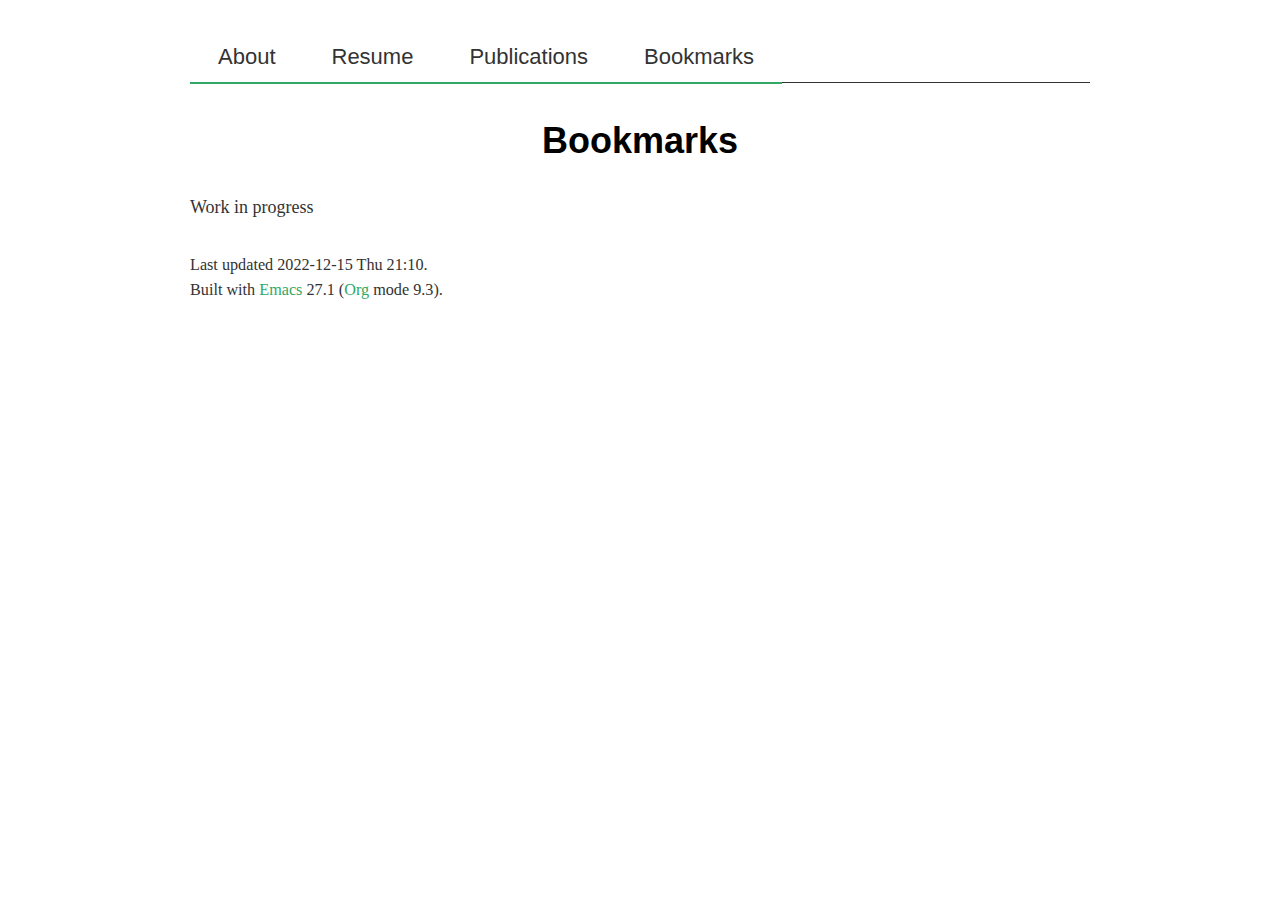
<file: bookmarks.html>
<?xml version="1.0" encoding="utf-8"?>
<!DOCTYPE html PUBLIC "-//W3C//DTD XHTML 1.0 Strict//EN"
"http://www.w3.org/TR/xhtml1/DTD/xhtml1-strict.dtd">
<html xmlns="http://www.w3.org/1999/xhtml" lang="en" xml:lang="en">
<head>
<meta http-equiv="Content-Type" content="text/html;charset=utf-8" />
<meta name="viewport" content="width=device-width, initial-scale=1" />
<title>Bookmarks</title>
<meta name="generator" content="Org mode" />
<link rel="stylesheet" href="css/org.css" />
</head>
<body>
<div id="preamble" class="status">
<ul class='nav'>
       <li><a href='index.html'>About</a></li>
       <li><a href='resume.html'>Resume</a></li>
       <li><a href='publications.html'>Publications</a></li>
       <li><a href='bookmarks.html'>Bookmarks</a></li>
 </ul>
</div>
<div id="content">
<h1 class="title">Bookmarks</h1>
<p>
Work in progress
</p>
</div>
<div id="postamble" class="status">
<div class='footer'>
                                      Last updated 2022-12-15 Thu 21:10. <br>
                                      Built with <a href="https://www.gnu.org/software/emacs/">Emacs</a> 27.1 (<a href="https://orgmode.org">Org</a> mode 9.3).
                                      </div>
</div>
</body>
</html>
</file>
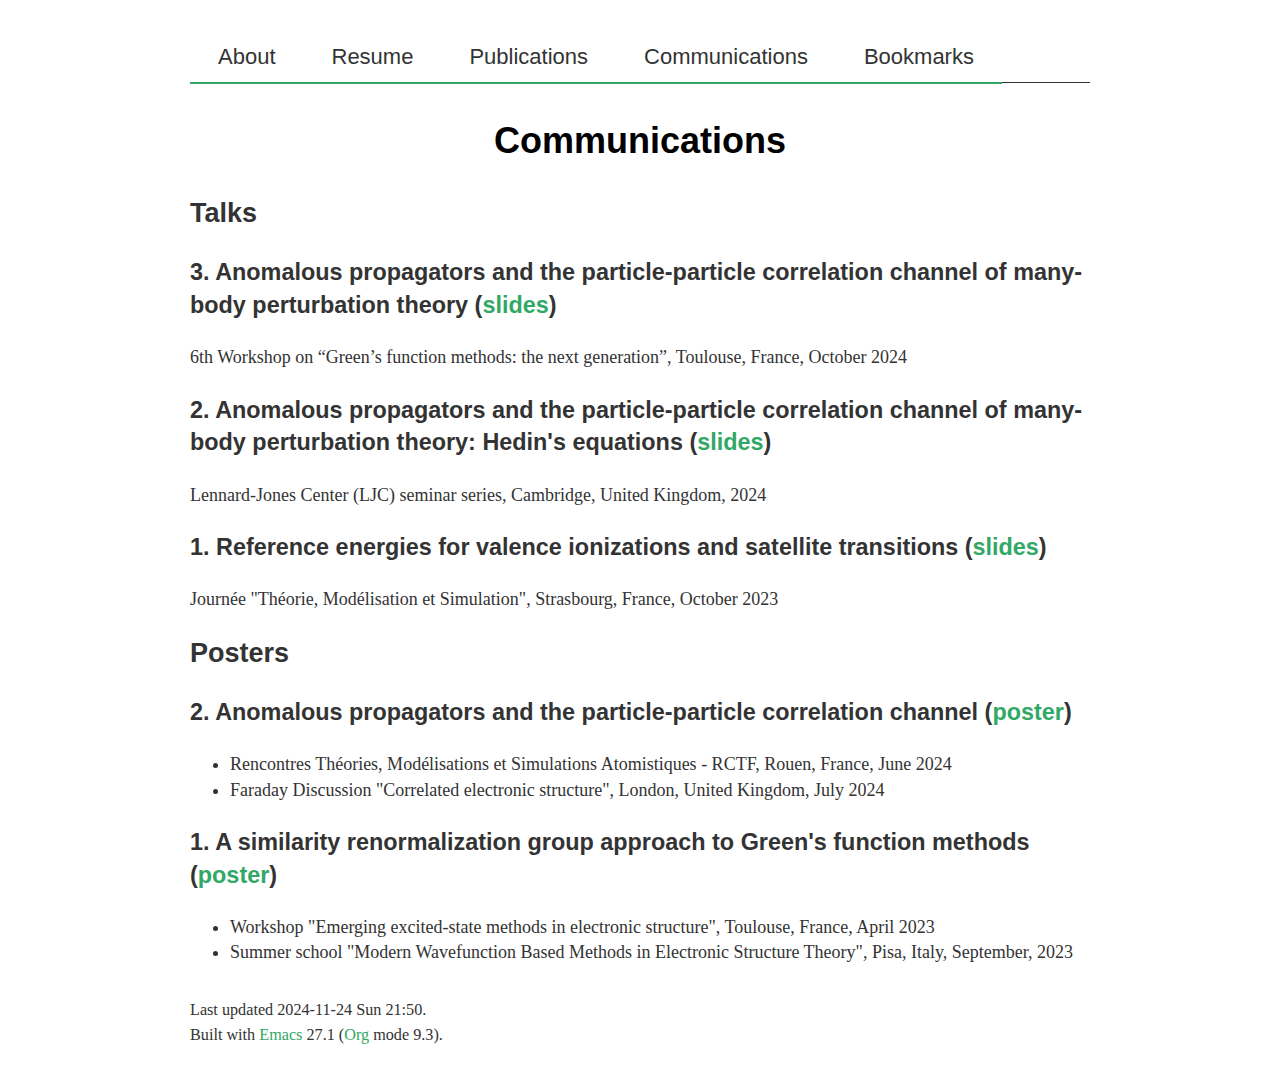
<file: communications.html>
<?xml version="1.0" encoding="utf-8"?>
<!DOCTYPE html PUBLIC "-//W3C//DTD XHTML 1.0 Strict//EN"
"http://www.w3.org/TR/xhtml1/DTD/xhtml1-strict.dtd">
<html xmlns="http://www.w3.org/1999/xhtml" lang="en" xml:lang="en">
<head>
<meta http-equiv="Content-Type" content="text/html;charset=utf-8" />
<meta name="viewport" content="width=device-width, initial-scale=1" />
<title>Communications</title>
<meta name="generator" content="Org mode" />
<link rel="stylesheet" href="css/org.css" />
</head>
<body>
<div id="preamble" class="status">
<ul class='nav'>
       <li><a href='index.html'>About</a></li>
       <li><a href='resume.html'>Resume</a></li>
       <li><a href='publications.html'>Publications</a></li>
       <li><a href='communications.html'>Communications</a></li>
       <li><a href='bookmarks.html'>Bookmarks</a></li>
 </ul>
</div>
<div id="content">
<h1 class="title">Communications</h1>

<div id="outline-container-orge15f2b4" class="outline-2">
<h2 id="orge15f2b4">Talks</h2>
<div class="outline-text-2" id="text-orge15f2b4">
</div>
<div id="outline-container-org6f130bc" class="outline-3">
<h3 id="org6f130bc">3. Anomalous propagators and the particle-particle correlation channel of many-body perturbation theory (<a href="slides/03_GFworkshop_2024.pdf">slides</a>)</h3>
<div class="outline-text-3" id="text-org6f130bc">
<p>
6th Workshop on “Green’s function methods: the next generation”, Toulouse, France, October 2024
</p>
</div>
</div>

<div id="outline-container-org098a823" class="outline-3">
<h3 id="org098a823">2. Anomalous propagators and the particle-particle correlation channel of many-body perturbation theory: Hedin's equations (<a href="slides/02_Cambridge_2024.pdf">slides</a>)</h3>
<div class="outline-text-3" id="text-org098a823">
<p>
Lennard-Jones Center (LJC) seminar series, Cambridge, United Kingdom, 2024
</p>
</div>
</div>

<div id="outline-container-orgfb98788" class="outline-3">
<h3 id="orgfb98788">1. Reference energies for valence ionizations and satellite transitions (<a href="slides/01_JTMS_2023.pdf">slides</a>)</h3>
<div class="outline-text-3" id="text-orgfb98788">
<p>
Journée "Théorie, Modélisation et Simulation", Strasbourg, France, October 2023
</p>
</div>
</div>
</div>

<div id="outline-container-orgace8cde" class="outline-2">
<h2 id="orgace8cde">Posters</h2>
<div class="outline-text-2" id="text-orgace8cde">
</div>
<div id="outline-container-org3b59bf6" class="outline-3">
<h3 id="org3b59bf6">2. Anomalous propagators and the particle-particle correlation channel (<a href="poster/02_ppHedin.pdf">poster</a>)</h3>
<div class="outline-text-3" id="text-org3b59bf6">
<ul class="org-ul">
<li>Rencontres Théories, Modélisations et Simulations Atomistiques - RCTF, Rouen, France, June 2024</li>
<li>Faraday Discussion "Correlated electronic structure", London, United Kingdom, July 2024</li>
</ul>
</div>
</div>

<div id="outline-container-org5d5a24c" class="outline-3">
<h3 id="org5d5a24c">1. A similarity renormalization group approach to Green's function methods (<a href="poster/01_SRGGW.pdf">poster</a>)</h3>
<div class="outline-text-3" id="text-org5d5a24c">
<ul class="org-ul">
<li>Workshop "Emerging excited-state methods in electronic structure", Toulouse, France, April 2023</li>
<li>Summer school "Modern Wavefunction Based Methods in Electronic Structure Theory", Pisa, Italy, September, 2023</li>
</ul>
</div>
</div>
</div>
</div>
<div id="postamble" class="status">
<div class='footer'>
                                      Last updated 2024-11-24 Sun 21:50. <br>
                                      Built with <a href="https://www.gnu.org/software/emacs/">Emacs</a> 27.1 (<a href="https://orgmode.org">Org</a> mode 9.3).
                                      </div>
</div>
</body>
</html>
</file>
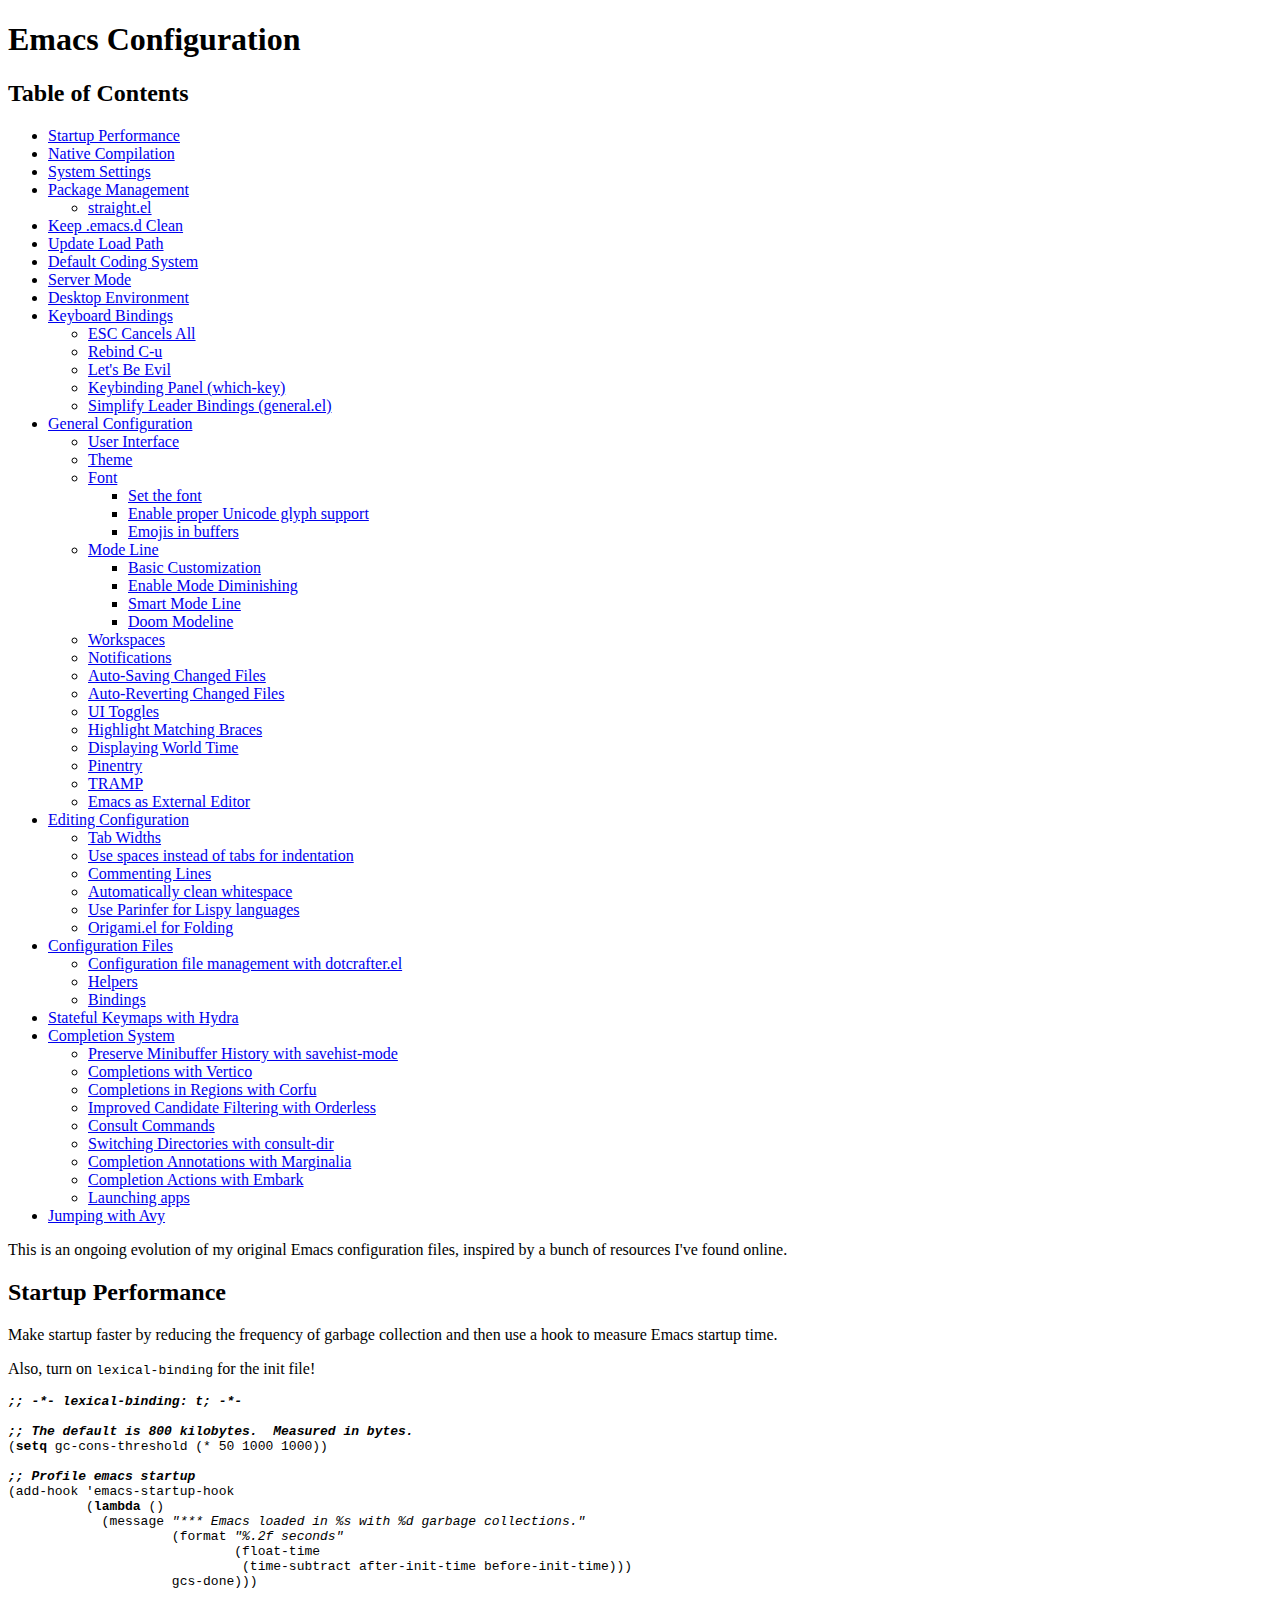
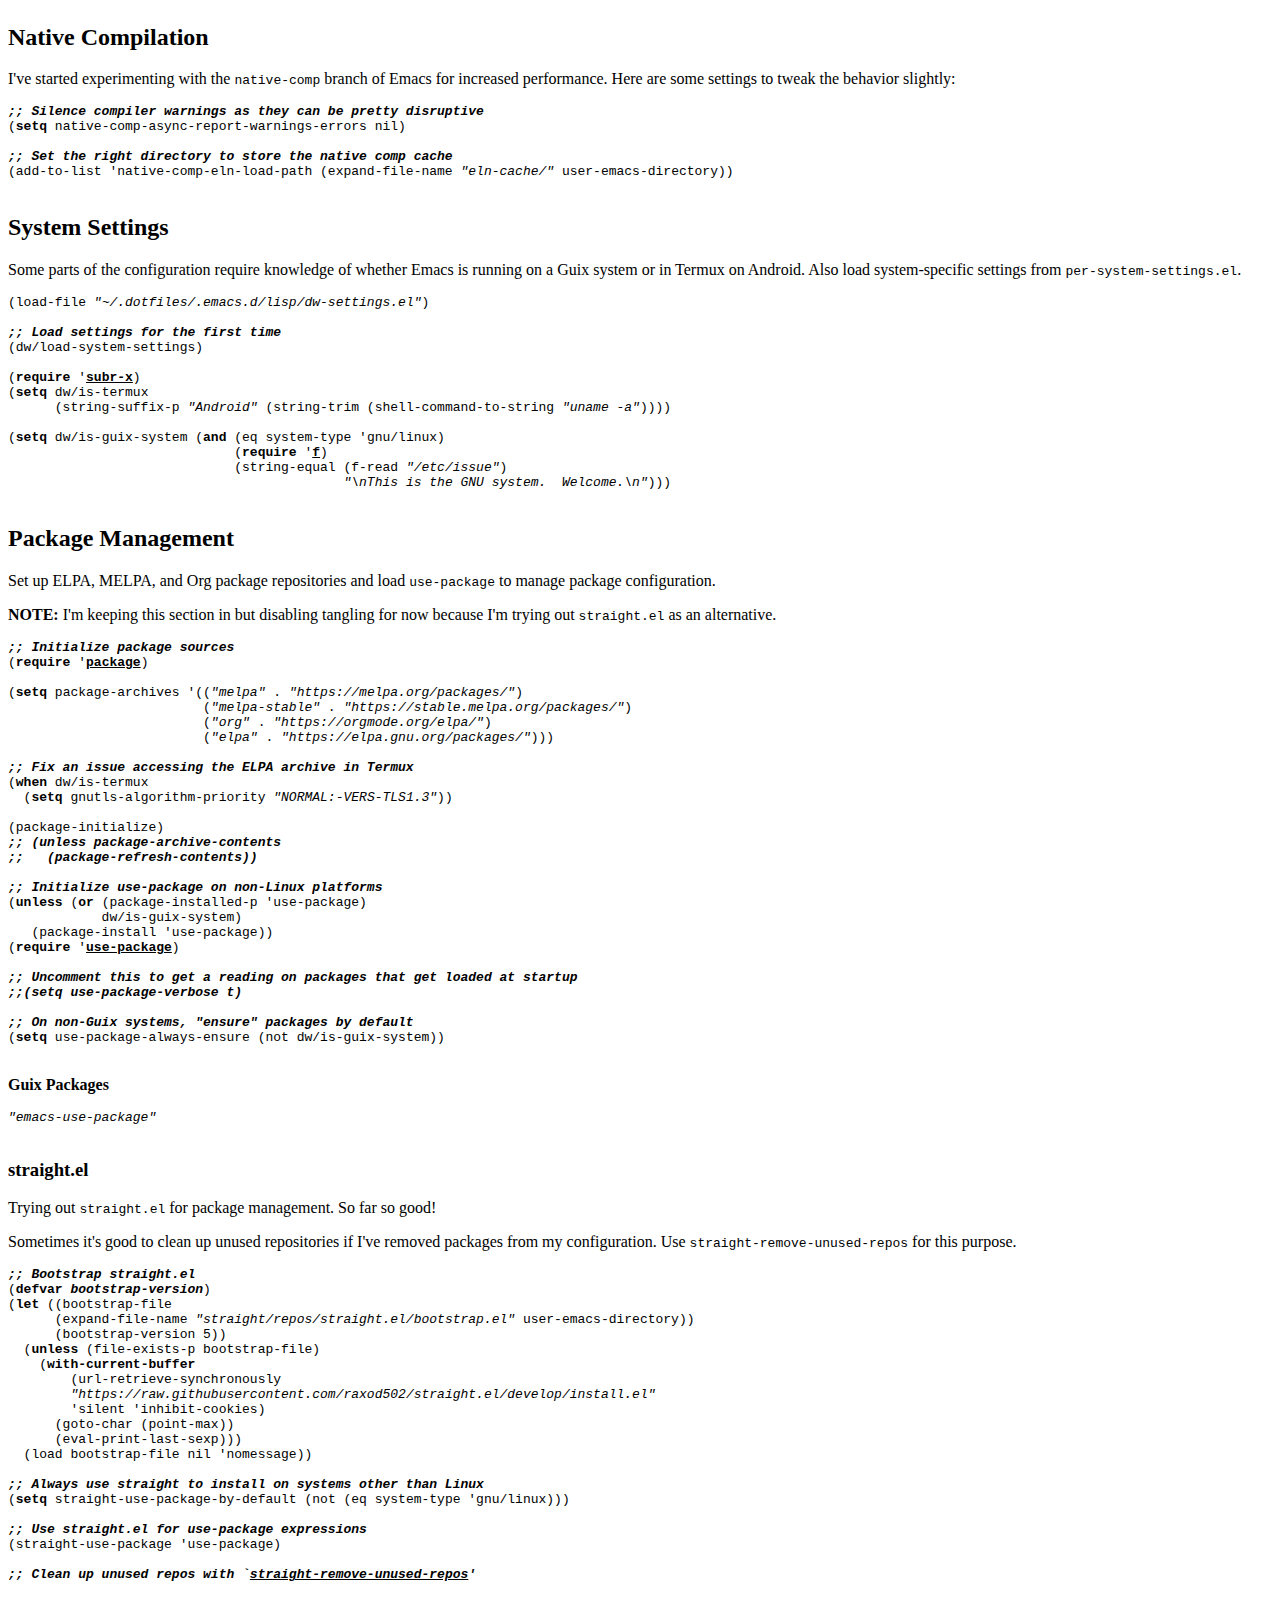
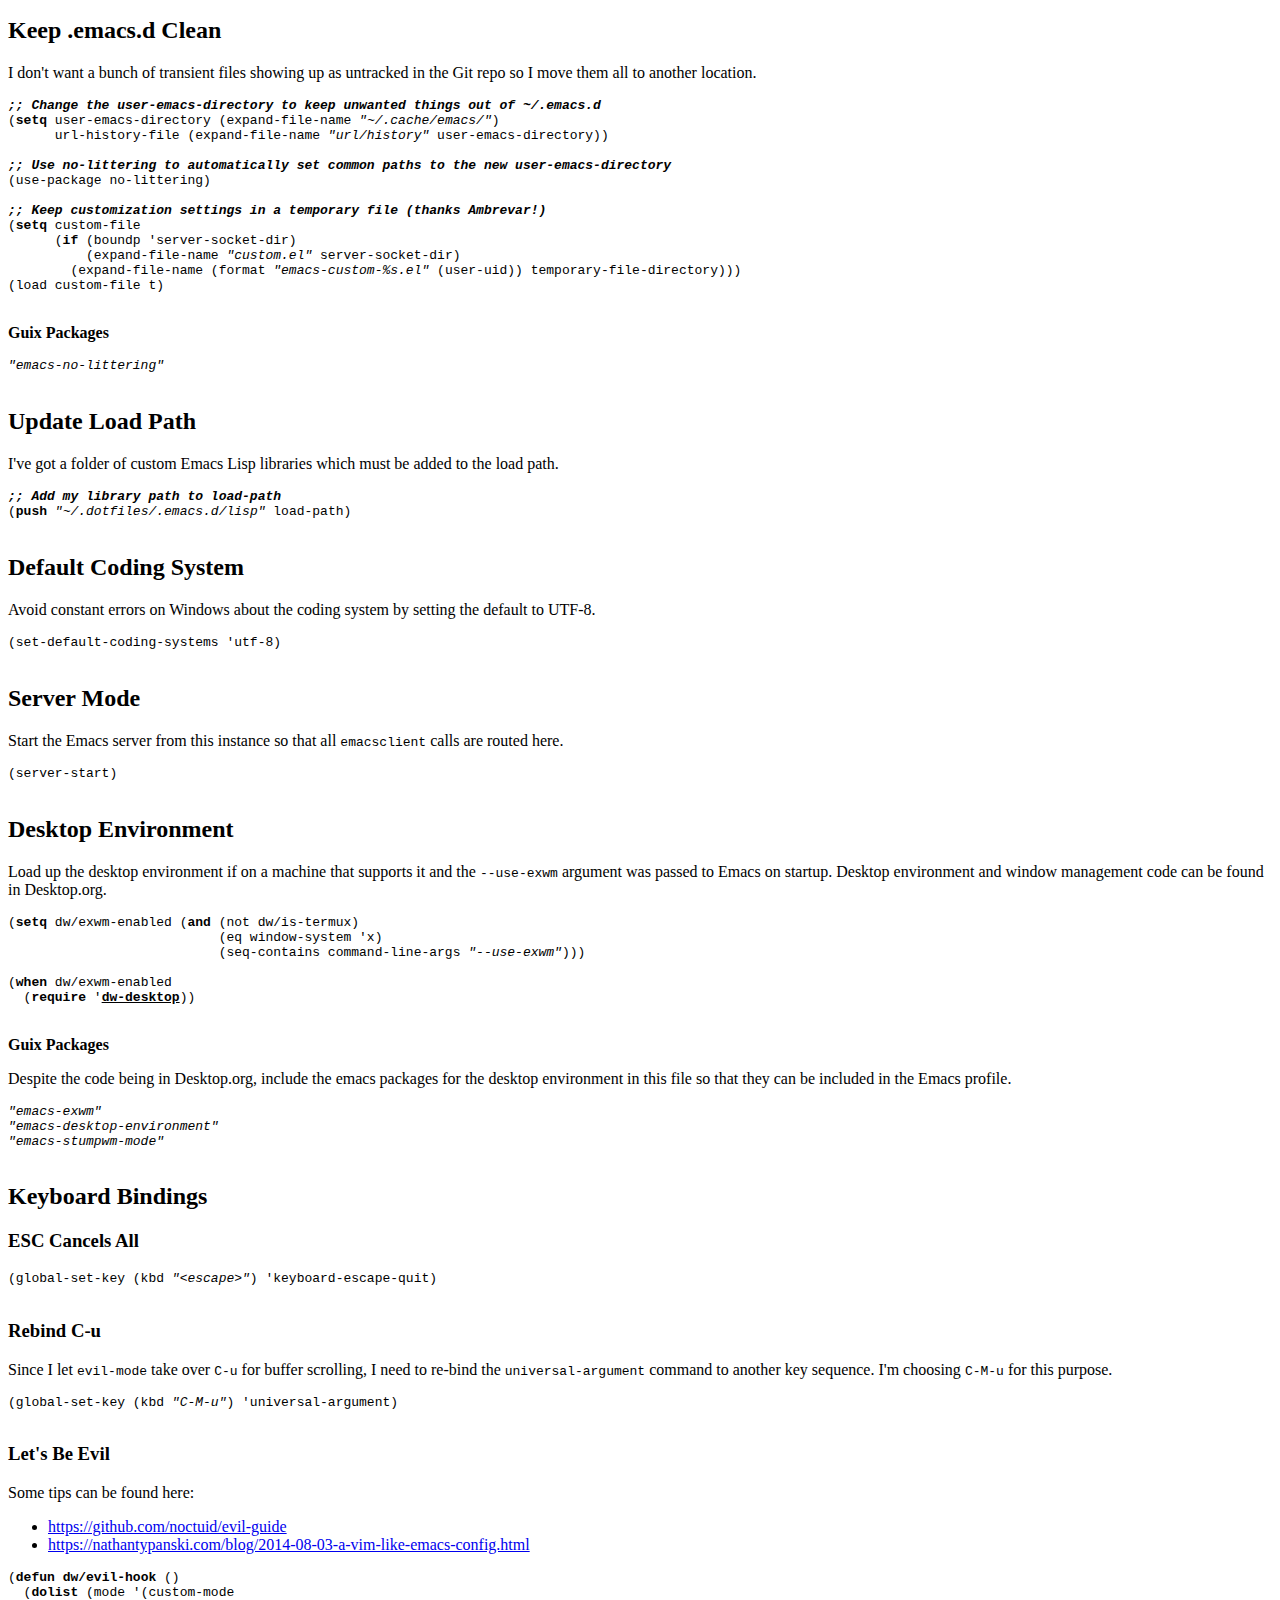
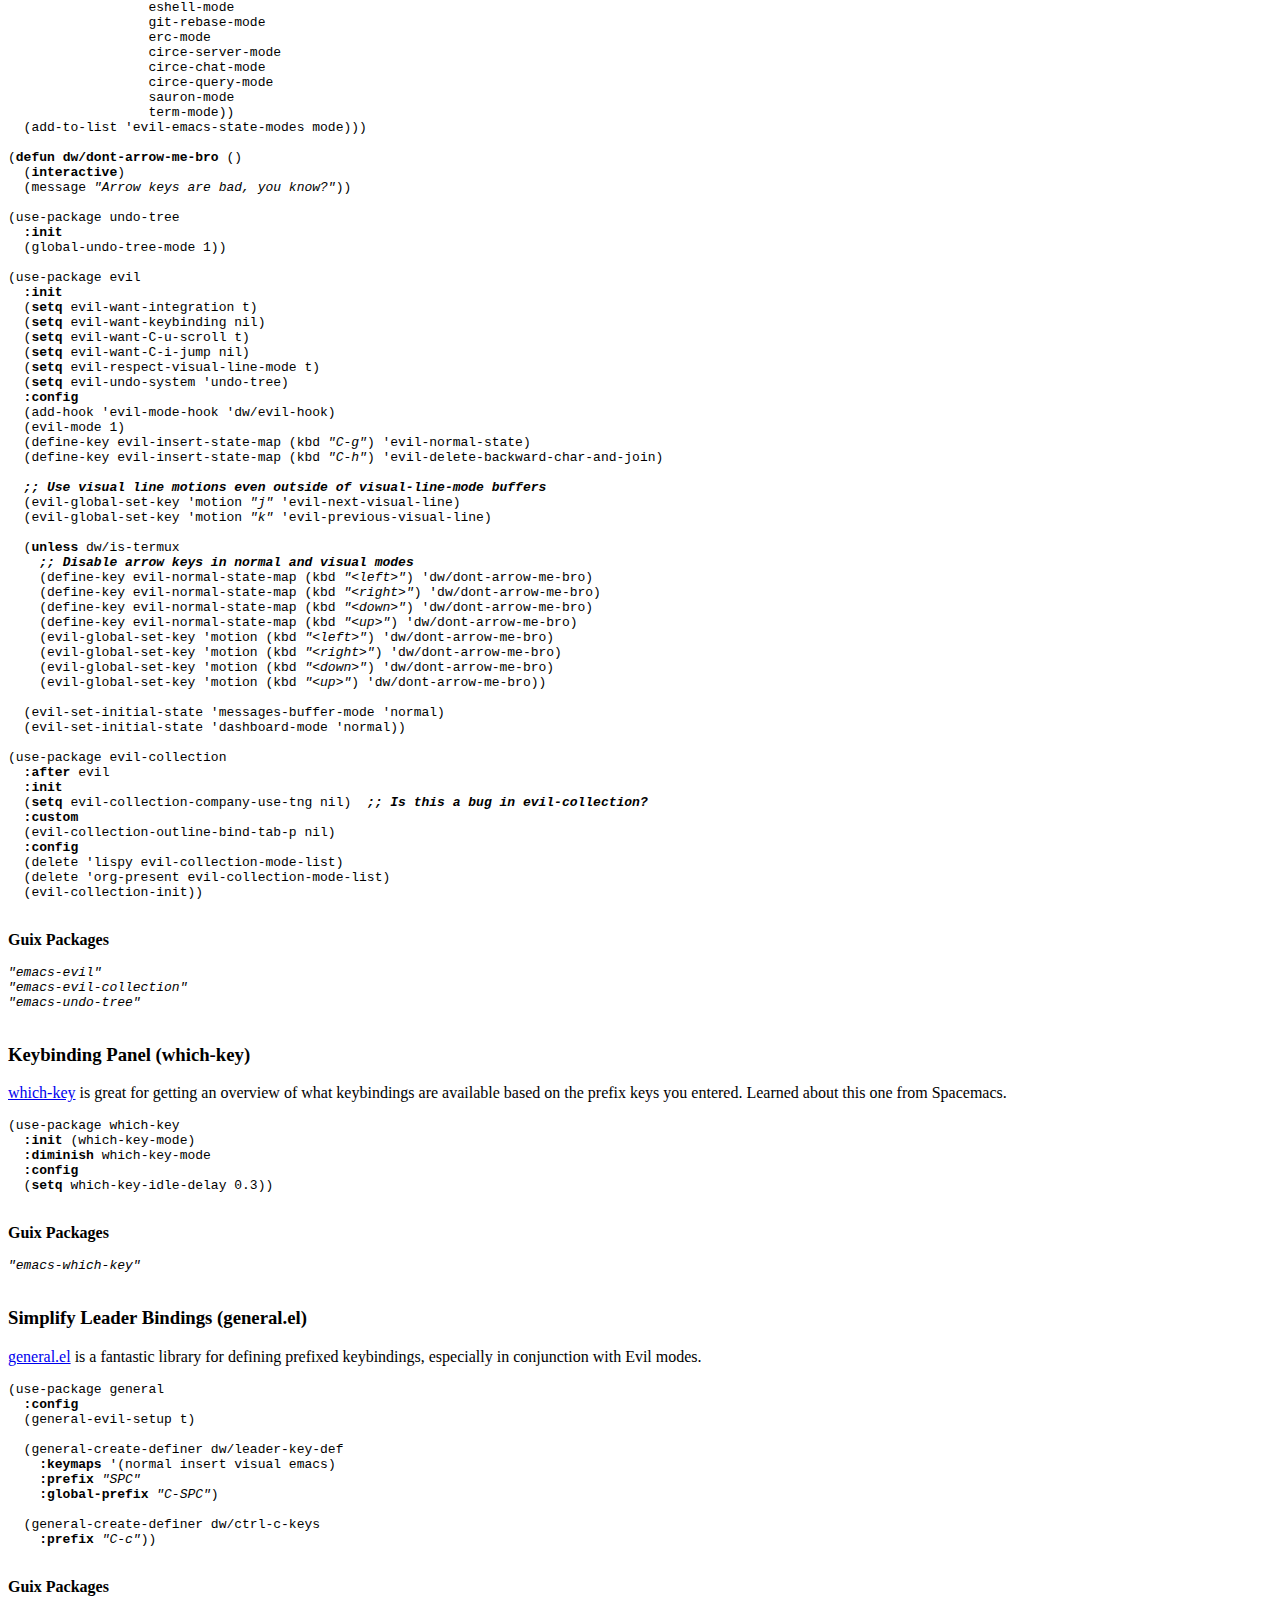
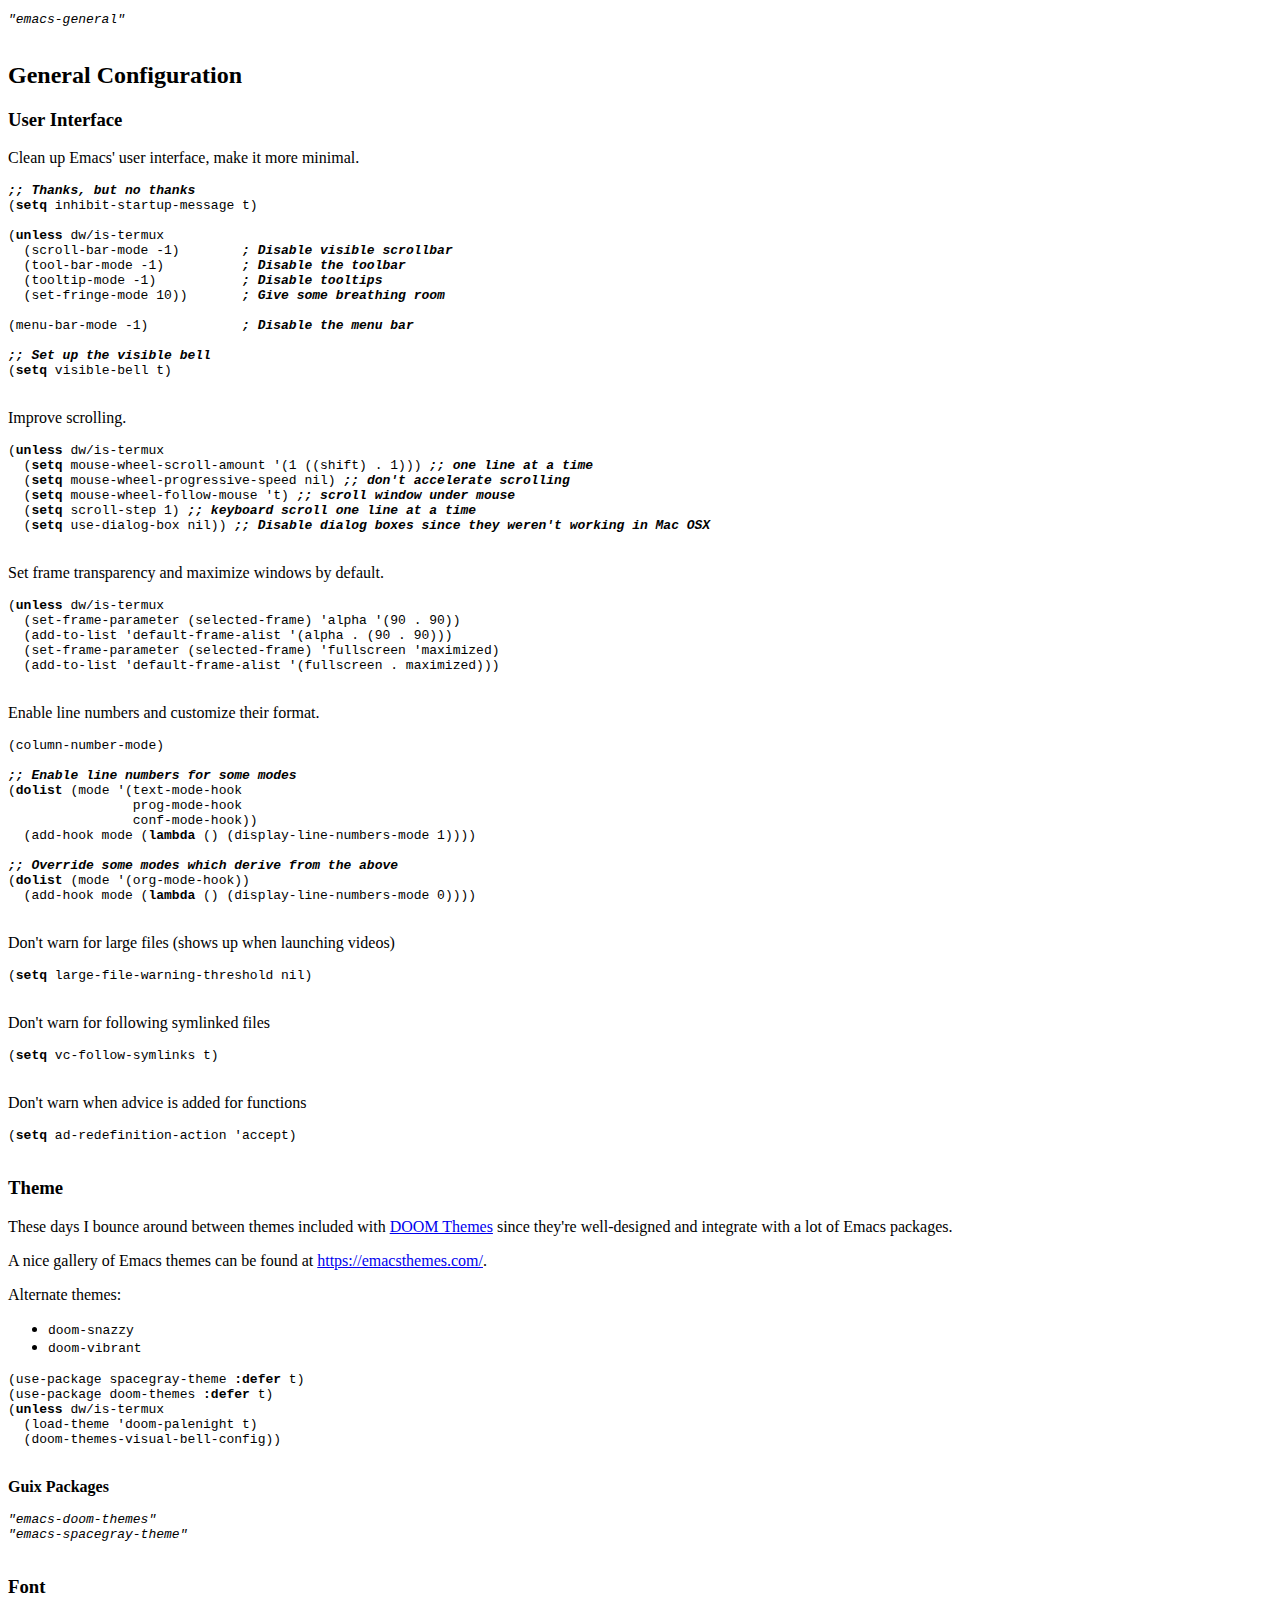
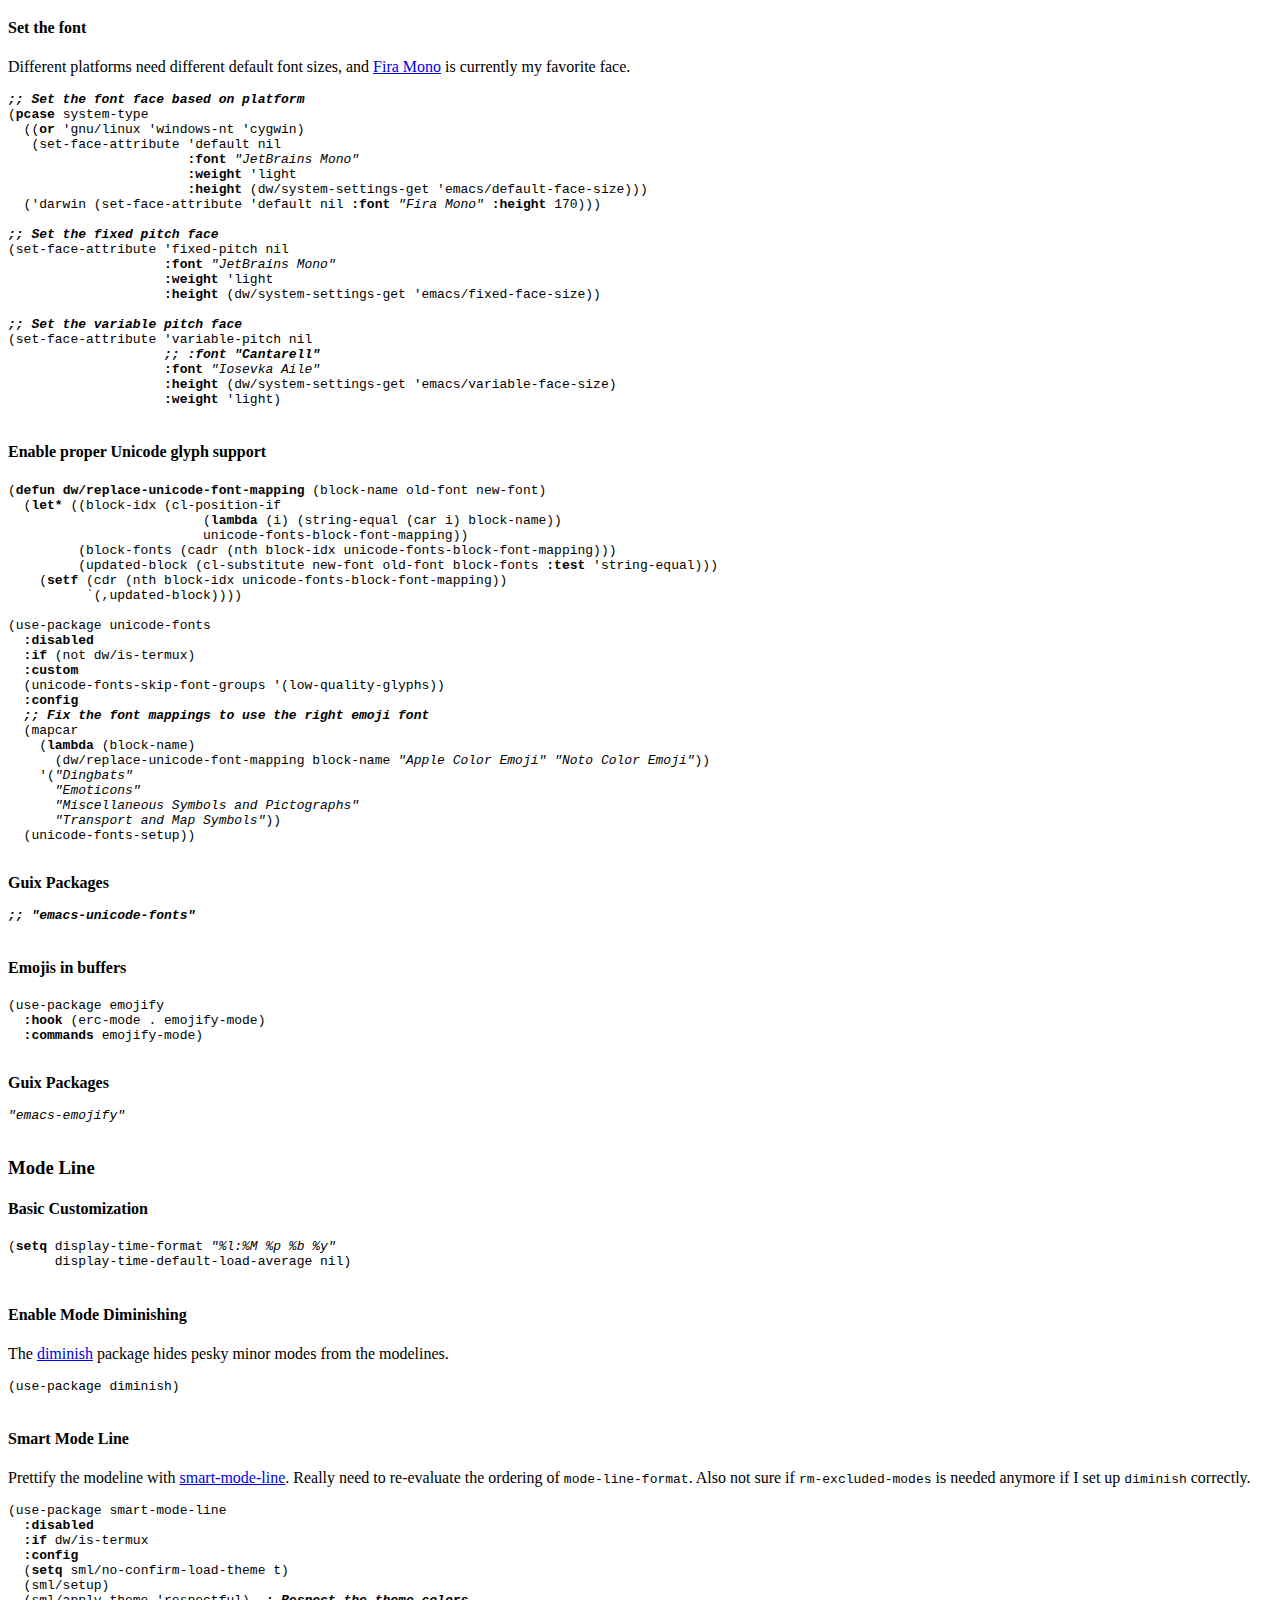
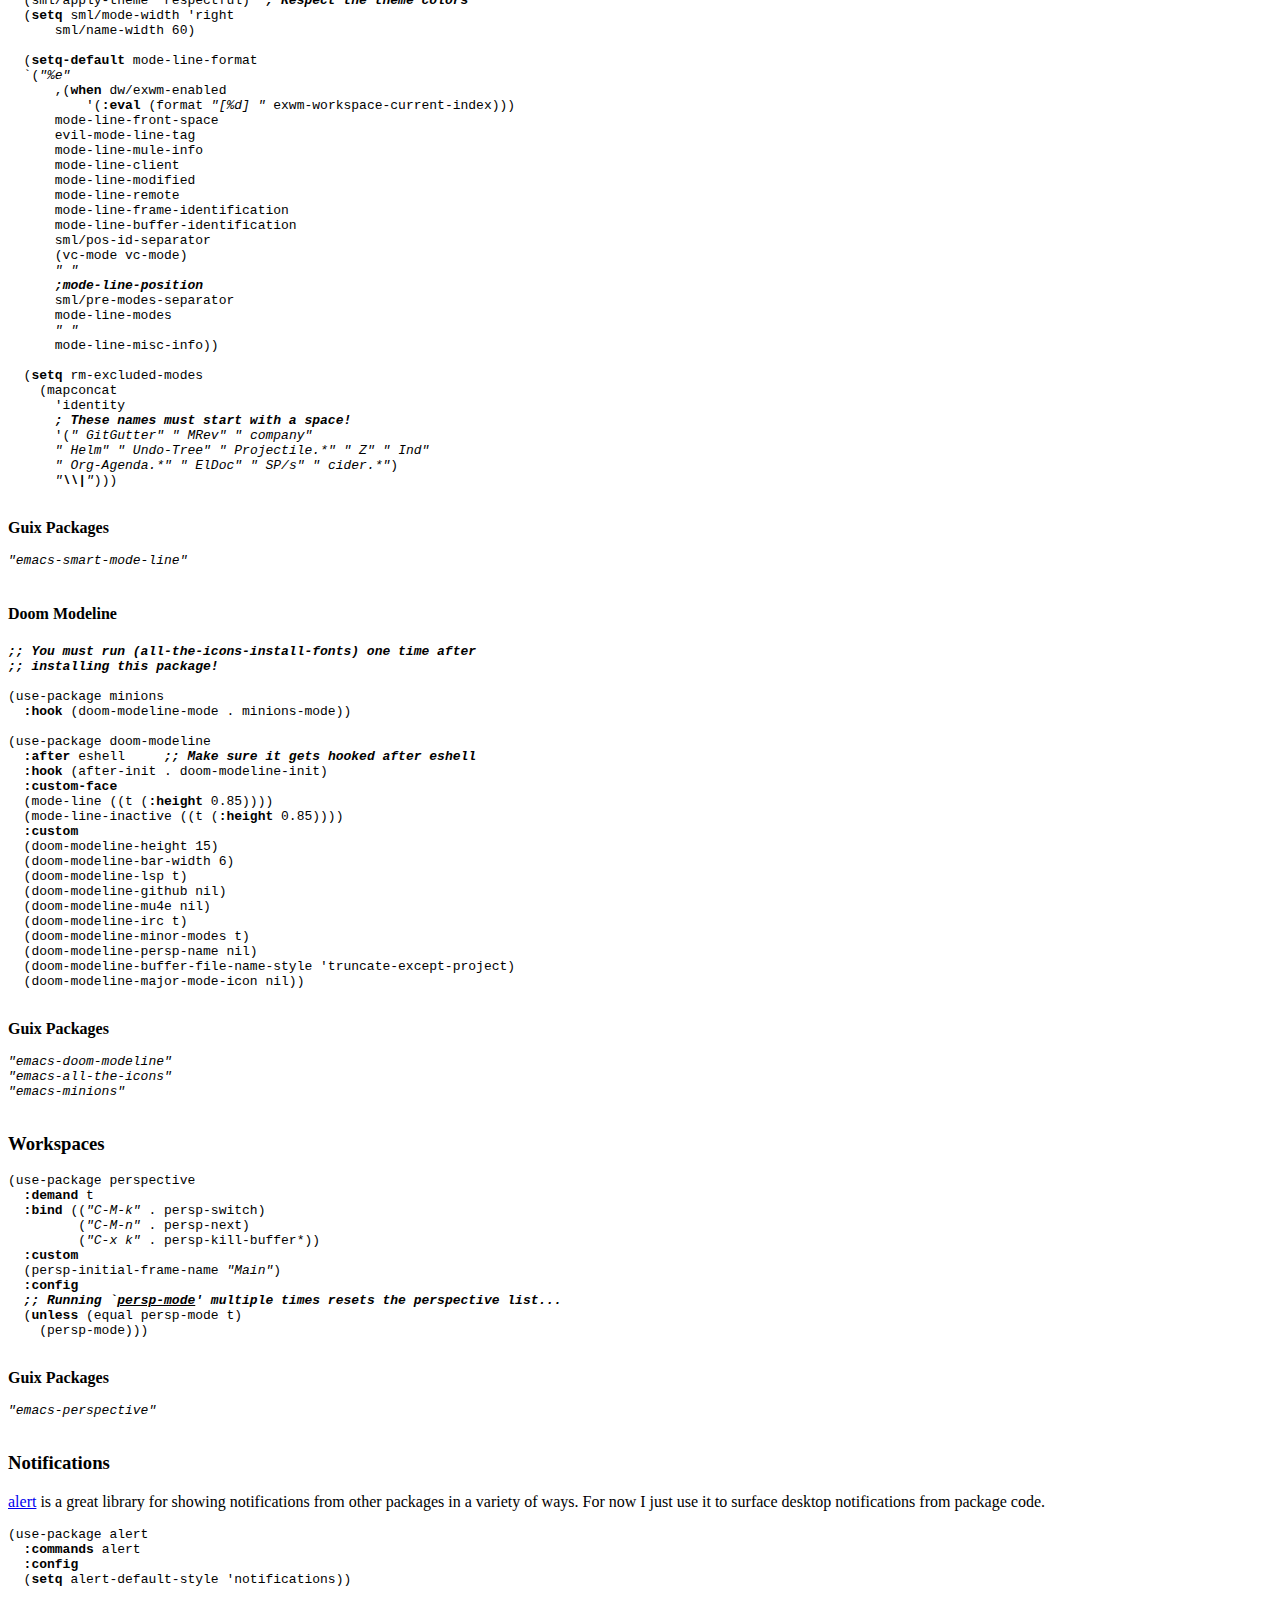
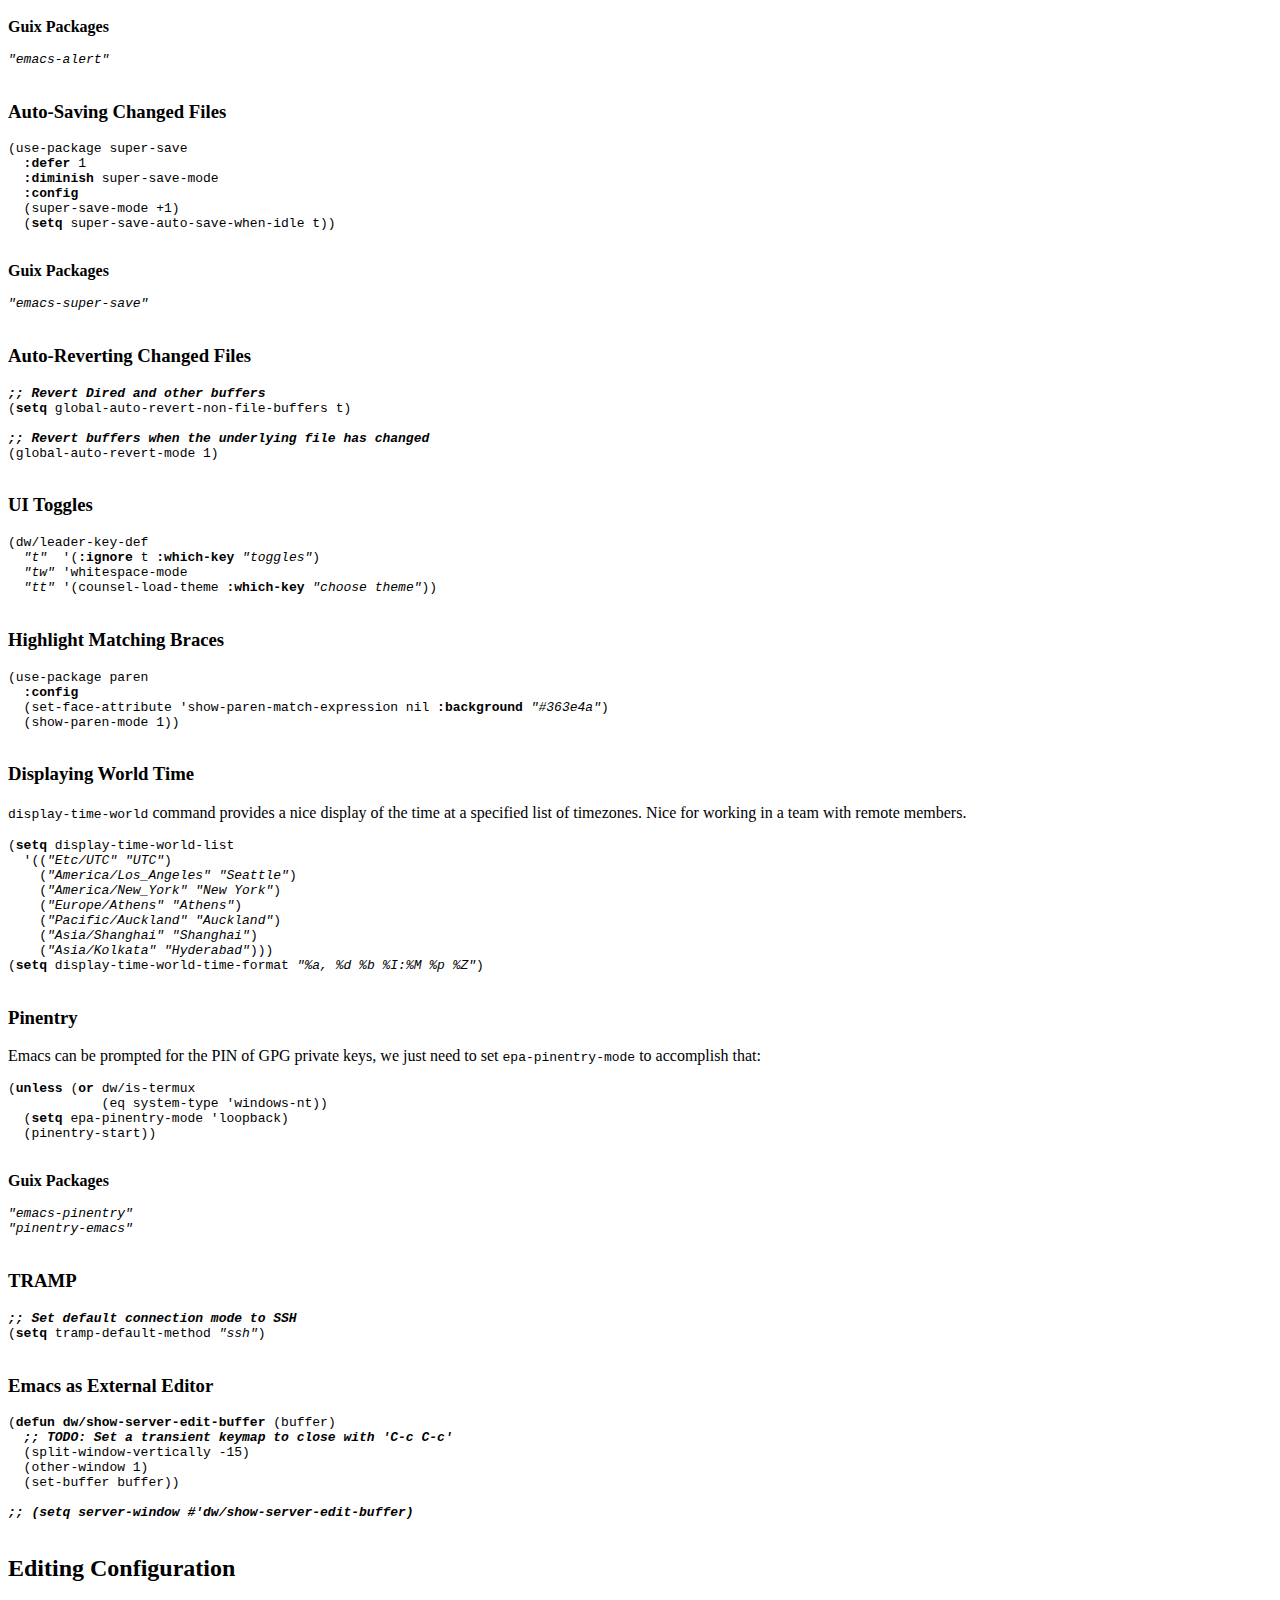
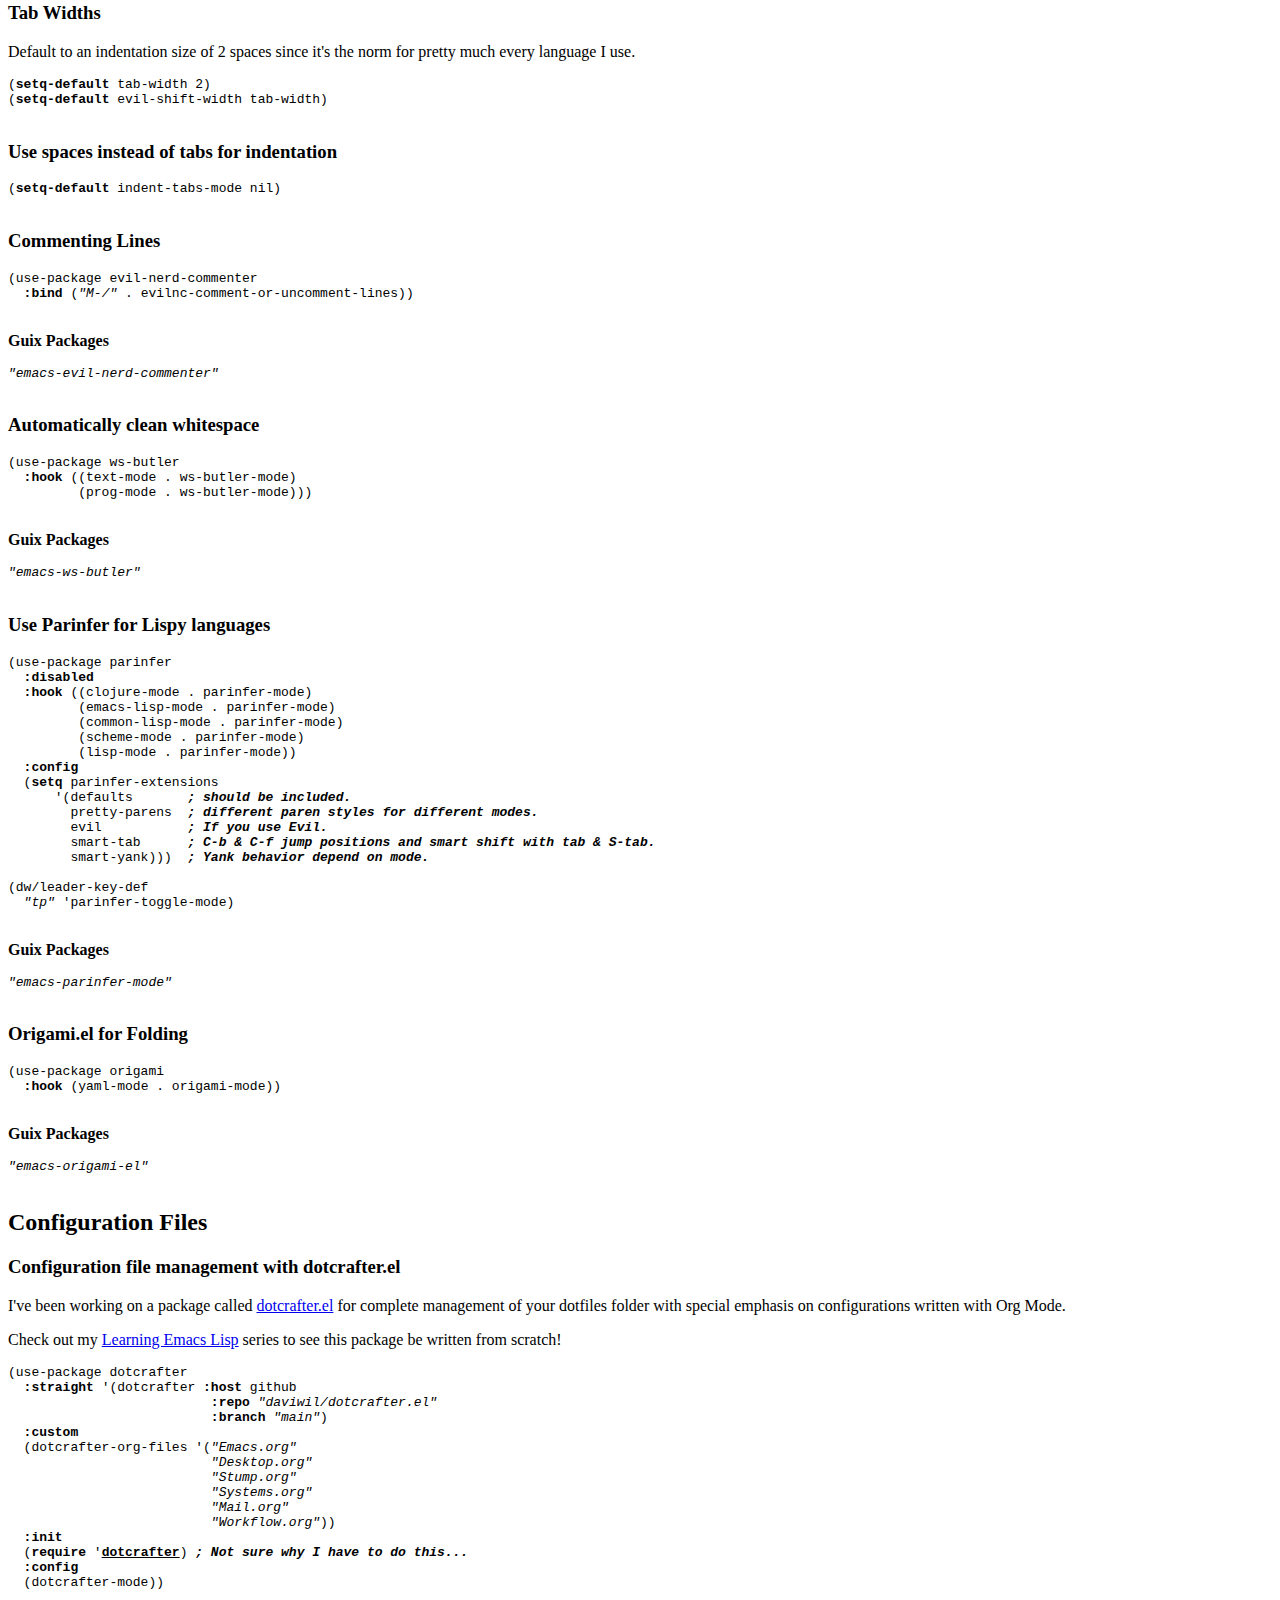
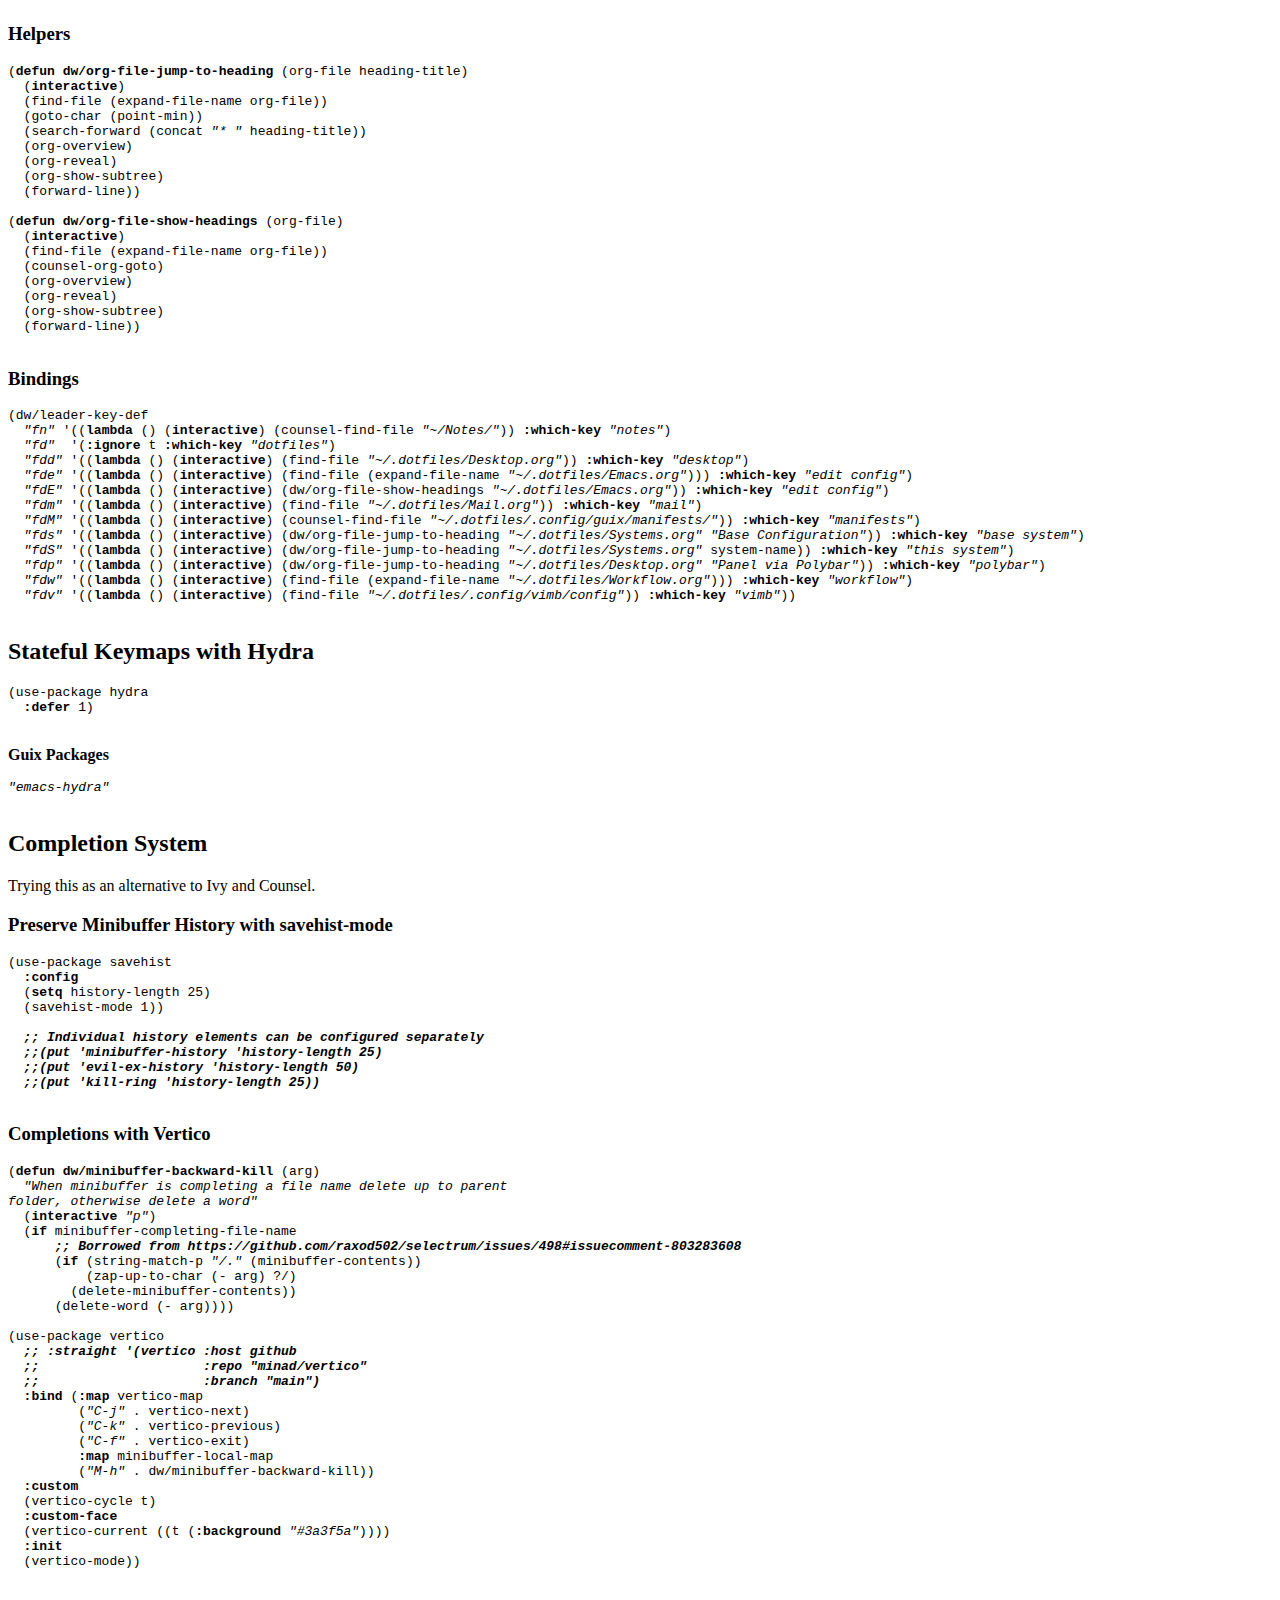
<file: Emacs.html>
<?xml version="1.0" encoding="utf-8"?>
<!DOCTYPE html PUBLIC "-//W3C//DTD XHTML 1.0 Strict//EN"
"http://www.w3.org/TR/xhtml1/DTD/xhtml1-strict.dtd">
<html xmlns="http://www.w3.org/1999/xhtml" lang="en" xml:lang="en">
<head>
<meta http-equiv="Content-Type" content="text/html;charset=utf-8" />
<meta name="viewport" content="width=device-width, initial-scale=1" />
<title>Emacs Configuration</title>
<meta name="generator" content="Org mode" />
<link rel="stylesheet" href="https://cdn.simplecss.org/simple.min.css" />
</head>
<body>
<div id="content">
<h1 class="title">Emacs Configuration</h1>
<div id="table-of-contents">
<h2>Table of Contents</h2>
<div id="text-table-of-contents">
<ul>
<li><a href="#orga66fbca">Startup Performance</a></li>
<li><a href="#org4242d18">Native Compilation</a></li>
<li><a href="#org3fe8551">System Settings</a></li>
<li><a href="#orgf2af8ad">Package Management</a>
<ul>
<li><a href="#org62fc0ac">straight.el</a></li>
</ul>
</li>
<li><a href="#org13f7898">Keep .emacs.d Clean</a></li>
<li><a href="#org47c2574">Update Load Path</a></li>
<li><a href="#org453462e">Default Coding System</a></li>
<li><a href="#org608f9cf">Server Mode</a></li>
<li><a href="#org12ab544">Desktop Environment</a></li>
<li><a href="#org3b4fadc">Keyboard Bindings</a>
<ul>
<li><a href="#org8c17a9f">ESC Cancels All</a></li>
<li><a href="#orgbb85ea7">Rebind C-u</a></li>
<li><a href="#org6fb8de4">Let's Be Evil</a></li>
<li><a href="#org05d9863">Keybinding Panel (which-key)</a></li>
<li><a href="#orgc8f5382">Simplify Leader Bindings (general.el)</a></li>
</ul>
</li>
<li><a href="#org680d9dd">General Configuration</a>
<ul>
<li><a href="#org0659db2">User Interface</a></li>
<li><a href="#org73d88d8">Theme</a></li>
<li><a href="#org163f588">Font</a>
<ul>
<li><a href="#org9bc77b4">Set the font</a></li>
<li><a href="#org0eefca1">Enable proper Unicode glyph support</a></li>
<li><a href="#orgc0d29f4">Emojis in buffers</a></li>
</ul>
</li>
<li><a href="#org6d82e5e">Mode Line</a>
<ul>
<li><a href="#org8c3d1ea">Basic Customization</a></li>
<li><a href="#org06522f2">Enable Mode Diminishing</a></li>
<li><a href="#orgb7a2e5d">Smart Mode Line</a></li>
<li><a href="#orgee8df38">Doom Modeline</a></li>
</ul>
</li>
<li><a href="#org93bd54f">Workspaces</a></li>
<li><a href="#org26fa3b7">Notifications</a></li>
<li><a href="#org2f82935">Auto-Saving Changed Files</a></li>
<li><a href="#orgdd416e1">Auto-Reverting Changed Files</a></li>
<li><a href="#org3e75064">UI Toggles</a></li>
<li><a href="#orgfa4cbc7">Highlight Matching Braces</a></li>
<li><a href="#orgee1d097">Displaying World Time</a></li>
<li><a href="#org29ecb89">Pinentry</a></li>
<li><a href="#org14fe680">TRAMP</a></li>
<li><a href="#orgb3ca0b5">Emacs as External Editor</a></li>
</ul>
</li>
<li><a href="#org33eb9bf">Editing Configuration</a>
<ul>
<li><a href="#orgd420d66">Tab Widths</a></li>
<li><a href="#org69158c3">Use spaces instead of tabs for indentation</a></li>
<li><a href="#orgc61b55f">Commenting Lines</a></li>
<li><a href="#org75a8e43">Automatically clean whitespace</a></li>
<li><a href="#org278b771">Use Parinfer for Lispy languages</a></li>
<li><a href="#org4096685">Origami.el for Folding</a></li>
</ul>
</li>
<li><a href="#org1e7849b">Configuration Files</a>
<ul>
<li><a href="#org91463ac">Configuration file management with dotcrafter.el</a></li>
<li><a href="#org097e6f2">Helpers</a></li>
<li><a href="#org36d0e6a">Bindings</a></li>
</ul>
</li>
<li><a href="#orga0877af">Stateful Keymaps with Hydra</a></li>
<li><a href="#orgb45a910">Completion System</a>
<ul>
<li><a href="#org206358b">Preserve Minibuffer History with savehist-mode</a></li>
<li><a href="#org6dc191c">Completions with Vertico</a></li>
<li><a href="#org0750870">Completions in Regions with Corfu</a></li>
<li><a href="#org96edcfb">Improved Candidate Filtering with Orderless</a></li>
<li><a href="#orgec2200c">Consult Commands</a></li>
<li><a href="#org3ba1f82">Switching Directories with consult-dir</a></li>
<li><a href="#orga457f5b">Completion Annotations with Marginalia</a></li>
<li><a href="#org48b7f79">Completion Actions with Embark</a></li>
<li><a href="#orgfd1d237">Launching apps</a></li>
</ul>
</li>
<li><a href="#org3233ad2">Jumping with Avy</a></li>
</ul>
</div>
</div>
<p>
This is an ongoing evolution of my original Emacs configuration files, inspired by a bunch of resources I've found online.
</p>

<div id="outline-container-orga66fbca" class="outline-2">
<h2 id="orga66fbca">Startup Performance</h2>
<div class="outline-text-2" id="text-orga66fbca">
<p>
Make startup faster by reducing the frequency of garbage collection and then use a hook to measure Emacs startup time.
</p>

<p>
Also, turn on <code>lexical-binding</code> for the init file!
</p>

<div class="org-src-container">
<pre class="src src-emacs-lisp">
<span style="font-weight: bold; font-style: italic;">;; </span><span style="font-weight: bold; font-style: italic;">-*- lexical-binding: t; -*-</span>

<span style="font-weight: bold; font-style: italic;">;; </span><span style="font-weight: bold; font-style: italic;">The default is 800 kilobytes.  Measured in bytes.</span>
(<span style="font-weight: bold;">setq</span> gc-cons-threshold (* 50 1000 1000))

<span style="font-weight: bold; font-style: italic;">;; </span><span style="font-weight: bold; font-style: italic;">Profile emacs startup</span>
(add-hook 'emacs-startup-hook
          (<span style="font-weight: bold;">lambda</span> ()
            (message <span style="font-style: italic;">"*** Emacs loaded in %s with %d garbage collections."</span>
                     (format <span style="font-style: italic;">"%.2f seconds"</span>
                             (float-time
                              (time-subtract after-init-time before-init-time)))
                     gcs-done)))

</pre>
</div>
</div>
</div>

<div id="outline-container-org4242d18" class="outline-2">
<h2 id="org4242d18">Native Compilation</h2>
<div class="outline-text-2" id="text-org4242d18">
<p>
I've started experimenting with the <code>native-comp</code> branch of Emacs for increased performance.  Here are some settings to tweak the behavior slightly:
</p>

<div class="org-src-container">
<pre class="src src-emacs-lisp">
<span style="font-weight: bold; font-style: italic;">;; </span><span style="font-weight: bold; font-style: italic;">Silence compiler warnings as they can be pretty disruptive</span>
(<span style="font-weight: bold;">setq</span> native-comp-async-report-warnings-errors nil)

<span style="font-weight: bold; font-style: italic;">;; </span><span style="font-weight: bold; font-style: italic;">Set the right directory to store the native comp cache</span>
(add-to-list 'native-comp-eln-load-path (expand-file-name <span style="font-style: italic;">"eln-cache/"</span> user-emacs-directory))

</pre>
</div>
</div>
</div>

<div id="outline-container-org3fe8551" class="outline-2">
<h2 id="org3fe8551">System Settings</h2>
<div class="outline-text-2" id="text-org3fe8551">
<p>
Some parts of the configuration require knowledge of whether Emacs is running on a Guix system or in Termux on Android.  Also load system-specific settings from <code>per-system-settings.el</code>.
</p>

<div class="org-src-container">
<pre class="src src-emacs-lisp">
(load-file <span style="font-style: italic;">"~/.dotfiles/.emacs.d/lisp/dw-settings.el"</span>)

<span style="font-weight: bold; font-style: italic;">;; </span><span style="font-weight: bold; font-style: italic;">Load settings for the first time</span>
(dw/load-system-settings)

(<span style="font-weight: bold;">require</span> '<span style="font-weight: bold; text-decoration: underline;">subr-x</span>)
(<span style="font-weight: bold;">setq</span> dw/is-termux
      (string-suffix-p <span style="font-style: italic;">"Android"</span> (string-trim (shell-command-to-string <span style="font-style: italic;">"uname -a"</span>))))

(<span style="font-weight: bold;">setq</span> dw/is-guix-system (<span style="font-weight: bold;">and</span> (eq system-type 'gnu/linux)
                             (<span style="font-weight: bold;">require</span> '<span style="font-weight: bold; text-decoration: underline;">f</span>)
                             (string-equal (f-read <span style="font-style: italic;">"/etc/issue"</span>)
                                           <span style="font-style: italic;">"\nThis is the GNU system.  Welcome.\n"</span>)))

</pre>
</div>
</div>
</div>

<div id="outline-container-orgf2af8ad" class="outline-2">
<h2 id="orgf2af8ad">Package Management</h2>
<div class="outline-text-2" id="text-orgf2af8ad">
<p>
Set up ELPA, MELPA, and Org package repositories and load <code>use-package</code> to manage package configuration.
</p>

<p>
<b>NOTE:</b> I'm keeping this section in but disabling tangling for now because I'm trying out <code>straight.el</code> as an alternative.
</p>

<div class="org-src-container">
<pre class="src src-emacs-lisp">
<span style="font-weight: bold; font-style: italic;">;; </span><span style="font-weight: bold; font-style: italic;">Initialize package sources</span>
(<span style="font-weight: bold;">require</span> '<span style="font-weight: bold; text-decoration: underline;">package</span>)

(<span style="font-weight: bold;">setq</span> package-archives '((<span style="font-style: italic;">"melpa"</span> . <span style="font-style: italic;">"https://melpa.org/packages/"</span>)
                         (<span style="font-style: italic;">"melpa-stable"</span> . <span style="font-style: italic;">"https://stable.melpa.org/packages/"</span>)
                         (<span style="font-style: italic;">"org"</span> . <span style="font-style: italic;">"https://orgmode.org/elpa/"</span>)
                         (<span style="font-style: italic;">"elpa"</span> . <span style="font-style: italic;">"https://elpa.gnu.org/packages/"</span>)))

<span style="font-weight: bold; font-style: italic;">;; </span><span style="font-weight: bold; font-style: italic;">Fix an issue accessing the ELPA archive in Termux</span>
(<span style="font-weight: bold;">when</span> dw/is-termux
  (<span style="font-weight: bold;">setq</span> gnutls-algorithm-priority <span style="font-style: italic;">"NORMAL:-VERS-TLS1.3"</span>))

(package-initialize)
<span style="font-weight: bold; font-style: italic;">;; </span><span style="font-weight: bold; font-style: italic;">(unless package-archive-contents</span>
<span style="font-weight: bold; font-style: italic;">;;   </span><span style="font-weight: bold; font-style: italic;">(package-refresh-contents))</span>

<span style="font-weight: bold; font-style: italic;">;; </span><span style="font-weight: bold; font-style: italic;">Initialize use-package on non-Linux platforms</span>
(<span style="font-weight: bold;">unless</span> (<span style="font-weight: bold;">or</span> (package-installed-p 'use-package)
            dw/is-guix-system)
   (package-install 'use-package))
(<span style="font-weight: bold;">require</span> '<span style="font-weight: bold; text-decoration: underline;">use-package</span>)

<span style="font-weight: bold; font-style: italic;">;; </span><span style="font-weight: bold; font-style: italic;">Uncomment this to get a reading on packages that get loaded at startup</span>
<span style="font-weight: bold; font-style: italic;">;;</span><span style="font-weight: bold; font-style: italic;">(setq use-package-verbose t)</span>

<span style="font-weight: bold; font-style: italic;">;; </span><span style="font-weight: bold; font-style: italic;">On non-Guix systems, "ensure" packages by default</span>
(<span style="font-weight: bold;">setq</span> use-package-always-ensure (not dw/is-guix-system))

</pre>
</div>

<p>
<b>Guix Packages</b>
</p>

<div class="org-src-container">
<pre class="src src-scheme">
<span style="font-style: italic;">"emacs-use-package"</span>

</pre>
</div>
</div>

<div id="outline-container-org62fc0ac" class="outline-3">
<h3 id="org62fc0ac">straight.el</h3>
<div class="outline-text-3" id="text-org62fc0ac">
<p>
Trying out <code>straight.el</code> for package management.  So far so good!
</p>

<p>
Sometimes it's good to clean up unused repositories if I've removed packages from my configuration.  Use <code>straight-remove-unused-repos</code> for this purpose.
</p>

<div class="org-src-container">
<pre class="src src-emacs-lisp">
<span style="font-weight: bold; font-style: italic;">;; </span><span style="font-weight: bold; font-style: italic;">Bootstrap straight.el</span>
(<span style="font-weight: bold;">defvar</span> <span style="font-weight: bold; font-style: italic;">bootstrap-version</span>)
(<span style="font-weight: bold;">let</span> ((bootstrap-file
      (expand-file-name <span style="font-style: italic;">"straight/repos/straight.el/bootstrap.el"</span> user-emacs-directory))
      (bootstrap-version 5))
  (<span style="font-weight: bold;">unless</span> (file-exists-p bootstrap-file)
    (<span style="font-weight: bold;">with-current-buffer</span>
        (url-retrieve-synchronously
        <span style="font-style: italic;">"https://raw.githubusercontent.com/raxod502/straight.el/develop/install.el"</span>
        'silent 'inhibit-cookies)
      (goto-char (point-max))
      (eval-print-last-sexp)))
  (load bootstrap-file nil 'nomessage))

<span style="font-weight: bold; font-style: italic;">;; </span><span style="font-weight: bold; font-style: italic;">Always use straight to install on systems other than Linux</span>
(<span style="font-weight: bold;">setq</span> straight-use-package-by-default (not (eq system-type 'gnu/linux)))

<span style="font-weight: bold; font-style: italic;">;; </span><span style="font-weight: bold; font-style: italic;">Use straight.el for use-package expressions</span>
(straight-use-package 'use-package)

<span style="font-weight: bold; font-style: italic;">;; </span><span style="font-weight: bold; font-style: italic;">Clean up unused repos with `</span><span style="font-weight: bold; font-style: italic; text-decoration: underline;">straight-remove-unused-repos</span><span style="font-weight: bold; font-style: italic;">'</span>

</pre>
</div>
</div>
</div>
</div>

<div id="outline-container-org13f7898" class="outline-2">
<h2 id="org13f7898">Keep .emacs.d Clean</h2>
<div class="outline-text-2" id="text-org13f7898">
<p>
I don't want a bunch of transient files showing up as untracked in the Git repo so I move them all to another location.
</p>

<div class="org-src-container">
<pre class="src src-emacs-lisp">
<span style="font-weight: bold; font-style: italic;">;; </span><span style="font-weight: bold; font-style: italic;">Change the user-emacs-directory to keep unwanted things out of ~/.emacs.d</span>
(<span style="font-weight: bold;">setq</span> user-emacs-directory (expand-file-name <span style="font-style: italic;">"~/.cache/emacs/"</span>)
      url-history-file (expand-file-name <span style="font-style: italic;">"url/history"</span> user-emacs-directory))

<span style="font-weight: bold; font-style: italic;">;; </span><span style="font-weight: bold; font-style: italic;">Use no-littering to automatically set common paths to the new user-emacs-directory</span>
(use-package no-littering)

<span style="font-weight: bold; font-style: italic;">;; </span><span style="font-weight: bold; font-style: italic;">Keep customization settings in a temporary file (thanks Ambrevar!)</span>
(<span style="font-weight: bold;">setq</span> custom-file
      (<span style="font-weight: bold;">if</span> (boundp 'server-socket-dir)
          (expand-file-name <span style="font-style: italic;">"custom.el"</span> server-socket-dir)
        (expand-file-name (format <span style="font-style: italic;">"emacs-custom-%s.el"</span> (user-uid)) temporary-file-directory)))
(load custom-file t)

</pre>
</div>

<p>
<b>Guix Packages</b>
</p>

<div class="org-src-container">
<pre class="src src-scheme">
<span style="font-style: italic;">"emacs-no-littering"</span>

</pre>
</div>
</div>
</div>

<div id="outline-container-org47c2574" class="outline-2">
<h2 id="org47c2574">Update Load Path</h2>
<div class="outline-text-2" id="text-org47c2574">
<p>
I've got a folder of custom Emacs Lisp libraries which must be added to the load path.
</p>

<div class="org-src-container">
<pre class="src src-emacs-lisp">
<span style="font-weight: bold; font-style: italic;">;; </span><span style="font-weight: bold; font-style: italic;">Add my library path to load-path</span>
(<span style="font-weight: bold;">push</span> <span style="font-style: italic;">"~/.dotfiles/.emacs.d/lisp"</span> load-path)

</pre>
</div>
</div>
</div>

<div id="outline-container-org453462e" class="outline-2">
<h2 id="org453462e">Default Coding System</h2>
<div class="outline-text-2" id="text-org453462e">
<p>
Avoid constant errors on Windows about the coding system by setting the default to UTF-8.
</p>

<div class="org-src-container">
<pre class="src src-emacs-lisp">
(set-default-coding-systems 'utf-8)

</pre>
</div>
</div>
</div>

<div id="outline-container-org608f9cf" class="outline-2">
<h2 id="org608f9cf">Server Mode</h2>
<div class="outline-text-2" id="text-org608f9cf">
<p>
Start the Emacs server from this instance so that all <code>emacsclient</code> calls are routed here.
</p>

<div class="org-src-container">
<pre class="src src-emacs-lisp">
(server-start)

</pre>
</div>
</div>
</div>

<div id="outline-container-org12ab544" class="outline-2">
<h2 id="org12ab544">Desktop Environment</h2>
<div class="outline-text-2" id="text-org12ab544">
<p>
Load up the desktop environment if on a machine that supports it and the <code>--use-exwm</code> argument was passed to Emacs on startup.  Desktop environment and window management code can be found in Desktop.org.
</p>

<div class="org-src-container">
<pre class="src src-emacs-lisp">
(<span style="font-weight: bold;">setq</span> dw/exwm-enabled (<span style="font-weight: bold;">and</span> (not dw/is-termux)
                           (eq window-system 'x)
                           (seq-contains command-line-args <span style="font-style: italic;">"--use-exwm"</span>)))

(<span style="font-weight: bold;">when</span> dw/exwm-enabled
  (<span style="font-weight: bold;">require</span> '<span style="font-weight: bold; text-decoration: underline;">dw-desktop</span>))

</pre>
</div>

<p>
<b>Guix Packages</b>
</p>

<p>
Despite the code being in Desktop.org, include the emacs packages for the desktop environment in this file so that they can be included in the Emacs profile.
</p>

<div class="org-src-container">
<pre class="src src-scheme">
<span style="font-style: italic;">"emacs-exwm"</span>
<span style="font-style: italic;">"emacs-desktop-environment"</span>
<span style="font-style: italic;">"emacs-stumpwm-mode"</span>

</pre>
</div>
</div>
</div>

<div id="outline-container-org3b4fadc" class="outline-2">
<h2 id="org3b4fadc">Keyboard Bindings</h2>
<div class="outline-text-2" id="text-org3b4fadc">
</div>
<div id="outline-container-org8c17a9f" class="outline-3">
<h3 id="org8c17a9f">ESC Cancels All</h3>
<div class="outline-text-3" id="text-org8c17a9f">
<div class="org-src-container">
<pre class="src src-emacs-lisp">
(global-set-key (kbd <span style="font-style: italic;">"&lt;escape&gt;"</span>) 'keyboard-escape-quit)

</pre>
</div>
</div>
</div>

<div id="outline-container-orgbb85ea7" class="outline-3">
<h3 id="orgbb85ea7">Rebind C-u</h3>
<div class="outline-text-3" id="text-orgbb85ea7">
<p>
Since I let <code>evil-mode</code> take over <code>C-u</code> for buffer scrolling, I need to re-bind the <code>universal-argument</code> command to another key sequence.  I'm choosing <code>C-M-u</code> for this purpose.
</p>

<div class="org-src-container">
<pre class="src src-emacs-lisp">
(global-set-key (kbd <span style="font-style: italic;">"C-M-u"</span>) 'universal-argument)

</pre>
</div>
</div>
</div>

<div id="outline-container-org6fb8de4" class="outline-3">
<h3 id="org6fb8de4">Let's Be Evil</h3>
<div class="outline-text-3" id="text-org6fb8de4">
<p>
Some tips can be found here:
</p>

<ul class="org-ul">
<li><a href="https://github.com/noctuid/evil-guide">https://github.com/noctuid/evil-guide</a></li>
<li><a href="https://nathantypanski.com/blog/2014-08-03-a-vim-like-emacs-config.html">https://nathantypanski.com/blog/2014-08-03-a-vim-like-emacs-config.html</a></li>
</ul>

<div class="org-src-container">
<pre class="src src-emacs-lisp">
(<span style="font-weight: bold;">defun</span> <span style="font-weight: bold;">dw/evil-hook</span> ()
  (<span style="font-weight: bold;">dolist</span> (mode '(custom-mode
                  eshell-mode
                  git-rebase-mode
                  erc-mode
                  circe-server-mode
                  circe-chat-mode
                  circe-query-mode
                  sauron-mode
                  term-mode))
  (add-to-list 'evil-emacs-state-modes mode)))

(<span style="font-weight: bold;">defun</span> <span style="font-weight: bold;">dw/dont-arrow-me-bro</span> ()
  (<span style="font-weight: bold;">interactive</span>)
  (message <span style="font-style: italic;">"Arrow keys are bad, you know?"</span>))

(use-package undo-tree
  <span style="font-weight: bold;">:init</span>
  (global-undo-tree-mode 1))

(use-package evil
  <span style="font-weight: bold;">:init</span>
  (<span style="font-weight: bold;">setq</span> evil-want-integration t)
  (<span style="font-weight: bold;">setq</span> evil-want-keybinding nil)
  (<span style="font-weight: bold;">setq</span> evil-want-C-u-scroll t)
  (<span style="font-weight: bold;">setq</span> evil-want-C-i-jump nil)
  (<span style="font-weight: bold;">setq</span> evil-respect-visual-line-mode t)
  (<span style="font-weight: bold;">setq</span> evil-undo-system 'undo-tree)
  <span style="font-weight: bold;">:config</span>
  (add-hook 'evil-mode-hook 'dw/evil-hook)
  (evil-mode 1)
  (define-key evil-insert-state-map (kbd <span style="font-style: italic;">"C-g"</span>) 'evil-normal-state)
  (define-key evil-insert-state-map (kbd <span style="font-style: italic;">"C-h"</span>) 'evil-delete-backward-char-and-join)

  <span style="font-weight: bold; font-style: italic;">;; </span><span style="font-weight: bold; font-style: italic;">Use visual line motions even outside of visual-line-mode buffers</span>
  (evil-global-set-key 'motion <span style="font-style: italic;">"j"</span> 'evil-next-visual-line)
  (evil-global-set-key 'motion <span style="font-style: italic;">"k"</span> 'evil-previous-visual-line)

  (<span style="font-weight: bold;">unless</span> dw/is-termux
    <span style="font-weight: bold; font-style: italic;">;; </span><span style="font-weight: bold; font-style: italic;">Disable arrow keys in normal and visual modes</span>
    (define-key evil-normal-state-map (kbd <span style="font-style: italic;">"&lt;left&gt;"</span>) 'dw/dont-arrow-me-bro)
    (define-key evil-normal-state-map (kbd <span style="font-style: italic;">"&lt;right&gt;"</span>) 'dw/dont-arrow-me-bro)
    (define-key evil-normal-state-map (kbd <span style="font-style: italic;">"&lt;down&gt;"</span>) 'dw/dont-arrow-me-bro)
    (define-key evil-normal-state-map (kbd <span style="font-style: italic;">"&lt;up&gt;"</span>) 'dw/dont-arrow-me-bro)
    (evil-global-set-key 'motion (kbd <span style="font-style: italic;">"&lt;left&gt;"</span>) 'dw/dont-arrow-me-bro)
    (evil-global-set-key 'motion (kbd <span style="font-style: italic;">"&lt;right&gt;"</span>) 'dw/dont-arrow-me-bro)
    (evil-global-set-key 'motion (kbd <span style="font-style: italic;">"&lt;down&gt;"</span>) 'dw/dont-arrow-me-bro)
    (evil-global-set-key 'motion (kbd <span style="font-style: italic;">"&lt;up&gt;"</span>) 'dw/dont-arrow-me-bro))

  (evil-set-initial-state 'messages-buffer-mode 'normal)
  (evil-set-initial-state 'dashboard-mode 'normal))

(use-package evil-collection
  <span style="font-weight: bold;">:after</span> evil
  <span style="font-weight: bold;">:init</span>
  (<span style="font-weight: bold;">setq</span> evil-collection-company-use-tng nil)  <span style="font-weight: bold; font-style: italic;">;; </span><span style="font-weight: bold; font-style: italic;">Is this a bug in evil-collection?</span>
  <span style="font-weight: bold;">:custom</span>
  (evil-collection-outline-bind-tab-p nil)
  <span style="font-weight: bold;">:config</span>
  (delete 'lispy evil-collection-mode-list)
  (delete 'org-present evil-collection-mode-list)
  (evil-collection-init))

</pre>
</div>

<p>
<b>Guix Packages</b>
</p>

<div class="org-src-container">
<pre class="src src-scheme">
<span style="font-style: italic;">"emacs-evil"</span>
<span style="font-style: italic;">"emacs-evil-collection"</span>
<span style="font-style: italic;">"emacs-undo-tree"</span>

</pre>
</div>
</div>
</div>

<div id="outline-container-org05d9863" class="outline-3">
<h3 id="org05d9863">Keybinding Panel (which-key)</h3>
<div class="outline-text-3" id="text-org05d9863">
<p>
<a href="https://github.com/justbur/emacs-which-key">which-key</a> is great for getting an overview of what keybindings are available
based on the prefix keys you entered.  Learned about this one from Spacemacs.
</p>

<div class="org-src-container">
<pre class="src src-emacs-lisp">
(use-package which-key
  <span style="font-weight: bold;">:init</span> (which-key-mode)
  <span style="font-weight: bold;">:diminish</span> which-key-mode
  <span style="font-weight: bold;">:config</span>
  (<span style="font-weight: bold;">setq</span> which-key-idle-delay 0.3))

</pre>
</div>

<p>
<b>Guix Packages</b>
</p>

<div class="org-src-container">
<pre class="src src-scheme">
<span style="font-style: italic;">"emacs-which-key"</span>

</pre>
</div>
</div>
</div>

<div id="outline-container-orgc8f5382" class="outline-3">
<h3 id="orgc8f5382">Simplify Leader Bindings (general.el)</h3>
<div class="outline-text-3" id="text-orgc8f5382">
<p>
<a href="https://github.com/noctuid/general.el">general.el</a> is a fantastic library for defining prefixed keybindings, especially
in conjunction with Evil modes.
</p>

<div class="org-src-container">
<pre class="src src-emacs-lisp">
(use-package general
  <span style="font-weight: bold;">:config</span>
  (general-evil-setup t)

  (general-create-definer dw/leader-key-def
    <span style="font-weight: bold;">:keymaps</span> '(normal insert visual emacs)
    <span style="font-weight: bold;">:prefix</span> <span style="font-style: italic;">"SPC"</span>
    <span style="font-weight: bold;">:global-prefix</span> <span style="font-style: italic;">"C-SPC"</span>)

  (general-create-definer dw/ctrl-c-keys
    <span style="font-weight: bold;">:prefix</span> <span style="font-style: italic;">"C-c"</span>))

</pre>
</div>

<p>
<b>Guix Packages</b>
</p>

<div class="org-src-container">
<pre class="src src-scheme">
<span style="font-style: italic;">"emacs-general"</span>

</pre>
</div>
</div>
</div>
</div>

<div id="outline-container-org680d9dd" class="outline-2">
<h2 id="org680d9dd">General Configuration</h2>
<div class="outline-text-2" id="text-org680d9dd">
</div>
<div id="outline-container-org0659db2" class="outline-3">
<h3 id="org0659db2">User Interface</h3>
<div class="outline-text-3" id="text-org0659db2">
<p>
Clean up Emacs' user interface, make it more minimal.
</p>

<div class="org-src-container">
<pre class="src src-emacs-lisp">
<span style="font-weight: bold; font-style: italic;">;; </span><span style="font-weight: bold; font-style: italic;">Thanks, but no thanks</span>
(<span style="font-weight: bold;">setq</span> inhibit-startup-message t)

(<span style="font-weight: bold;">unless</span> dw/is-termux
  (scroll-bar-mode -1)        <span style="font-weight: bold; font-style: italic;">; </span><span style="font-weight: bold; font-style: italic;">Disable visible scrollbar</span>
  (tool-bar-mode -1)          <span style="font-weight: bold; font-style: italic;">; </span><span style="font-weight: bold; font-style: italic;">Disable the toolbar</span>
  (tooltip-mode -1)           <span style="font-weight: bold; font-style: italic;">; </span><span style="font-weight: bold; font-style: italic;">Disable tooltips</span>
  (set-fringe-mode 10))       <span style="font-weight: bold; font-style: italic;">; </span><span style="font-weight: bold; font-style: italic;">Give some breathing room</span>

(menu-bar-mode -1)            <span style="font-weight: bold; font-style: italic;">; </span><span style="font-weight: bold; font-style: italic;">Disable the menu bar</span>

<span style="font-weight: bold; font-style: italic;">;; </span><span style="font-weight: bold; font-style: italic;">Set up the visible bell</span>
(<span style="font-weight: bold;">setq</span> visible-bell t)

</pre>
</div>

<p>
Improve scrolling.
</p>

<div class="org-src-container">
<pre class="src src-emacs-lisp">
(<span style="font-weight: bold;">unless</span> dw/is-termux
  (<span style="font-weight: bold;">setq</span> mouse-wheel-scroll-amount '(1 ((shift) . 1))) <span style="font-weight: bold; font-style: italic;">;; </span><span style="font-weight: bold; font-style: italic;">one line at a time</span>
  (<span style="font-weight: bold;">setq</span> mouse-wheel-progressive-speed nil) <span style="font-weight: bold; font-style: italic;">;; </span><span style="font-weight: bold; font-style: italic;">don't accelerate scrolling</span>
  (<span style="font-weight: bold;">setq</span> mouse-wheel-follow-mouse 't) <span style="font-weight: bold; font-style: italic;">;; </span><span style="font-weight: bold; font-style: italic;">scroll window under mouse</span>
  (<span style="font-weight: bold;">setq</span> scroll-step 1) <span style="font-weight: bold; font-style: italic;">;; </span><span style="font-weight: bold; font-style: italic;">keyboard scroll one line at a time</span>
  (<span style="font-weight: bold;">setq</span> use-dialog-box nil)) <span style="font-weight: bold; font-style: italic;">;; </span><span style="font-weight: bold; font-style: italic;">Disable dialog boxes since they weren't working in Mac OSX</span>

</pre>
</div>

<p>
Set frame transparency and maximize windows by default.
</p>

<div class="org-src-container">
<pre class="src src-emacs-lisp">
(<span style="font-weight: bold;">unless</span> dw/is-termux
  (set-frame-parameter (selected-frame) 'alpha '(90 . 90))
  (add-to-list 'default-frame-alist '(alpha . (90 . 90)))
  (set-frame-parameter (selected-frame) 'fullscreen 'maximized)
  (add-to-list 'default-frame-alist '(fullscreen . maximized)))

</pre>
</div>

<p>
Enable line numbers and customize their format.
</p>

<div class="org-src-container">
<pre class="src src-emacs-lisp">
(column-number-mode)

<span style="font-weight: bold; font-style: italic;">;; </span><span style="font-weight: bold; font-style: italic;">Enable line numbers for some modes</span>
(<span style="font-weight: bold;">dolist</span> (mode '(text-mode-hook
                prog-mode-hook
                conf-mode-hook))
  (add-hook mode (<span style="font-weight: bold;">lambda</span> () (display-line-numbers-mode 1))))

<span style="font-weight: bold; font-style: italic;">;; </span><span style="font-weight: bold; font-style: italic;">Override some modes which derive from the above</span>
(<span style="font-weight: bold;">dolist</span> (mode '(org-mode-hook))
  (add-hook mode (<span style="font-weight: bold;">lambda</span> () (display-line-numbers-mode 0))))

</pre>
</div>

<p>
Don't warn for large files (shows up when launching videos)
</p>

<div class="org-src-container">
<pre class="src src-emacs-lisp">
(<span style="font-weight: bold;">setq</span> large-file-warning-threshold nil)

</pre>
</div>

<p>
Don't warn for following symlinked files
</p>

<div class="org-src-container">
<pre class="src src-emacs-lisp">
(<span style="font-weight: bold;">setq</span> vc-follow-symlinks t)

</pre>
</div>

<p>
Don't warn when advice is added for functions
</p>

<div class="org-src-container">
<pre class="src src-emacs-lisp">
(<span style="font-weight: bold;">setq</span> ad-redefinition-action 'accept)

</pre>
</div>
</div>
</div>

<div id="outline-container-org73d88d8" class="outline-3">
<h3 id="org73d88d8">Theme</h3>
<div class="outline-text-3" id="text-org73d88d8">
<p>
These days I bounce around between themes included with <a href="https://github.com/hlissner/emacs-doom-themes">DOOM Themes</a> since they're well-designed and integrate with a lot of Emacs packages.
</p>

<p>
A nice gallery of Emacs themes can be found at <a href="https://emacsthemes.com/">https://emacsthemes.com/</a>.
</p>

<p>
Alternate themes:
</p>

<ul class="org-ul">
<li><code>doom-snazzy</code></li>
<li><code>doom-vibrant</code></li>
</ul>

<div class="org-src-container">
<pre class="src src-emacs-lisp">
(use-package spacegray-theme <span style="font-weight: bold;">:defer</span> t)
(use-package doom-themes <span style="font-weight: bold;">:defer</span> t)
(<span style="font-weight: bold;">unless</span> dw/is-termux
  (load-theme 'doom-palenight t)
  (doom-themes-visual-bell-config))

</pre>
</div>

<p>
<b>Guix Packages</b>
</p>

<div class="org-src-container">
<pre class="src src-scheme">
<span style="font-style: italic;">"emacs-doom-themes"</span>
<span style="font-style: italic;">"emacs-spacegray-theme"</span>

</pre>
</div>
</div>
</div>

<div id="outline-container-org163f588" class="outline-3">
<h3 id="org163f588">Font</h3>
<div class="outline-text-3" id="text-org163f588">
</div>
<div id="outline-container-org9bc77b4" class="outline-4">
<h4 id="org9bc77b4">Set the font</h4>
<div class="outline-text-4" id="text-org9bc77b4">
<p>
Different platforms need different default font sizes, and <a href="https://mozilla.github.io/Fira/">Fira Mono</a> is currently my favorite face.
</p>

<div class="org-src-container">
<pre class="src src-emacs-lisp">
<span style="font-weight: bold; font-style: italic;">;; </span><span style="font-weight: bold; font-style: italic;">Set the font face based on platform</span>
(<span style="font-weight: bold;">pcase</span> system-type
  ((<span style="font-weight: bold;">or</span> 'gnu/linux 'windows-nt 'cygwin)
   (set-face-attribute 'default nil
                       <span style="font-weight: bold;">:font</span> <span style="font-style: italic;">"JetBrains Mono"</span>
                       <span style="font-weight: bold;">:weight</span> 'light
                       <span style="font-weight: bold;">:height</span> (dw/system-settings-get 'emacs/default-face-size)))
  ('darwin (set-face-attribute 'default nil <span style="font-weight: bold;">:font</span> <span style="font-style: italic;">"Fira Mono"</span> <span style="font-weight: bold;">:height</span> 170)))

<span style="font-weight: bold; font-style: italic;">;; </span><span style="font-weight: bold; font-style: italic;">Set the fixed pitch face</span>
(set-face-attribute 'fixed-pitch nil
                    <span style="font-weight: bold;">:font</span> <span style="font-style: italic;">"JetBrains Mono"</span>
                    <span style="font-weight: bold;">:weight</span> 'light
                    <span style="font-weight: bold;">:height</span> (dw/system-settings-get 'emacs/fixed-face-size))

<span style="font-weight: bold; font-style: italic;">;; </span><span style="font-weight: bold; font-style: italic;">Set the variable pitch face</span>
(set-face-attribute 'variable-pitch nil
                    <span style="font-weight: bold; font-style: italic;">;; </span><span style="font-weight: bold; font-style: italic;">:font "Cantarell"</span>
                    <span style="font-weight: bold;">:font</span> <span style="font-style: italic;">"Iosevka Aile"</span>
                    <span style="font-weight: bold;">:height</span> (dw/system-settings-get 'emacs/variable-face-size)
                    <span style="font-weight: bold;">:weight</span> 'light)

</pre>
</div>
</div>
</div>

<div id="outline-container-org0eefca1" class="outline-4">
<h4 id="org0eefca1">Enable proper Unicode glyph support</h4>
<div class="outline-text-4" id="text-org0eefca1">
<div class="org-src-container">
<pre class="src src-emacs-lisp">
(<span style="font-weight: bold;">defun</span> <span style="font-weight: bold;">dw/replace-unicode-font-mapping</span> (block-name old-font new-font)
  (<span style="font-weight: bold;">let*</span> ((block-idx (cl-position-if
                         (<span style="font-weight: bold;">lambda</span> (i) (string-equal (car i) block-name))
                         unicode-fonts-block-font-mapping))
         (block-fonts (cadr (nth block-idx unicode-fonts-block-font-mapping)))
         (updated-block (cl-substitute new-font old-font block-fonts <span style="font-weight: bold;">:test</span> 'string-equal)))
    (<span style="font-weight: bold;">setf</span> (cdr (nth block-idx unicode-fonts-block-font-mapping))
          `(,updated-block))))

(use-package unicode-fonts
  <span style="font-weight: bold;">:disabled</span>
  <span style="font-weight: bold;">:if</span> (not dw/is-termux)
  <span style="font-weight: bold;">:custom</span>
  (unicode-fonts-skip-font-groups '(low-quality-glyphs))
  <span style="font-weight: bold;">:config</span>
  <span style="font-weight: bold; font-style: italic;">;; </span><span style="font-weight: bold; font-style: italic;">Fix the font mappings to use the right emoji font</span>
  (mapcar
    (<span style="font-weight: bold;">lambda</span> (block-name)
      (dw/replace-unicode-font-mapping block-name <span style="font-style: italic;">"Apple Color Emoji"</span> <span style="font-style: italic;">"Noto Color Emoji"</span>))
    '(<span style="font-style: italic;">"Dingbats"</span>
      <span style="font-style: italic;">"Emoticons"</span>
      <span style="font-style: italic;">"Miscellaneous Symbols and Pictographs"</span>
      <span style="font-style: italic;">"Transport and Map Symbols"</span>))
  (unicode-fonts-setup))

</pre>
</div>

<p>
<b>Guix Packages</b>
</p>

<div class="org-src-container">
<pre class="src src-scheme">
<span style="font-weight: bold; font-style: italic;">;; </span><span style="font-weight: bold; font-style: italic;">"emacs-unicode-fonts"</span>

</pre>
</div>
</div>
</div>

<div id="outline-container-orgc0d29f4" class="outline-4">
<h4 id="orgc0d29f4">Emojis in buffers</h4>
<div class="outline-text-4" id="text-orgc0d29f4">
<div class="org-src-container">
<pre class="src src-emacs-lisp">
(use-package emojify
  <span style="font-weight: bold;">:hook</span> (erc-mode . emojify-mode)
  <span style="font-weight: bold;">:commands</span> emojify-mode)

</pre>
</div>

<p>
<b>Guix Packages</b>
</p>

<div class="org-src-container">
<pre class="src src-scheme">
<span style="font-style: italic;">"emacs-emojify"</span>

</pre>
</div>
</div>
</div>
</div>

<div id="outline-container-org6d82e5e" class="outline-3">
<h3 id="org6d82e5e">Mode Line</h3>
<div class="outline-text-3" id="text-org6d82e5e">
</div>
<div id="outline-container-org8c3d1ea" class="outline-4">
<h4 id="org8c3d1ea">Basic Customization</h4>
<div class="outline-text-4" id="text-org8c3d1ea">
<div class="org-src-container">
<pre class="src src-emacs-lisp">
(<span style="font-weight: bold;">setq</span> display-time-format <span style="font-style: italic;">"%l:%M %p %b %y"</span>
      display-time-default-load-average nil)

</pre>
</div>
</div>
</div>

<div id="outline-container-org06522f2" class="outline-4">
<h4 id="org06522f2">Enable Mode Diminishing</h4>
<div class="outline-text-4" id="text-org06522f2">
<p>
The <a href="https://github.com/myrjola/diminish.el">diminish</a> package hides pesky minor modes from the modelines.
</p>

<div class="org-src-container">
<pre class="src src-emacs-lisp">
(use-package diminish)

</pre>
</div>
</div>
</div>

<div id="outline-container-orgb7a2e5d" class="outline-4">
<h4 id="orgb7a2e5d">Smart Mode Line</h4>
<div class="outline-text-4" id="text-orgb7a2e5d">
<p>
Prettify the modeline with <a href="https://github.com/Malabarba/smart-mode-line/">smart-mode-line</a>.  Really need to re-evaluate the
ordering of <code>mode-line-format</code>.  Also not sure if <code>rm-excluded-modes</code> is needed
anymore if I set up <code>diminish</code> correctly.
</p>

<div class="org-src-container">
<pre class="src src-emacs-lisp">
(use-package smart-mode-line
  <span style="font-weight: bold;">:disabled</span>
  <span style="font-weight: bold;">:if</span> dw/is-termux
  <span style="font-weight: bold;">:config</span>
  (<span style="font-weight: bold;">setq</span> sml/no-confirm-load-theme t)
  (sml/setup)
  (sml/apply-theme 'respectful)  <span style="font-weight: bold; font-style: italic;">; </span><span style="font-weight: bold; font-style: italic;">Respect the theme colors</span>
  (<span style="font-weight: bold;">setq</span> sml/mode-width 'right
      sml/name-width 60)

  (<span style="font-weight: bold;">setq-default</span> mode-line-format
  `(<span style="font-style: italic;">"%e"</span>
      ,(<span style="font-weight: bold;">when</span> dw/exwm-enabled
          '(<span style="font-weight: bold;">:eval</span> (format <span style="font-style: italic;">"[%d] "</span> exwm-workspace-current-index)))
      mode-line-front-space
      evil-mode-line-tag
      mode-line-mule-info
      mode-line-client
      mode-line-modified
      mode-line-remote
      mode-line-frame-identification
      mode-line-buffer-identification
      sml/pos-id-separator
      (vc-mode vc-mode)
      <span style="font-style: italic;">" "</span>
      <span style="font-weight: bold; font-style: italic;">;</span><span style="font-weight: bold; font-style: italic;">mode-line-position</span>
      sml/pre-modes-separator
      mode-line-modes
      <span style="font-style: italic;">" "</span>
      mode-line-misc-info))

  (<span style="font-weight: bold;">setq</span> rm-excluded-modes
    (mapconcat
      'identity
      <span style="font-weight: bold; font-style: italic;">; </span><span style="font-weight: bold; font-style: italic;">These names must start with a space!</span>
      '(<span style="font-style: italic;">" GitGutter"</span> <span style="font-style: italic;">" MRev"</span> <span style="font-style: italic;">" company"</span>
      <span style="font-style: italic;">" Helm"</span> <span style="font-style: italic;">" Undo-Tree"</span> <span style="font-style: italic;">" Projectile.*"</span> <span style="font-style: italic;">" Z"</span> <span style="font-style: italic;">" Ind"</span>
      <span style="font-style: italic;">" Org-Agenda.*"</span> <span style="font-style: italic;">" ElDoc"</span> <span style="font-style: italic;">" SP/s"</span> <span style="font-style: italic;">" cider.*"</span>)
      <span style="font-style: italic;">"</span><span style="font-weight: bold; font-style: italic;">\\</span><span style="font-weight: bold; font-style: italic;">|</span><span style="font-style: italic;">"</span>)))

</pre>
</div>

<p>
<b>Guix Packages</b>
</p>

<div class="org-src-container">
<pre class="src src-scheme">
<span style="font-style: italic;">"emacs-smart-mode-line"</span>

</pre>
</div>
</div>
</div>

<div id="outline-container-orgee8df38" class="outline-4">
<h4 id="orgee8df38">Doom Modeline</h4>
<div class="outline-text-4" id="text-orgee8df38">
<div class="org-src-container">
<pre class="src src-emacs-lisp">
<span style="font-weight: bold; font-style: italic;">;; </span><span style="font-weight: bold; font-style: italic;">You must run (all-the-icons-install-fonts) one time after</span>
<span style="font-weight: bold; font-style: italic;">;; </span><span style="font-weight: bold; font-style: italic;">installing this package!</span>

(use-package minions
  <span style="font-weight: bold;">:hook</span> (doom-modeline-mode . minions-mode))

(use-package doom-modeline
  <span style="font-weight: bold;">:after</span> eshell     <span style="font-weight: bold; font-style: italic;">;; </span><span style="font-weight: bold; font-style: italic;">Make sure it gets hooked after eshell</span>
  <span style="font-weight: bold;">:hook</span> (after-init . doom-modeline-init)
  <span style="font-weight: bold;">:custom-face</span>
  (mode-line ((t (<span style="font-weight: bold;">:height</span> 0.85))))
  (mode-line-inactive ((t (<span style="font-weight: bold;">:height</span> 0.85))))
  <span style="font-weight: bold;">:custom</span>
  (doom-modeline-height 15)
  (doom-modeline-bar-width 6)
  (doom-modeline-lsp t)
  (doom-modeline-github nil)
  (doom-modeline-mu4e nil)
  (doom-modeline-irc t)
  (doom-modeline-minor-modes t)
  (doom-modeline-persp-name nil)
  (doom-modeline-buffer-file-name-style 'truncate-except-project)
  (doom-modeline-major-mode-icon nil))

</pre>
</div>

<p>
<b>Guix Packages</b>
</p>

<div class="org-src-container">
<pre class="src src-scheme">
<span style="font-style: italic;">"emacs-doom-modeline"</span>
<span style="font-style: italic;">"emacs-all-the-icons"</span>
<span style="font-style: italic;">"emacs-minions"</span>

</pre>
</div>
</div>
</div>
</div>

<div id="outline-container-org93bd54f" class="outline-3">
<h3 id="org93bd54f">Workspaces</h3>
<div class="outline-text-3" id="text-org93bd54f">
<div class="org-src-container">
<pre class="src src-emacs-lisp">
(use-package perspective
  <span style="font-weight: bold;">:demand</span> t
  <span style="font-weight: bold;">:bind</span> ((<span style="font-style: italic;">"C-M-k"</span> . persp-switch)
         (<span style="font-style: italic;">"C-M-n"</span> . persp-next)
         (<span style="font-style: italic;">"C-x k"</span> . persp-kill-buffer*))
  <span style="font-weight: bold;">:custom</span>
  (persp-initial-frame-name <span style="font-style: italic;">"Main"</span>)
  <span style="font-weight: bold;">:config</span>
  <span style="font-weight: bold; font-style: italic;">;; </span><span style="font-weight: bold; font-style: italic;">Running `</span><span style="font-weight: bold; font-style: italic; text-decoration: underline;">persp-mode</span><span style="font-weight: bold; font-style: italic;">' multiple times resets the perspective list...</span>
  (<span style="font-weight: bold;">unless</span> (equal persp-mode t)
    (persp-mode)))

</pre>
</div>

<p>
<b>Guix Packages</b>
</p>

<div class="org-src-container">
<pre class="src src-scheme">
<span style="font-style: italic;">"emacs-perspective"</span>

</pre>
</div>
</div>
</div>

<div id="outline-container-org26fa3b7" class="outline-3">
<h3 id="org26fa3b7">Notifications</h3>
<div class="outline-text-3" id="text-org26fa3b7">
<p>
<a href="https://github.com/jwiegley/alert">alert</a> is a great library for showing notifications from other packages in a variety of ways.  For now I just use it to surface desktop notifications from package code.
</p>

<div class="org-src-container">
<pre class="src src-emacs-lisp">
(use-package alert
  <span style="font-weight: bold;">:commands</span> alert
  <span style="font-weight: bold;">:config</span>
  (<span style="font-weight: bold;">setq</span> alert-default-style 'notifications))

</pre>
</div>

<p>
<b>Guix Packages</b>
</p>

<div class="org-src-container">
<pre class="src src-scheme">
<span style="font-style: italic;">"emacs-alert"</span>

</pre>
</div>
</div>
</div>

<div id="outline-container-org2f82935" class="outline-3">
<h3 id="org2f82935">Auto-Saving Changed Files</h3>
<div class="outline-text-3" id="text-org2f82935">
<div class="org-src-container">
<pre class="src src-emacs-lisp">
(use-package super-save
  <span style="font-weight: bold;">:defer</span> 1
  <span style="font-weight: bold;">:diminish</span> super-save-mode
  <span style="font-weight: bold;">:config</span>
  (super-save-mode +1)
  (<span style="font-weight: bold;">setq</span> super-save-auto-save-when-idle t))

</pre>
</div>

<p>
<b>Guix Packages</b>
</p>

<div class="org-src-container">
<pre class="src src-scheme">
<span style="font-style: italic;">"emacs-super-save"</span>

</pre>
</div>
</div>
</div>

<div id="outline-container-orgdd416e1" class="outline-3">
<h3 id="orgdd416e1">Auto-Reverting Changed Files</h3>
<div class="outline-text-3" id="text-orgdd416e1">
<div class="org-src-container">
<pre class="src src-emacs-lisp">
<span style="font-weight: bold; font-style: italic;">;; </span><span style="font-weight: bold; font-style: italic;">Revert Dired and other buffers</span>
(<span style="font-weight: bold;">setq</span> global-auto-revert-non-file-buffers t)

<span style="font-weight: bold; font-style: italic;">;; </span><span style="font-weight: bold; font-style: italic;">Revert buffers when the underlying file has changed</span>
(global-auto-revert-mode 1)

</pre>
</div>
</div>
</div>

<div id="outline-container-org3e75064" class="outline-3">
<h3 id="org3e75064">UI Toggles</h3>
<div class="outline-text-3" id="text-org3e75064">
<div class="org-src-container">
<pre class="src src-emacs-lisp">
(dw/leader-key-def
  <span style="font-style: italic;">"t"</span>  '(<span style="font-weight: bold;">:ignore</span> t <span style="font-weight: bold;">:which-key</span> <span style="font-style: italic;">"toggles"</span>)
  <span style="font-style: italic;">"tw"</span> 'whitespace-mode
  <span style="font-style: italic;">"tt"</span> '(counsel-load-theme <span style="font-weight: bold;">:which-key</span> <span style="font-style: italic;">"choose theme"</span>))

</pre>
</div>
</div>
</div>

<div id="outline-container-orgfa4cbc7" class="outline-3">
<h3 id="orgfa4cbc7">Highlight Matching Braces</h3>
<div class="outline-text-3" id="text-orgfa4cbc7">
<div class="org-src-container">
<pre class="src src-emacs-lisp">
(use-package paren
  <span style="font-weight: bold;">:config</span>
  (set-face-attribute 'show-paren-match-expression nil <span style="font-weight: bold;">:background</span> <span style="font-style: italic;">"#363e4a"</span>)
  (show-paren-mode 1))

</pre>
</div>
</div>
</div>

<div id="outline-container-orgee1d097" class="outline-3">
<h3 id="orgee1d097">Displaying World Time</h3>
<div class="outline-text-3" id="text-orgee1d097">
<p>
<code>display-time-world</code> command provides a nice display of the time at a specified
list of timezones.  Nice for working in a team with remote members.
</p>

<div class="org-src-container">
<pre class="src src-emacs-lisp">
(<span style="font-weight: bold;">setq</span> display-time-world-list
  '((<span style="font-style: italic;">"Etc/UTC"</span> <span style="font-style: italic;">"UTC"</span>)
    (<span style="font-style: italic;">"America/Los_Angeles"</span> <span style="font-style: italic;">"Seattle"</span>)
    (<span style="font-style: italic;">"America/New_York"</span> <span style="font-style: italic;">"New York"</span>)
    (<span style="font-style: italic;">"Europe/Athens"</span> <span style="font-style: italic;">"Athens"</span>)
    (<span style="font-style: italic;">"Pacific/Auckland"</span> <span style="font-style: italic;">"Auckland"</span>)
    (<span style="font-style: italic;">"Asia/Shanghai"</span> <span style="font-style: italic;">"Shanghai"</span>)
    (<span style="font-style: italic;">"Asia/Kolkata"</span> <span style="font-style: italic;">"Hyderabad"</span>)))
(<span style="font-weight: bold;">setq</span> display-time-world-time-format <span style="font-style: italic;">"%a, %d %b %I:%M %p %Z"</span>)

</pre>
</div>
</div>
</div>

<div id="outline-container-org29ecb89" class="outline-3">
<h3 id="org29ecb89">Pinentry</h3>
<div class="outline-text-3" id="text-org29ecb89">
<p>
Emacs can be prompted for the PIN of GPG private keys, we just need to set
<code>epa-pinentry-mode</code> to accomplish that:
</p>

<div class="org-src-container">
<pre class="src src-emacs-lisp">
(<span style="font-weight: bold;">unless</span> (<span style="font-weight: bold;">or</span> dw/is-termux
            (eq system-type 'windows-nt))
  (<span style="font-weight: bold;">setq</span> epa-pinentry-mode 'loopback)
  (pinentry-start))

</pre>
</div>

<p>
<b>Guix Packages</b>
</p>

<div class="org-src-container">
<pre class="src src-scheme">
<span style="font-style: italic;">"emacs-pinentry"</span>
<span style="font-style: italic;">"pinentry-emacs"</span>

</pre>
</div>
</div>
</div>

<div id="outline-container-org14fe680" class="outline-3">
<h3 id="org14fe680">TRAMP</h3>
<div class="outline-text-3" id="text-org14fe680">
<div class="org-src-container">
<pre class="src src-emacs-lisp">
<span style="font-weight: bold; font-style: italic;">;; </span><span style="font-weight: bold; font-style: italic;">Set default connection mode to SSH</span>
(<span style="font-weight: bold;">setq</span> tramp-default-method <span style="font-style: italic;">"ssh"</span>)

</pre>
</div>
</div>
</div>

<div id="outline-container-orgb3ca0b5" class="outline-3">
<h3 id="orgb3ca0b5">Emacs as External Editor</h3>
<div class="outline-text-3" id="text-orgb3ca0b5">
<div class="org-src-container">
<pre class="src src-emacs-lisp">
(<span style="font-weight: bold;">defun</span> <span style="font-weight: bold;">dw/show-server-edit-buffer</span> (buffer)
  <span style="font-weight: bold; font-style: italic;">;; </span><span style="font-weight: bold; font-style: italic;">TODO: Set a transient keymap to close with 'C-c C-c'</span>
  (split-window-vertically -15)
  (other-window 1)
  (set-buffer buffer))

<span style="font-weight: bold; font-style: italic;">;; </span><span style="font-weight: bold; font-style: italic;">(setq server-window #'dw/show-server-edit-buffer)</span>

</pre>
</div>
</div>
</div>
</div>

<div id="outline-container-org33eb9bf" class="outline-2">
<h2 id="org33eb9bf">Editing Configuration</h2>
<div class="outline-text-2" id="text-org33eb9bf">
</div>
<div id="outline-container-orgd420d66" class="outline-3">
<h3 id="orgd420d66">Tab Widths</h3>
<div class="outline-text-3" id="text-orgd420d66">
<p>
Default to an indentation size of 2 spaces since it's the norm for pretty much every language I use.
</p>

<div class="org-src-container">
<pre class="src src-emacs-lisp">
(<span style="font-weight: bold;">setq-default</span> tab-width 2)
(<span style="font-weight: bold;">setq-default</span> evil-shift-width tab-width)

</pre>
</div>
</div>
</div>

<div id="outline-container-org69158c3" class="outline-3">
<h3 id="org69158c3">Use spaces instead of tabs for indentation</h3>
<div class="outline-text-3" id="text-org69158c3">
<div class="org-src-container">
<pre class="src src-emacs-lisp">
(<span style="font-weight: bold;">setq-default</span> indent-tabs-mode nil)

</pre>
</div>
</div>
</div>

<div id="outline-container-orgc61b55f" class="outline-3">
<h3 id="orgc61b55f">Commenting Lines</h3>
<div class="outline-text-3" id="text-orgc61b55f">
<div class="org-src-container">
<pre class="src src-emacs-lisp">
(use-package evil-nerd-commenter
  <span style="font-weight: bold;">:bind</span> (<span style="font-style: italic;">"M-/"</span> . evilnc-comment-or-uncomment-lines))

</pre>
</div>

<p>
<b>Guix Packages</b>
</p>

<div class="org-src-container">
<pre class="src src-scheme">
<span style="font-style: italic;">"emacs-evil-nerd-commenter"</span>

</pre>
</div>
</div>
</div>

<div id="outline-container-org75a8e43" class="outline-3">
<h3 id="org75a8e43">Automatically clean whitespace</h3>
<div class="outline-text-3" id="text-org75a8e43">
<div class="org-src-container">
<pre class="src src-emacs-lisp">
(use-package ws-butler
  <span style="font-weight: bold;">:hook</span> ((text-mode . ws-butler-mode)
         (prog-mode . ws-butler-mode)))

</pre>
</div>

<p>
<b>Guix Packages</b>
</p>

<div class="org-src-container">
<pre class="src src-scheme">
<span style="font-style: italic;">"emacs-ws-butler"</span>

</pre>
</div>
</div>
</div>

<div id="outline-container-org278b771" class="outline-3">
<h3 id="org278b771">Use Parinfer for Lispy languages</h3>
<div class="outline-text-3" id="text-org278b771">
<div class="org-src-container">
<pre class="src src-emacs-lisp">
(use-package parinfer
  <span style="font-weight: bold;">:disabled</span>
  <span style="font-weight: bold;">:hook</span> ((clojure-mode . parinfer-mode)
         (emacs-lisp-mode . parinfer-mode)
         (common-lisp-mode . parinfer-mode)
         (scheme-mode . parinfer-mode)
         (lisp-mode . parinfer-mode))
  <span style="font-weight: bold;">:config</span>
  (<span style="font-weight: bold;">setq</span> parinfer-extensions
      '(defaults       <span style="font-weight: bold; font-style: italic;">; </span><span style="font-weight: bold; font-style: italic;">should be included.</span>
        pretty-parens  <span style="font-weight: bold; font-style: italic;">; </span><span style="font-weight: bold; font-style: italic;">different paren styles for different modes.</span>
        evil           <span style="font-weight: bold; font-style: italic;">; </span><span style="font-weight: bold; font-style: italic;">If you use Evil.</span>
        smart-tab      <span style="font-weight: bold; font-style: italic;">; </span><span style="font-weight: bold; font-style: italic;">C-b &amp; C-f jump positions and smart shift with tab &amp; S-tab.</span>
        smart-yank)))  <span style="font-weight: bold; font-style: italic;">; </span><span style="font-weight: bold; font-style: italic;">Yank behavior depend on mode.</span>

(dw/leader-key-def
  <span style="font-style: italic;">"tp"</span> 'parinfer-toggle-mode)

</pre>
</div>

<p>
<b>Guix Packages</b>
</p>

<div class="org-src-container">
<pre class="src src-scheme">
<span style="font-style: italic;">"emacs-parinfer-mode"</span>

</pre>
</div>
</div>
</div>

<div id="outline-container-org4096685" class="outline-3">
<h3 id="org4096685">Origami.el for Folding</h3>
<div class="outline-text-3" id="text-org4096685">
<div class="org-src-container">
<pre class="src src-emacs-lisp">
(use-package origami
  <span style="font-weight: bold;">:hook</span> (yaml-mode . origami-mode))

</pre>
</div>

<p>
<b>Guix Packages</b>
</p>

<div class="org-src-container">
<pre class="src src-scheme">
<span style="font-style: italic;">"emacs-origami-el"</span>

</pre>
</div>
</div>
</div>
</div>

<div id="outline-container-org1e7849b" class="outline-2">
<h2 id="org1e7849b">Configuration Files</h2>
<div class="outline-text-2" id="text-org1e7849b">
</div>
<div id="outline-container-org91463ac" class="outline-3">
<h3 id="org91463ac">Configuration file management with dotcrafter.el</h3>
<div class="outline-text-3" id="text-org91463ac">
<p>
I've been working on a package called <a href="https://github.com/daviwil/dotcrafter.el">dotcrafter.el</a> for complete management of your dotfiles folder with special emphasis on configurations written with Org Mode.
</p>

<p>
Check out my <a href="https://systemcrafters.cc/learning-emacs-lisp/">Learning Emacs Lisp</a> series to see this package be written from scratch!
</p>

<div class="org-src-container">
<pre class="src src-emacs-lisp">
(use-package dotcrafter
  <span style="font-weight: bold;">:straight</span> '(dotcrafter <span style="font-weight: bold;">:host</span> github
                          <span style="font-weight: bold;">:repo</span> <span style="font-style: italic;">"daviwil/dotcrafter.el"</span>
                          <span style="font-weight: bold;">:branch</span> <span style="font-style: italic;">"main"</span>)
  <span style="font-weight: bold;">:custom</span>
  (dotcrafter-org-files '(<span style="font-style: italic;">"Emacs.org"</span>
                          <span style="font-style: italic;">"Desktop.org"</span>
                          <span style="font-style: italic;">"Stump.org"</span>
                          <span style="font-style: italic;">"Systems.org"</span>
                          <span style="font-style: italic;">"Mail.org"</span>
                          <span style="font-style: italic;">"Workflow.org"</span>))
  <span style="font-weight: bold;">:init</span>
  (<span style="font-weight: bold;">require</span> '<span style="font-weight: bold; text-decoration: underline;">dotcrafter</span>) <span style="font-weight: bold; font-style: italic;">; </span><span style="font-weight: bold; font-style: italic;">Not sure why I have to do this...</span>
  <span style="font-weight: bold;">:config</span>
  (dotcrafter-mode))

</pre>
</div>
</div>
</div>

<div id="outline-container-org097e6f2" class="outline-3">
<h3 id="org097e6f2">Helpers</h3>
<div class="outline-text-3" id="text-org097e6f2">
<div class="org-src-container">
<pre class="src src-emacs-lisp">
(<span style="font-weight: bold;">defun</span> <span style="font-weight: bold;">dw/org-file-jump-to-heading</span> (org-file heading-title)
  (<span style="font-weight: bold;">interactive</span>)
  (find-file (expand-file-name org-file))
  (goto-char (point-min))
  (search-forward (concat <span style="font-style: italic;">"* "</span> heading-title))
  (org-overview)
  (org-reveal)
  (org-show-subtree)
  (forward-line))

(<span style="font-weight: bold;">defun</span> <span style="font-weight: bold;">dw/org-file-show-headings</span> (org-file)
  (<span style="font-weight: bold;">interactive</span>)
  (find-file (expand-file-name org-file))
  (counsel-org-goto)
  (org-overview)
  (org-reveal)
  (org-show-subtree)
  (forward-line))

</pre>
</div>
</div>
</div>

<div id="outline-container-org36d0e6a" class="outline-3">
<h3 id="org36d0e6a">Bindings</h3>
<div class="outline-text-3" id="text-org36d0e6a">
<div class="org-src-container">
<pre class="src src-emacs-lisp">
(dw/leader-key-def
  <span style="font-style: italic;">"fn"</span> '((<span style="font-weight: bold;">lambda</span> () (<span style="font-weight: bold;">interactive</span>) (counsel-find-file <span style="font-style: italic;">"~/Notes/"</span>)) <span style="font-weight: bold;">:which-key</span> <span style="font-style: italic;">"notes"</span>)
  <span style="font-style: italic;">"fd"</span>  '(<span style="font-weight: bold;">:ignore</span> t <span style="font-weight: bold;">:which-key</span> <span style="font-style: italic;">"dotfiles"</span>)
  <span style="font-style: italic;">"fdd"</span> '((<span style="font-weight: bold;">lambda</span> () (<span style="font-weight: bold;">interactive</span>) (find-file <span style="font-style: italic;">"~/.dotfiles/Desktop.org"</span>)) <span style="font-weight: bold;">:which-key</span> <span style="font-style: italic;">"desktop"</span>)
  <span style="font-style: italic;">"fde"</span> '((<span style="font-weight: bold;">lambda</span> () (<span style="font-weight: bold;">interactive</span>) (find-file (expand-file-name <span style="font-style: italic;">"~/.dotfiles/Emacs.org"</span>))) <span style="font-weight: bold;">:which-key</span> <span style="font-style: italic;">"edit config"</span>)
  <span style="font-style: italic;">"fdE"</span> '((<span style="font-weight: bold;">lambda</span> () (<span style="font-weight: bold;">interactive</span>) (dw/org-file-show-headings <span style="font-style: italic;">"~/.dotfiles/Emacs.org"</span>)) <span style="font-weight: bold;">:which-key</span> <span style="font-style: italic;">"edit config"</span>)
  <span style="font-style: italic;">"fdm"</span> '((<span style="font-weight: bold;">lambda</span> () (<span style="font-weight: bold;">interactive</span>) (find-file <span style="font-style: italic;">"~/.dotfiles/Mail.org"</span>)) <span style="font-weight: bold;">:which-key</span> <span style="font-style: italic;">"mail"</span>)
  <span style="font-style: italic;">"fdM"</span> '((<span style="font-weight: bold;">lambda</span> () (<span style="font-weight: bold;">interactive</span>) (counsel-find-file <span style="font-style: italic;">"~/.dotfiles/.config/guix/manifests/"</span>)) <span style="font-weight: bold;">:which-key</span> <span style="font-style: italic;">"manifests"</span>)
  <span style="font-style: italic;">"fds"</span> '((<span style="font-weight: bold;">lambda</span> () (<span style="font-weight: bold;">interactive</span>) (dw/org-file-jump-to-heading <span style="font-style: italic;">"~/.dotfiles/Systems.org"</span> <span style="font-style: italic;">"Base Configuration"</span>)) <span style="font-weight: bold;">:which-key</span> <span style="font-style: italic;">"base system"</span>)
  <span style="font-style: italic;">"fdS"</span> '((<span style="font-weight: bold;">lambda</span> () (<span style="font-weight: bold;">interactive</span>) (dw/org-file-jump-to-heading <span style="font-style: italic;">"~/.dotfiles/Systems.org"</span> system-name)) <span style="font-weight: bold;">:which-key</span> <span style="font-style: italic;">"this system"</span>)
  <span style="font-style: italic;">"fdp"</span> '((<span style="font-weight: bold;">lambda</span> () (<span style="font-weight: bold;">interactive</span>) (dw/org-file-jump-to-heading <span style="font-style: italic;">"~/.dotfiles/Desktop.org"</span> <span style="font-style: italic;">"Panel via Polybar"</span>)) <span style="font-weight: bold;">:which-key</span> <span style="font-style: italic;">"polybar"</span>)
  <span style="font-style: italic;">"fdw"</span> '((<span style="font-weight: bold;">lambda</span> () (<span style="font-weight: bold;">interactive</span>) (find-file (expand-file-name <span style="font-style: italic;">"~/.dotfiles/Workflow.org"</span>))) <span style="font-weight: bold;">:which-key</span> <span style="font-style: italic;">"workflow"</span>)
  <span style="font-style: italic;">"fdv"</span> '((<span style="font-weight: bold;">lambda</span> () (<span style="font-weight: bold;">interactive</span>) (find-file <span style="font-style: italic;">"~/.dotfiles/.config/vimb/config"</span>)) <span style="font-weight: bold;">:which-key</span> <span style="font-style: italic;">"vimb"</span>))

</pre>
</div>
</div>
</div>
</div>

<div id="outline-container-orga0877af" class="outline-2">
<h2 id="orga0877af">Stateful Keymaps with Hydra</h2>
<div class="outline-text-2" id="text-orga0877af">
<div class="org-src-container">
<pre class="src src-emacs-lisp">
(use-package hydra
  <span style="font-weight: bold;">:defer</span> 1)

</pre>
</div>

<p>
<b>Guix Packages</b>
</p>

<div class="org-src-container">
<pre class="src src-scheme">
<span style="font-style: italic;">"emacs-hydra"</span>

</pre>
</div>
</div>
</div>

<div id="outline-container-orgb45a910" class="outline-2">
<h2 id="orgb45a910">Completion System</h2>
<div class="outline-text-2" id="text-orgb45a910">
<p>
Trying this as an alternative to Ivy and Counsel.
</p>
</div>

<div id="outline-container-org206358b" class="outline-3">
<h3 id="org206358b">Preserve Minibuffer History with savehist-mode</h3>
<div class="outline-text-3" id="text-org206358b">
<div class="org-src-container">
<pre class="src src-emacs-lisp">
(use-package savehist
  <span style="font-weight: bold;">:config</span>
  (<span style="font-weight: bold;">setq</span> history-length 25)
  (savehist-mode 1))

  <span style="font-weight: bold; font-style: italic;">;; </span><span style="font-weight: bold; font-style: italic;">Individual history elements can be configured separately</span>
  <span style="font-weight: bold; font-style: italic;">;;</span><span style="font-weight: bold; font-style: italic;">(put 'minibuffer-history 'history-length 25)</span>
  <span style="font-weight: bold; font-style: italic;">;;</span><span style="font-weight: bold; font-style: italic;">(put 'evil-ex-history 'history-length 50)</span>
  <span style="font-weight: bold; font-style: italic;">;;</span><span style="font-weight: bold; font-style: italic;">(put 'kill-ring 'history-length 25))</span>

</pre>
</div>
</div>
</div>

<div id="outline-container-org6dc191c" class="outline-3">
<h3 id="org6dc191c">Completions with Vertico</h3>
<div class="outline-text-3" id="text-org6dc191c">
<div class="org-src-container">
<pre class="src src-emacs-lisp">
(<span style="font-weight: bold;">defun</span> <span style="font-weight: bold;">dw/minibuffer-backward-kill</span> (arg)
  <span style="font-style: italic;">"When minibuffer is completing a file name delete up to parent</span>
<span style="font-style: italic;">folder, otherwise delete a word"</span>
  (<span style="font-weight: bold;">interactive</span> <span style="font-style: italic;">"p"</span>)
  (<span style="font-weight: bold;">if</span> minibuffer-completing-file-name
      <span style="font-weight: bold; font-style: italic;">;; </span><span style="font-weight: bold; font-style: italic;">Borrowed from https://github.com/raxod502/selectrum/issues/498#issuecomment-803283608</span>
      (<span style="font-weight: bold;">if</span> (string-match-p <span style="font-style: italic;">"/."</span> (minibuffer-contents))
          (zap-up-to-char (- arg) ?/)
        (delete-minibuffer-contents))
      (delete-word (- arg))))

(use-package vertico
  <span style="font-weight: bold; font-style: italic;">;; </span><span style="font-weight: bold; font-style: italic;">:straight '(vertico :host github</span>
  <span style="font-weight: bold; font-style: italic;">;;                     </span><span style="font-weight: bold; font-style: italic;">:repo "minad/vertico"</span>
  <span style="font-weight: bold; font-style: italic;">;;                     </span><span style="font-weight: bold; font-style: italic;">:branch "main")</span>
  <span style="font-weight: bold;">:bind</span> (<span style="font-weight: bold;">:map</span> vertico-map
         (<span style="font-style: italic;">"C-j"</span> . vertico-next)
         (<span style="font-style: italic;">"C-k"</span> . vertico-previous)
         (<span style="font-style: italic;">"C-f"</span> . vertico-exit)
         <span style="font-weight: bold;">:map</span> minibuffer-local-map
         (<span style="font-style: italic;">"M-h"</span> . dw/minibuffer-backward-kill))
  <span style="font-weight: bold;">:custom</span>
  (vertico-cycle t)
  <span style="font-weight: bold;">:custom-face</span>
  (vertico-current ((t (<span style="font-weight: bold;">:background</span> <span style="font-style: italic;">"#3a3f5a"</span>))))
  <span style="font-weight: bold;">:init</span>
  (vertico-mode))

</pre>
</div>

<p>
<b>Guix Packages</b>
</p>

<div class="org-src-container">
<pre class="src src-scheme">
<span style="font-style: italic;">"emacs-vertico"</span>

</pre>
</div>
</div>
</div>

<div id="outline-container-org0750870" class="outline-3">
<h3 id="org0750870">Completions in Regions with Corfu</h3>
<div class="outline-text-3" id="text-org0750870">
<div class="org-src-container">
<pre class="src src-emacs-lisp">
(use-package corfu
  <span style="font-weight: bold;">:straight</span> '(corfu <span style="font-weight: bold;">:host</span> github
                    <span style="font-weight: bold;">:repo</span> <span style="font-style: italic;">"minad/corfu"</span>)
  <span style="font-weight: bold;">:bind</span> (<span style="font-weight: bold;">:map</span> corfu-map
         (<span style="font-style: italic;">"C-j"</span> . corfu-next)
         (<span style="font-style: italic;">"C-k"</span> . corfu-previous)
         (<span style="font-style: italic;">"C-f"</span> . corfu-insert))
  <span style="font-weight: bold;">:custom</span>
  (corfu-cycle t)
  <span style="font-weight: bold;">:config</span>
  (corfu-global-mode))

</pre>
</div>
</div>
</div>

<div id="outline-container-org96edcfb" class="outline-3">
<h3 id="org96edcfb">Improved Candidate Filtering with Orderless</h3>
<div class="outline-text-3" id="text-org96edcfb">
<div class="org-src-container">
<pre class="src src-emacs-lisp">
(use-package orderless
  <span style="font-weight: bold;">:init</span>
  (<span style="font-weight: bold;">setq</span> completion-styles '(orderless)
        completion-category-defaults nil
        completion-category-overrides '((file (styles . (partial-completion))))))

</pre>
</div>

<p>
<b>Guix Packages</b>
</p>

<div class="org-src-container">
<pre class="src src-scheme">
<span style="font-style: italic;">"emacs-orderless"</span>

</pre>
</div>
</div>
</div>

<div id="outline-container-orgec2200c" class="outline-3">
<h3 id="orgec2200c">Consult Commands</h3>
<div class="outline-text-3" id="text-orgec2200c">
<p>
Consult provides a lot of useful completion commands similar to Ivy's Counsel.
</p>

<div class="org-src-container">
<pre class="src src-emacs-lisp">
(<span style="font-weight: bold;">defun</span> <span style="font-weight: bold;">dw/get-project-root</span> ()
  (<span style="font-weight: bold;">when</span> (fboundp 'projectile-project-root)
    (projectile-project-root)))

(use-package consult
  <span style="font-weight: bold;">:demand</span> t
  <span style="font-weight: bold;">:bind</span> ((<span style="font-style: italic;">"C-s"</span> . consult-line)
         (<span style="font-style: italic;">"C-M-l"</span> . consult-imenu)
         (<span style="font-style: italic;">"C-M-j"</span> . persp-switch-to-buffer*)
         <span style="font-weight: bold;">:map</span> minibuffer-local-map
         (<span style="font-style: italic;">"C-r"</span> . consult-history))
  <span style="font-weight: bold;">:custom</span>
  (consult-project-root-function #'dw/get-project-root)
  (completion-in-region-function #'consult-completion-in-region))

</pre>
</div>

<p>
<b>Guix Packages</b>
</p>

<div class="org-src-container">
<pre class="src src-scheme">
<span style="font-style: italic;">"emacs-consult"</span>

</pre>
</div>
</div>
</div>

<div id="outline-container-org3ba1f82" class="outline-3">
<h3 id="org3ba1f82">Switching Directories with consult-dir</h3>
<div class="outline-text-3" id="text-org3ba1f82">
<div class="org-src-container">
<pre class="src src-emacs-lisp">
(use-package consult-dir
  <span style="font-weight: bold;">:straight</span> t
  <span style="font-weight: bold;">:bind</span> ((<span style="font-style: italic;">"C-x C-d"</span> . consult-dir)
         <span style="font-weight: bold;">:map</span> vertico-map
         (<span style="font-style: italic;">"C-x C-d"</span> . consult-dir)
         (<span style="font-style: italic;">"C-x C-j"</span> . consult-dir-jump-file))
  <span style="font-weight: bold;">:custom</span>
  (consult-dir-project-list-function nil))

<span style="font-weight: bold; font-style: italic;">;; </span><span style="font-weight: bold; font-style: italic;">Thanks Karthik!</span>
(<span style="font-weight: bold;">with-eval-after-load</span> 'eshell-mode
  (<span style="font-weight: bold;">defun</span> <span style="font-weight: bold;">eshell/z</span> (<span style="font-weight: bold; text-decoration: underline;">&amp;optional</span> regexp)
    <span style="font-style: italic;">"Navigate to a previously visited directory in eshell."</span>
    (<span style="font-weight: bold;">let</span> ((eshell-dirs (delete-dups (mapcar 'abbreviate-file-name
                                            (ring-elements eshell-last-dir-ring)))))
      (<span style="font-weight: bold;">cond</span>
       ((<span style="font-weight: bold;">and</span> (not regexp) (<span style="font-weight: bold;">featurep</span> '<span style="font-weight: bold; text-decoration: underline;">consult-dir</span>))
        (<span style="font-weight: bold;">let*</span> ((consult-dir--source-eshell `(<span style="font-weight: bold;">:name</span> <span style="font-style: italic;">"Eshell"</span>
                                                   <span style="font-weight: bold;">:narrow</span> ?e
                                                   <span style="font-weight: bold;">:category</span> file
                                                   <span style="font-weight: bold;">:face</span> consult-file
                                                   <span style="font-weight: bold;">:items</span> ,eshell-dirs))
               (consult-dir-sources (cons consult-dir--source-eshell consult-dir-sources)))
          (eshell/cd (substring-no-properties (consult-dir--pick <span style="font-style: italic;">"Switch directory: "</span>)))))
       (t (eshell/cd (<span style="font-weight: bold;">if</span> regexp (eshell-find-previous-directory regexp)
                       (completing-read <span style="font-style: italic;">"cd: "</span> eshell-dirs))))))))

</pre>
</div>
</div>
</div>

<div id="outline-container-orga457f5b" class="outline-3">
<h3 id="orga457f5b">Completion Annotations with Marginalia</h3>
<div class="outline-text-3" id="text-orga457f5b">
<p>
Marginalia provides helpful annotations for various types of minibuffer completions.  You can think of it as a replacement of <code>ivy-rich</code>.
</p>

<div class="org-src-container">
<pre class="src src-emacs-lisp">
(use-package marginalia
  <span style="font-weight: bold;">:after</span> vertico
  <span style="font-weight: bold;">:custom</span>
  (marginalia-annotators '(marginalia-annotators-heavy marginalia-annotators-light nil))
  <span style="font-weight: bold;">:init</span>
  (marginalia-mode))

</pre>
</div>

<p>
<b>Guix Packages</b>
</p>

<div class="org-src-container">
<pre class="src src-scheme">
<span style="font-style: italic;">"emacs-marginalia"</span>

</pre>
</div>
</div>
</div>

<div id="outline-container-org48b7f79" class="outline-3">
<h3 id="org48b7f79">Completion Actions with Embark</h3>
<div class="outline-text-3" id="text-org48b7f79">
<div class="org-src-container">
<pre class="src src-emacs-lisp">
(use-package embark
  <span style="font-weight: bold;">:bind</span> ((<span style="font-style: italic;">"C-S-a"</span> . embark-act)
         <span style="font-weight: bold;">:map</span> minibuffer-local-map
         (<span style="font-style: italic;">"C-d"</span> . embark-act))
  <span style="font-weight: bold;">:config</span>

  <span style="font-weight: bold; font-style: italic;">;; </span><span style="font-weight: bold; font-style: italic;">Show Embark actions via which-key</span>
  (<span style="font-weight: bold;">setq</span> embark-action-indicator
        (<span style="font-weight: bold;">lambda</span> (map)
          (which-key--show-keymap <span style="font-style: italic;">"Embark"</span> map nil nil 'no-paging)
          #'which-key--hide-popup-ignore-command)
        embark-become-indicator embark-action-indicator))

<span style="font-weight: bold; font-style: italic;">;; </span><span style="font-weight: bold; font-style: italic;">(use-package embark-consult</span>
<span style="font-weight: bold; font-style: italic;">;;   </span><span style="font-weight: bold; font-style: italic;">:straight '(embark-consult :host github</span>
<span style="font-weight: bold; font-style: italic;">;;                              </span><span style="font-weight: bold; font-style: italic;">:repo "oantolin/embark"</span>
<span style="font-weight: bold; font-style: italic;">;;                              </span><span style="font-weight: bold; font-style: italic;">:files ("embark-consult.el"))</span>
<span style="font-weight: bold; font-style: italic;">;;   </span><span style="font-weight: bold; font-style: italic;">:after (embark consult)</span>
<span style="font-weight: bold; font-style: italic;">;;   </span><span style="font-weight: bold; font-style: italic;">:demand t</span>
<span style="font-weight: bold; font-style: italic;">;;   </span><span style="font-weight: bold; font-style: italic;">:hook</span>
<span style="font-weight: bold; font-style: italic;">;;   </span><span style="font-weight: bold; font-style: italic;">(embark-collect-mode . embark-consult-preview-minor-mode))</span>

</pre>
</div>

<p>
<b>Guix Packages</b>
</p>

<div class="org-src-container">
<pre class="src src-scheme">
<span style="font-style: italic;">"emacs-embark"</span>

</pre>
</div>
</div>
</div>

<div id="outline-container-orgfd1d237" class="outline-3">
<h3 id="orgfd1d237">Launching apps</h3>
<div class="outline-text-3" id="text-orgfd1d237">
<div class="org-src-container">
<pre class="src src-emacs-lisp">
(use-package app-launcher)

</pre>
</div>

<p>
<b>Guix Packages</b>
</p>

<div class="org-src-container">
<pre class="src src-scheme">
<span style="font-style: italic;">"emacs-app-launcher"</span>

</pre>
</div>
</div>
</div>
</div>

<div id="outline-container-org3233ad2" class="outline-2">
<h2 id="org3233ad2">Jumping with Avy</h2>
<div class="outline-text-2" id="text-org3233ad2">
<div class="org-src-container">
<pre class="src src-emacs-lisp">
(use-package avy
  <span style="font-weight: bold;">:commands</span> (avy-goto-char avy-goto-word-0 avy-goto-line))

(dw/leader-key-def
  <span style="font-style: italic;">"j"</span>   '(<span style="font-weight: bold;">:ignore</span> t <span style="font-weight: bold;">:which-key</span> <span style="font-style: italic;">"jump"</span>)
  <span style="font-style: italic;">"jj"</span>  '(avy-goto-char <span style="font-weight: bold;">:which-key</span> <span style="font-style: italic;">"jump to char"</span>)
  <span style="font-style: italic;">"jw"</span>  '(avy-goto-word-0 <span style="font-weight: bold;">:which-key</span> <span style="font-style: italic;">"jump to word"</span>)
  <span style="font-style: italic;">"jl"</span>  '(avy-goto-line <span style="font-weight: bold;">:which-key</span> <span style="font-style: italic;">"jump to line"</span>))

</pre>
</div>

<p>
<b>Guix Packages</b>
</p>

<div class="org-src-container">
<pre class="src src-scheme">
<span style="font-style: italic;">"emacs-avy"</span>

</pre>
</div>
</div>
</div>
</div>
<div id="postamble" class="status">
<p class="creator"><a href="https://www.gnu.org/software/emacs/">Emacs</a> 26.3 (<a href="https://orgmode.org">Org</a> mode 9.1.9)</p>
<p class="validation"></p>
</div>
</body>
</html>
</file>
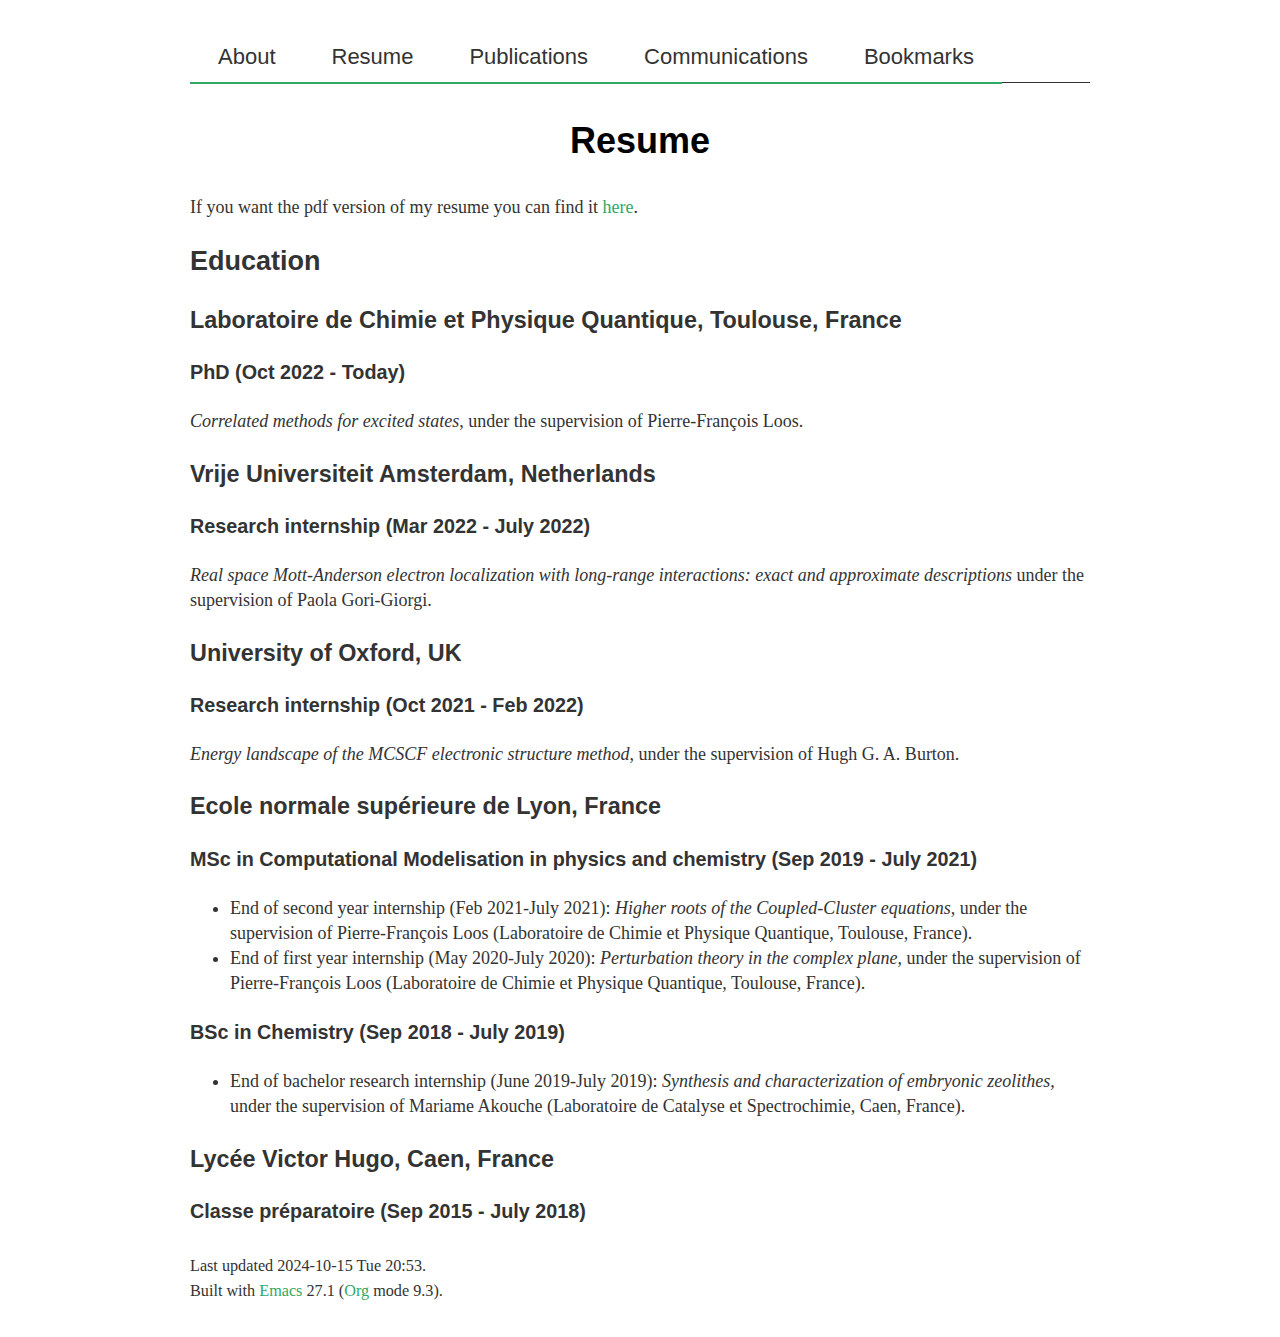
<file: resume.html>
<?xml version="1.0" encoding="utf-8"?>
<!DOCTYPE html PUBLIC "-//W3C//DTD XHTML 1.0 Strict//EN"
"http://www.w3.org/TR/xhtml1/DTD/xhtml1-strict.dtd">
<html xmlns="http://www.w3.org/1999/xhtml" lang="en" xml:lang="en">
<head>
<meta http-equiv="Content-Type" content="text/html;charset=utf-8" />
<meta name="viewport" content="width=device-width, initial-scale=1" />
<title>Resume</title>
<meta name="generator" content="Org mode" />
<link rel="stylesheet" href="css/org.css" />
</head>
<body>
<div id="preamble" class="status">
<ul class='nav'>
       <li><a href='index.html'>About</a></li>
       <li><a href='resume.html'>Resume</a></li>
       <li><a href='publications.html'>Publications</a></li>
       <li><a href='communications.html'>Communications</a></li>
       <li><a href='bookmarks.html'>Bookmarks</a></li>
 </ul>
</div>
<div id="content">
<h1 class="title">Resume</h1>
<p>
If you want the pdf version of my resume you can find it <a href="pdf/Antoine_MARIE_Resume.pdf">here</a>.
</p>

<div id="outline-container-org9a96f76" class="outline-2">
<h2 id="org9a96f76">Education</h2>
<div class="outline-text-2" id="text-org9a96f76">
</div>
<div id="outline-container-orgc1a7a24" class="outline-3">
<h3 id="orgc1a7a24">Laboratoire de Chimie et Physique Quantique, Toulouse, France</h3>
<div class="outline-text-3" id="text-orgc1a7a24">
</div>
<div id="outline-container-org411f08f" class="outline-4">
<h4 id="org411f08f">PhD (Oct 2022 - Today)</h4>
<div class="outline-text-4" id="text-org411f08f">
<p>
<i>Correlated methods for excited states</i>,
under the supervision of Pierre-François Loos.
</p>
</div>
</div>
</div>

<div id="outline-container-orgac004d5" class="outline-3">
<h3 id="orgac004d5">Vrije Universiteit Amsterdam, Netherlands</h3>
<div class="outline-text-3" id="text-orgac004d5">
</div>
<div id="outline-container-orgb8521bc" class="outline-4">
<h4 id="orgb8521bc">Research internship (Mar 2022 - July 2022)</h4>
<div class="outline-text-4" id="text-orgb8521bc">
<p>
<i>Real space Mott-Anderson electron localization with long-range interactions: exact and approximate descriptions</i> under the supervision of Paola Gori-Giorgi.
</p>
</div>
</div>
</div>

<div id="outline-container-org8c1c392" class="outline-3">
<h3 id="org8c1c392">University of Oxford, UK</h3>
<div class="outline-text-3" id="text-org8c1c392">
</div>
<div id="outline-container-org9d17132" class="outline-4">
<h4 id="org9d17132">Research internship (Oct 2021 - Feb 2022)</h4>
<div class="outline-text-4" id="text-org9d17132">
<p>
<i>Energy landscape of the MCSCF electronic structure method</i>, under the supervision of Hugh G. A. Burton.
</p>
</div>
</div>
</div>

<div id="outline-container-org1c53842" class="outline-3">
<h3 id="org1c53842">Ecole normale supérieure de Lyon, France</h3>
<div class="outline-text-3" id="text-org1c53842">
</div>
<div id="outline-container-orga035565" class="outline-4">
<h4 id="orga035565">MSc in Computational Modelisation in physics and chemistry (Sep 2019 - July 2021)</h4>
<div class="outline-text-4" id="text-orga035565">
<ul class="org-ul">
<li>End of second year internship (Feb 2021-July 2021): <i>Higher roots of the Coupled-Cluster equations</i>, under the supervision of Pierre-François Loos (Laboratoire de Chimie et Physique Quantique, Toulouse, France).</li>
<li>End of first year internship (May 2020-July 2020): <i>Perturbation theory in the complex plane</i>, under the supervision of Pierre-François Loos (Laboratoire de Chimie et Physique Quantique, Toulouse, France).</li>
</ul>
</div>
</div>
<div id="outline-container-orgb6eef2e" class="outline-4">
<h4 id="orgb6eef2e">BSc in Chemistry (Sep 2018 - July 2019)</h4>
<div class="outline-text-4" id="text-orgb6eef2e">
<ul class="org-ul">
<li>End of bachelor research internship (June 2019-July 2019): <i>Synthesis and characterization of embryonic zeolithes,</i> under the supervision of Mariame Akouche (Laboratoire de Catalyse et Spectrochimie, Caen, France).</li>
</ul>
</div>
</div>
</div>

<div id="outline-container-org50caf41" class="outline-3">
<h3 id="org50caf41">Lycée Victor Hugo, Caen, France</h3>
<div class="outline-text-3" id="text-org50caf41">
</div>
<div id="outline-container-orgfe88121" class="outline-4">
<h4 id="orgfe88121">Classe préparatoire (Sep 2015 - July 2018)</h4>
</div>
</div>
</div>
</div>
<div id="postamble" class="status">
<div class='footer'>
                                      Last updated 2024-10-15 Tue 20:53. <br>
                                      Built with <a href="https://www.gnu.org/software/emacs/">Emacs</a> 27.1 (<a href="https://orgmode.org">Org</a> mode 9.3).
                                      </div>
</div>
</body>
</html>
</file>
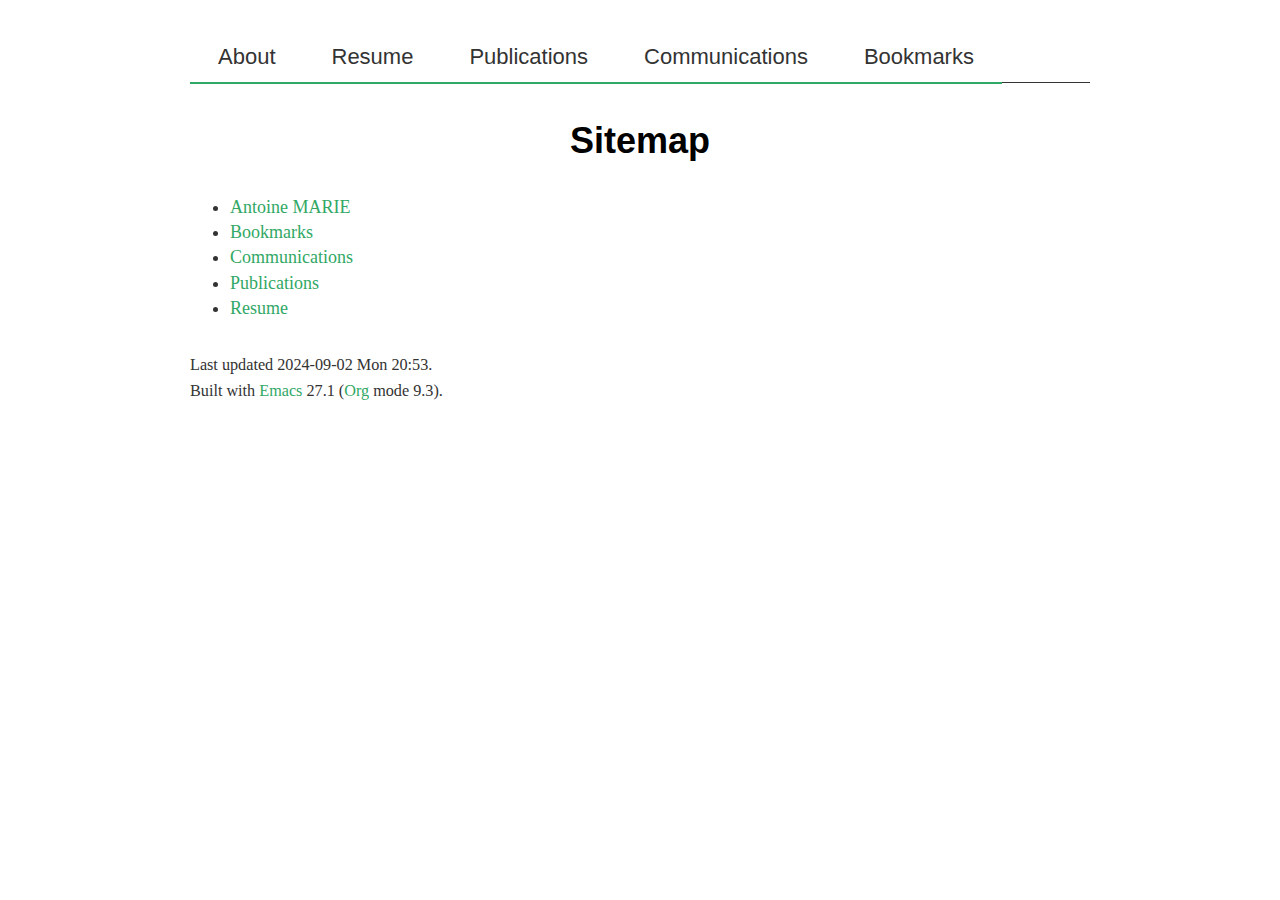
<file: sitemap.html>
<?xml version="1.0" encoding="utf-8"?>
<!DOCTYPE html PUBLIC "-//W3C//DTD XHTML 1.0 Strict//EN"
"http://www.w3.org/TR/xhtml1/DTD/xhtml1-strict.dtd">
<html xmlns="http://www.w3.org/1999/xhtml" lang="en" xml:lang="en">
<head>
<meta http-equiv="Content-Type" content="text/html;charset=utf-8" />
<meta name="viewport" content="width=device-width, initial-scale=1" />
<title>Sitemap</title>
<meta name="generator" content="Org mode" />
<link rel="stylesheet" href="css/org.css" />
</head>
<body>
<div id="preamble" class="status">
<ul class='nav'>
       <li><a href='index.html'>About</a></li>
       <li><a href='resume.html'>Resume</a></li>
       <li><a href='publications.html'>Publications</a></li>
       <li><a href='communications.html'>Communications</a></li>
       <li><a href='bookmarks.html'>Bookmarks</a></li>
 </ul>
</div>
<div id="content">
<h1 class="title">Sitemap</h1>
<ul class="org-ul">
<li><a href="index.html">Antoine MARIE</a></li>
<li><a href="bookmarks.html">Bookmarks</a></li>
<li><a href="communications.html">Communications</a></li>
<li><a href="publications.html">Publications</a></li>
<li><a href="resume.html">Resume</a></li>
</ul>
</div>
<div id="postamble" class="status">
<div class='footer'>
                                      Last updated 2024-09-02 Mon 20:53. <br>
                                      Built with <a href="https://www.gnu.org/software/emacs/">Emacs</a> 27.1 (<a href="https://orgmode.org">Org</a> mode 9.3).
                                      </div>
</div>
</body>
</html>
</file>
<file: css/org.css>
/*! normalize.css v4.1.1 | MIT License | github.com/necolas/normalize.css */html {
	font-family:sans-serif;
	line-height:1.15;
	-ms-text-size-adjust:100%;
	-webkit-text-size-adjust:100%}
body {
	margin:0}
article, aside, details, figcaption, figure, footer, header, main, menu, nav, section, summary {
	display:block}
audio, canvas, progress, video {
	display:inline-block}
audio:not([controls]) {
	display:none;
	height:0}
progress {
	vertical-align:baseline}
[hidden], template {
	display:none}
a {
	background-color:transparent;
	-webkit-text-decoration-skip:objects}
a:active, a:hover {
	outline-width:0}
abbr[title] {
	border-bottom:none;
	text-decoration:underline;
	-webkit-text-decoration:underline dotted;
	text-decoration:underline dotted}
b, strong {
	font-weight:inherit;
	font-weight:bolder}
dfn {
	font-style:italic}
h1 {
	font-size:2em;
	margin:.67em 0}
mark {
	background-color:#ff0;
	color:#000}
small {
	font-size:80%}
sub, sup {
	font-size:75%;
	line-height:0;
	position:relative;
	vertical-align:baseline}
sub {
	bottom:-.25em}
sup {
	top:-.5em}
img {
	border-style:none}
svg:not(:root) {
	overflow:hidden}
code, kbd, pre, samp {
	font-family:monospace, monospace;
	font-size:1em}
figure {
	margin:1em 40px}
hr {
	box-sizing:content-box;
	height:0;
	overflow:visible}
button, input, optgroup, select, textarea {
	font:inherit;
	margin:0}
optgroup {
	font-weight:700}
button, input {
	overflow:visible}
button, select {
	text-transform:none}
[type=reset], [type=submit], button, html [type=button] {
	-webkit-appearance:button}
[type=button]::-moz-focus-inner, [type=reset]::-moz-focus-inner, [type=submit]::-moz-focus-inner, button::-moz-focus-inner {
	border-style:none;
	padding:0}
[type=button]:-moz-focusring, [type=reset]:-moz-focusring, [type=submit]:-moz-focusring, button:-moz-focusring {
	outline:1px dotted ButtonText}
fieldset {
	border:1px solid silver;
	margin:0 2px;
	padding:.35em .625em .75em}
legend {
	box-sizing:border-box;
	color:inherit;
	display:table;
	max-width:100%;
	padding:0;
	white-space:normal}
textarea {
	overflow:auto}
[type=checkbox], [type=radio] {
	box-sizing:border-box;
	padding:0}
[type=number]::-webkit-inner-spin-button, [type=number]::-webkit-outer-spin-button {
	height:auto}
[type=search] {
	-webkit-appearance:textfield;
	outline-offset:-2px}
[type=search]::-webkit-search-cancel-button, [type=search]::-webkit-search-decoration {
	-webkit-appearance:none}
::-webkit-input-placeholder {
	color:inherit;
	opacity:.54}
::-webkit-file-upload-button {
	-webkit-appearance:button;
	font:inherit}
body {
	color:#000;
	background-color:#fff}
.org-alert-high {
	color:#ff8c00;
	font-weight:700}
.org-alert-low {
	color:#00008b}
.org-alert-moderate {
	color:gold;
	font-weight:700}
.org-alert-saved-fringe {
	background-color:#f2f2f2}
.org-alert-trivial {
	color:Dark purple}
.org-alert-urgent {
	color:red;
	font-weight:700}
.org-anzu-match-1 {
	color:#000;
	background-color:#7fffd4}
.org-anzu-match-2 {
	color:#000;
	background-color:#00ff7f}
.org-anzu-match-3 {
	color:#000;
	background-color:#ff0}
.org-anzu-mode-line, .org-anzu-mode-line-no-match {
	color:#008b00;
	font-weight:700}
.org-anzu-replace-highlight {
	color:#b0e2ff;
	background-color:#cd00cd}
.org-anzu-replace-to {
	color:red}
.org-bbdb-field-name {
	color:sienna}
.org-bbdb-name {
	color:#00f}
.org-bbdb-organization {
	color:#b22222}
.org-beacon-fallback-background {
	background-color:#000}
.org-biblio-results-header {
	color:#483d8b;
	font-size:150%;
	font-weight:700}
.org-bold {
	font-weight:700}
.org-bold-italic {
	font-weight:700;
	font-style:italic}
.org-bookmark-menu-bookmark {
	font-weight:700}
.org-bookmark-menu-heading {
	color:#228b22}
.org-buffer-menu-buffer {
	font-weight:700}
.org-builtin {
	color:#483d8b}
.org-button {
	color:#3a5fcd;
	text-decoration:underline}
.org-c-annotation {
	color:#008b8b}
.org-cal-china-x-general-holiday {
	background-color:#228b22}
.org-cal-china-x-important-holiday {
	background-color:#8b0000}
.org-calendar-iso-week {
	color:pink;
	font-weight:700}
.org-calendar-iso-week-header {
	color:#0ff}
.org-calendar-month-header {
	color:#00f}
.org-calendar-today {
	text-decoration:underline}
.org-calendar-weekday-header {
	color:#008b8b}
.org-calendar-weekend-header {
	color:#b22222}
.org-comint-highlight-input {
	font-weight:700}
.org-comint-highlight-prompt {
	color:#0000cd}
.org-comment, .org-comment-delimiter {
	color:#b22222}
.org-compilation-column-number {
	color:#8b2252}
.org-compilation-error {
	color:red;
	font-weight:700}
.org-compilation-info {
	color:#228b22;
	font-weight:700}
.org-compilation-line-number {
	color:#a020f0}
.org-compilation-mode-line-exit {
	color:#228b22;
	font-weight:700}
.org-compilation-mode-line-fail {
	color:red;
	font-weight:700}
.org-compilation-mode-line-run, .org-compilation-warning {
	color:#ff8c00;
	font-weight:700}
.org-completions-annotations {
	font-style:italic}
.org-completions-first-difference {
	font-weight:700}
.org-constant {
	color:#008b8b}
.org-cursor {
	background-color:#eead0e}
.org-custom-button {
	color:#000;
	background-color:#d3d3d3}
.org-custom-button-mouse {
	color:#000;
	background-color:#e5e5e5}
.org-custom-button-pressed {
	color:#000;
	background-color:#d3d3d3}
.org-custom-button-pressed-unraised {
	color:#8b008b;
	text-decoration:underline}
.org-custom-button-unraised {
	text-decoration:underline}
.org-custom-changed {
	color:#fff;
	background-color:#00f}
.org-custom-comment {
	background-color:#d9d9d9}
.org-custom-comment-tag {
	color:#00008b}
.org-custom-face-tag {
	color:#00f;
	font-weight:700}
.org-custom-group-subtitle {
	font-weight:700}
.org-custom-group-tag {
	color:#00f;
	font-size:120%;
	font-weight:700}
.org-custom-group-tag-1 {
	color:red;
	font-size:120%;
	font-weight:700}
.org-custom-invalid {
	color:#ff0;
	background-color:red}
.org-custom-link {
	color:#3a5fcd;
	text-decoration:underline}
.org-custom-modified {
	color:#fff;
	background-color:#00f}
.org-custom-rogue {
	color:pink;
	background-color:#000}
.org-custom-saved {
	text-decoration:underline}
.org-custom-set {
	color:#00f;
	background-color:#fff}
.org-custom-state {
	color:#006400}
.org-custom-themed {
	color:#fff;
	background-color:#00f}
.org-custom-variable-button {
	font-weight:700;
	text-decoration:underline}
.org-custom-variable-tag {
	color:#00f;
	font-weight:700}
.org-custom-visibility {
	color:#3a5fcd;
	font-size:80%;
	text-decoration:underline}
.org-diary {
	color:red}
.org-diary-anniversary {
	color:#a020f0}
.org-diary-time {
	color:sienna}
.org-dired-async-failures {
	color:red}
.org-dired-async-message {
	color:#ff0}
.org-dired-async-mode-message {
	color:gold}
.org-dired-directory {
	color:#00f}
.org-dired-flagged {
	color:red;
	font-weight:700}
.org-dired-header {
	color:#228b22}
.org-dired-ignored {
	color:#7f7f7f}
.org-dired-mark {
	color:#008b8b}
.org-dired-marked {
	color:#ff8c00;
	font-weight:700}
.org-dired-perm-write {
	color:#b22222}
.org-dired-symlink {
	color:#a020f0}
.org-dired-warning {
	color:red;
	font-weight:700}
.org-doc {
	color:#8b2252}
.org-eldoc-highlight-function-argument {
	font-weight:700}
.org-epa-field-body {
	font-style:italic}
.org-epa-field-name, .org-epa-mark {
	font-weight:700}
.org-epa-mark {
	color:red}
.org-epa-string {
	color:#00008b}
.org-epa-validity-disabled {
	font-style:italic}
.org-epa-validity-high {
	font-weight:700}
.org-epa-validity-low, .org-epa-validity-medium {
	font-style:italic}
.org-error {
	color:red;
	font-weight:700}
.org-escape-glyph {
	color:brown}
.org-evil-ex-commands {
	font-style:italic;
	text-decoration:underline}
.org-evil-ex-info {
	color:red;
	font-style:italic}
.org-evil-ex-lazy-highlight {
	background-color:#afeeee}
.org-evil-ex-search {
	color:#b0e2ff;
	background-color:#cd00cd}
.org-evil-ex-substitute-matches {
	background-color:#afeeee}
.org-evil-ex-substitute-replacement {
	color:red;
	text-decoration:underline}
.org-ffap {
	background-color:#b4eeb4}
.org-file-name-shadow {
	color:#7f7f7f}
.org-flycheck-error {
	text-decoration:underline}
.org-flycheck-error-list-checker-name {
	color:#00f}
.org-flycheck-error-list-column-number {
	color:#008b8b}
.org-flycheck-error-list-error {
	color:red;
	font-weight:700}
.org-flycheck-error-list-filename {
	color:sienna}
.org-flycheck-error-list-highlight {
	background-color:#b4eeb4}
.org-flycheck-error-list-id, .org-flycheck-error-list-id-with-explainer {
	color:#228b22}
.org-flycheck-error-list-info {
	color:#228b22;
	font-weight:700}
.org-flycheck-error-list-line-number {
	color:#008b8b}
.org-flycheck-error-list-warning {
	color:#ff8c00;
	font-weight:700}
.org-flycheck-fringe-error {
	color:red;
	font-weight:700}
.org-flycheck-fringe-info {
	color:#228b22;
	font-weight:700}
.org-flycheck-fringe-warning {
	color:#ff8c00;
	font-weight:700}
.org-flycheck-info, .org-flycheck-warning, .org-flyspell-duplicate, .org-flyspell-incorrect {
	text-decoration:underline}
.org-fringe {
	background-color:#f2f2f2}
.org-function-name {
	color:#00f}
.org-glyphless-char {
	font-size:60%}
.org-golden-ratio-scroll-highlight-line {
	color:#fff;
	background-color:#53868b;
	font-weight:700}
.org-header-line {
	color:#333;
	background-color:#e5e5e5}
.org-helm-action {
	text-decoration:underline}
.org-helm-bookmark-addressbook {
	color:tomato}
.org-helm-bookmark-directory {
	color:#8b0000;
	background-color:#d3d3d3}
.org-helm-bookmark-file {
	color:#00b2ee}
.org-helm-bookmark-file-not-found {
	color:#6c7b8b}
.org-helm-bookmark-gnus {
	color:#f0f}
.org-helm-bookmark-info {
	color:#0f0}
.org-helm-bookmark-man {
	color:#8b5a00}
.org-helm-bookmark-w3m {
	color:#ff0}
.org-helm-buffer-archive {
	color:gold}
.org-helm-buffer-directory {
	color:#8b0000;
	background-color:#d3d3d3}
.org-helm-buffer-file {
	color:#483d8b}
.org-helm-buffer-modified {
	color:#b22222}
.org-helm-buffer-not-saved {
	color:#ee6363}
.org-helm-buffer-process {
	color:#cd6839}
.org-helm-buffer-saved-out {
	color:red;
	background-color:#000}
.org-helm-buffer-size {
	color:#708090}
.org-helm-candidate-number, .org-helm-candidate-number-suspended {
	color:#000;
	background-color:#faffb5}
.org-helm-delete-async-message {
	color:#ff0}
.org-helm-etags-file {
	color:#8b814c;
	text-decoration:underline}
.org-helm-ff-denied {
	color:red;
	background-color:#000}
.org-helm-ff-directory {
	color:#8b0000;
	background-color:#d3d3d3}
.org-helm-ff-dirs {
	color:#00f}
.org-helm-ff-dotted-directory {
	color:#000;
	background-color:#696969}
.org-helm-ff-dotted-symlink-directory {
	color:#ff8c00;
	background-color:#696969}
.org-helm-ff-executable {
	color:#0f0}
.org-helm-ff-file {
	color:#483d8b}
.org-helm-ff-invalid-symlink {
	color:#000;
	background-color:red}
.org-helm-ff-pipe {
	color:#ff0;
	background-color:#000}
.org-helm-ff-prefix {
	color:#000;
	background-color:#ff0}
.org-helm-ff-socket {
	color:#ff1493}
.org-helm-ff-suid {
	color:#fff;
	background-color:red}
.org-helm-ff-symlink {
	color:#b22222}
.org-helm-ff-truename {
	color:#8b2252}
.org-helm-grep-cmd-line {
	color:#228b22}
.org-helm-grep-file {
	color:#8a2be2;
	text-decoration:underline}
.org-helm-grep-finish {
	color:#0f0}
.org-helm-grep-lineno {
	color:#ff7f00}
.org-helm-grep-match {
	color:#b00000}
.org-helm-header {
	color:#333;
	background-color:#e5e5e5}
.org-helm-header-line-left-margin {
	color:#000;
	background-color:#ff0}
.org-helm-helper {
	color:#333;
	background-color:#e5e5e5}
.org-helm-history-deleted {
	color:#000;
	background-color:red}
.org-helm-history-remote {
	color:#ff6a6a}
.org-helm-lisp-completion-info {
	color:red}
.org-helm-lisp-show-completion {
	background-color:#2f4f4f}
.org-helm-locate-finish {
	color:#0f0}
.org-helm-m-x-key {
	color:orange;
	text-decoration:underline}
.org-helm-match {
	color:#b00000}
.org-helm-match-item {
	color:#b0e2ff;
	background-color:#cd00cd}
.org-helm-minibuffer-prompt {
	color:#0000cd}
.org-helm-moccur-buffer {
	color:#00ced1;
	text-decoration:underline}
.org-helm-non-file-buffer {
	font-style:italic}
.org-helm-prefarg {
	color:red}
.org-helm-resume-need-update {
	background-color:red}
.org-helm-selection {
	background-color:#097209}
.org-helm-selection-line {
	background-color:#b4eeb4}
.org-helm-separator {
	color:#ffbfb5}
.org-helm-source-header {
	color:#000;
	background-color:#abd7f0;
	font-size:130%;
	font-weight:700}
.org-helm-visible-mark {
	background-color:#d1f5ea}
.org-help-argument-name {
	font-style:italic}
.org-highlight {
	background-color:#b4eeb4}
.org-highlight-indent-guides-character {
	color:#e6e6e6}
.org-highlight-indent-guides-even {
	background-color:#e6e6e6}
.org-highlight-indent-guides-odd {
	background-color:#f3f3f3}
.org-highlight-indent-guides-stack-character {
	color:#ccc}
.org-highlight-indent-guides-stack-even {
	background-color:#ccc}
.org-highlight-indent-guides-stack-odd {
	background-color:#d9d9d9}
.org-highlight-indent-guides-top-character {
	color:#b3b3b3}
.org-highlight-indent-guides-top-even {
	background-color:#b3b3b3}
.org-highlight-indent-guides-top-odd {
	background-color:silver}
.org-highlight-numbers-number {
	color:#008b8b}
.org-hl-line {
	background-color:#b4eeb4}
.org-holiday {
	background-color:pink}
.org-hydra-face-amaranth {
	color:#e52b50;
	font-weight:700}
.org-hydra-face-blue {
	color:#00f;
	font-weight:700}
.org-hydra-face-pink {
	color:#ff6eb4;
	font-weight:700}
.org-hydra-face-red {
	color:red;
	font-weight:700}
.org-hydra-face-teal {
	color:#367588;
	font-weight:700}
.org-ido-first-match {
	font-weight:700}
.org-ido-incomplete-regexp {
	color:red;
	font-weight:700}
.org-ido-indicator {
	color:#ff0;
	background-color:red}
.org-ido-only-match {
	color:#228b22}
.org-ido-subdir {
	color:red}
.org-ido-virtual {
	color:#483d8b}
.org-info-header-node {
	color:brown;
	font-weight:700;
	font-style:italic}
.org-info-header-xref {
	color:#3a5fcd;
	text-decoration:underline}
.org-info-index-match {
	background-color:#ff0}
.org-info-menu-header {
	font-weight:700}
.org-info-menu-star {
	color:red}
.org-info-node {
	color:brown;
	font-weight:700;
	font-style:italic}
.org-info-title-1 {
	font-size:172%;
	font-weight:700}
.org-info-title-2 {
	font-size:144%;
	font-weight:700}
.org-info-title-3 {
	font-size:120%;
	font-weight:700}
.org-info-title-4 {
	font-weight:700}
.org-info-xref {
	color:#3a5fcd;
	text-decoration:underline}
.org-isearch {
	color:#b0e2ff;
	background-color:#cd00cd}
.org-isearch-fail {
	background-color:#ffc1c1}
.org-italic {
	font-style:italic}
.org-keyword {
	color:#a020f0}
.org-lazy-highlight {
	background-color:#afeeee}
.org-link {
	color:#3a5fcd;
	text-decoration:underline}
.org-link-visited {
	color:#8b008b;
	text-decoration:underline}
.org-lv-separator {
	background-color:#ccc}
.org-match {
	background-color:#ff0}
.org-mcXcursor-bar {
	background-color:#000}
.org-mcXregion {
	background-color:gtk_selection_bg_color}
.org-me-dired-dim-0 {
	color:#b3b3b3}
.org-me-dired-dim-1 {
	color:#7f7f7f}
.org-me-dired-executable {
	color:#0f0}
.org-message-cited-text {
	color:red}
.org-message-header-cc {
	color:#191970}
.org-message-header-name {
	color:#6495ed}
.org-message-header-newsgroups {
	color:#00008b;
	font-weight:700;
	font-style:italic}
.org-message-header-other {
	color:#4682b4}
.org-message-header-subject {
	color:navy;
	font-weight:700}
.org-message-header-to {
	color:#191970;
	font-weight:700}
.org-message-header-xheader {
	color:#00f}
.org-message-mml {
	color:#228b22}
.org-message-separator {
	color:brown}
.org-minibuffer-prompt {
	color:#0000cd}
.org-mm-command-output {
	color:#cd0000}
.org-mode-line {
	color:#000;
	background-color:#bfbfbf}
.org-mode-line-buffer-id, .org-mode-line-buffer-id-inactive, .org-mode-line-emphasis {
	font-weight:700}
.org-mode-line-inactive {
	color:#333;
	background-color:#e5e5e5}
.org-mu4e-attach-number {
	color:sienna;
	font-weight:700}
.org-mu4e-cited-1 {
	color:#483d8b;
	font-style:italic}
.org-mu4e-cited-2 {
	color:#5cacee;
	font-style:italic}
.org-mu4e-cited-3 {
	color:sienna;
	font-style:italic}
.org-mu4e-cited-4 {
	color:#a020f0;
	font-style:italic}
.org-mu4e-cited-5, .org-mu4e-cited-6 {
	color:#b22222;
	font-style:italic}
.org-mu4e-cited-7 {
	color:#228b22;
	font-style:italic}
.org-mu4e-compose-header, .org-mu4e-compose-separator {
	color:brown;
	font-style:italic}
.org-mu4e-contact {
	color:sienna}
.org-mu4e-context {
	color:#006400;
	font-weight:700}
.org-mu4e-draft {
	color:#8b2252}
.org-mu4e-flagged {
	color:#008b8b;
	font-weight:700}
.org-mu4e-footer {
	color:#b22222}
.org-mu4e-forwarded {
	color:#483d8b}
.org-mu4e-header {
	color:#000;
	background-color:#fff}
.org-mu4e-header-highlight {
	background-color:#000;
	font-weight:700;
	text-decoration:underline}
.org-mu4e-header-key {
	color:#6495ed;
	font-weight:700}
.org-mu4e-header-marks {
	color:#483d8b}
.org-mu4e-header-title, .org-mu4e-header-value {
	color:#228b22}
.org-mu4e-highlight {
	background-color:#b4eeb4}
.org-mu4e-link {
	color:#3a5fcd;
	text-decoration:underline}
.org-mu4e-modeline {
	color:#8b4500;
	font-weight:700}
.org-mu4e-moved {
	color:#b22222;
	font-style:italic}
.org-mu4e-ok {
	color:#b22222;
	font-weight:700}
.org-mu4e-region-code {
	background-color:#2f4f4f}
.org-mu4e-replied, .org-mu4e-special-header-value {
	color:#483d8b}
.org-mu4e-system {
	color:#b22222;
	font-style:italic}
.org-mu4e-title {
	color:#228b22;
	font-weight:700}
.org-mu4e-trashed {
	color:#b22222;
	text-decoration:line-through}
.org-mu4e-unread {
	color:#a020f0;
	font-weight:700}
.org-mu4e-url-number {
	color:#008b8b;
	font-weight:700}
.org-mu4e-view-body {
	color:#000;
	background-color:#fff}
.org-mu4e-warning {
	color:red;
	font-weight:700}
.org-next-error {
	background-color:gtk_selection_bg_color}
.org-nobreak-space {
	color:brown;
	text-decoration:underline}
.org-org-agenda-calendar-event, .org-org-agenda-calendar-sexp {
	color:#000;
	background-color:#fff}
.org-org-agenda-clocking {
	background-color:#ff0}
.org-org-agenda-column-dateline {
	background-color:#e5e5e5}
.org-org-agenda-current-time {
	color:#b8860b}
.org-org-agenda-date {
	color:#00f}
.org-org-agenda-date-today {
	color:#00f;
	font-weight:700;
	font-style:italic}
.org-org-agenda-date-weekend {
	color:#00f;
	font-weight:700}
.org-org-agenda-diary {
	color:#000;
	background-color:#fff}
.org-org-agenda-dimmed-todo {
	color:#7f7f7f}
.org-org-agenda-done {
	color:#228b22}
.org-org-agenda-filter-category, .org-org-agenda-filter-effort, .org-org-agenda-filter-regexp, .org-org-agenda-filter-tags {
	color:#000;
	background-color:#bfbfbf}
.org-org-agenda-restriction-lock {
	background-color:#eee}
.org-org-agenda-structure {
	color:#00f}
.org-org-archived {
	color:#7f7f7f}
.org-org-block {
	color:#7f7f7f}
.org-org-block-begin-line, .org-org-block-end-line {
	color:#b22222}
.org-org-checkbox {
	font-weight:700}
.org-org-checkbox-statistics-done {
	color:#228b22;
	font-weight:700}
.org-org-checkbox-statistics-todo {
	color:red;
	font-weight:700}
.org-org-clock-overlay {
	color:#000;
	background-color:#d3d3d3}
.org-org-code {
	color:#7f7f7f}
.org-org-column, .org-org-column-title {
	background-color:#e5e5e5}
.org-org-column-title {
	font-weight:700;
	text-decoration:underline}
.org-org-date {
	color:#bfaf87;
	text-decoration:underline}
.org-org-date-selected {
	color:red}
.org-org-default {
	color:#000;
	background-color:#fff}
.org-org-document-info {
	color:#191970}
.org-org-document-info-keyword {
	color:#7f7f7f}
.org-org-document-title {
	color:#191970;
	font-weight:700}
.org-org-done {
	color:#228b22;
	font-weight:700}
.org-org-drawer {
	color:#00f}
.org-org-ellipsis {
	color:#b8860b;
	text-decoration:underline}
.org-org-footnote {
	color:#96b4cd;
	text-decoration:underline}
.org-org-formula {
	color:#b22222}
.org-org-habit-alert {
	background-color:#f5f946}
.org-org-habit-alert-future {
	background-color:#fafca9}
.org-org-habit-clear {
	background-color:#8270f9}
.org-org-habit-clear-future {
	background-color:#d6e4fc}
.org-org-habit-overdue {
	background-color:#f9372d}
.org-org-habit-overdue-future {
	background-color:#fc9590}
.org-org-habit-ready {
	background-color:#4df946}
.org-org-habit-ready-future {
	background-color:#acfca9}
.org-org-headline-done {
	color:#000000}
.org-org-hide {
	color:#fff}
.org-org-latex-and-related {
	color:#8b4513}
.org-org-level-1 {
	color:#edd1c5}
.org-org-level-2 {
	color:#ebebb7}
.org-org-level-3 {
	color:#cce8cc}
.org-org-level-4 {
	color:#c9deec}
.org-org-level-5 {
	color:#dce3e8}
.org-org-level-6 {
	color:#dde6dd}
.org-org-level-7 {
	color:#e8e8ce}
.org-org-level-8 {
	color:#e8dedb}
.org-org-link {
	color:#c5d2dc;
	text-decoration:underline}
.org-org-list-dt {
	font-weight:700}
.org-org-macro {
	color:#8b4513}
.org-org-meta-line {
	color:#b22222}
.org-org-mode-line-clock {
	color:#000;
	background-color:#bfbfbf}
.org-org-mode-line-clock-overrun {
	color:#000;
	background-color:red}
.org-org-priority {
	color:#a020f0}
.org-org-quote {
	color:#7f7f7f}
.org-org-ref-acronym {
	color:#ee7600;
	text-decoration:underline}
.org-org-ref-cite {
	color:#c3d5c3;
	text-decoration:underline}
.org-org-ref-glossary {
	color:#8968cd;
	text-decoration:underline}
.org-org-ref-label {
	color:#8b008b;
	text-decoration:underline}
.org-org-ref-ref {
	color:#e1cc96;
	text-decoration:underline}
.org-org-scheduled {
	color:#006400}
.org-org-scheduled-previously {
	color:#b22222}
.org-org-scheduled-today {
	color:#006400}
.org-org-sexp-date {
	color:#a020f0}
.org-org-special-keyword {
	color:#88949f}
.org-org-table {
	color:#00f}
.org-org-tag, .org-org-tag-group {
	font-weight:700}
.org-org-target {
	text-decoration:underline}
.org-org-time-grid {
	color:#b8860b}
.org-org-todo {
	color:red;
	font-weight:700}
.org-org-upcoming-deadline {
	color:#b22222}
.org-org-verbatim, .org-org-verse {
	color:#7f7f7f}
.org-org-warning {
	color:red;
	font-weight:700}
.org-outline-1 {
	color:#00f}
.org-outline-2 {
	color:sienna}
.org-outline-3 {
	color:#a020f0}
.org-outline-4 {
	color:#b22222}
.org-outline-5 {
	color:#228b22}
.org-outline-6 {
	color:#008b8b}
.org-outline-7 {
	color:#483d8b}
.org-outline-8 {
	color:#8b2252}
.org-package-description {
	color:#000;
	background-color:#fff}
.org-package-name {
	color:#3a5fcd;
	text-decoration:underline}
.org-package-status-avail-obso {
	color:#b22222}
.org-package-status-available {
	color:#000;
	background-color:#fff}
.org-package-status-built-in {
	color:#483d8b}
.org-package-status-dependency {
	color:#b22222}
.org-package-status-disabled {
	color:red;
	font-weight:700}
.org-package-status-external {
	color:#483d8b}
.org-package-status-held {
	color:#008b8b}
.org-package-status-incompat, .org-package-status-installed {
	color:#b22222}
.org-package-status-unsigned {
	color:red;
	font-weight:700}
.org-pdf-isearch-batch {
	background-color:#ff0}
.org-pdf-isearch-lazy {
	background-color:#afeeee}
.org-pdf-isearch-match {
	color:#b0e2ff;
	background-color:#cd00cd}
.org-pdf-occur-document {
	color:#8b2252}
.org-pdf-occur-page {
	color:#228b22}
.org-pdf-view-rectangle {
	background-color:#b4eeb4}
.org-pdf-view-region {
	background-color:gtk_selection_bg_color}
.org-powerline-active0 {
	color:#000;
	background-color:#bfbfbf}
.org-powerline-active1 {
	color:#fff;
	background-color:#2b2b2b}
.org-powerline-active2 {
	color:#fff;
	background-color:#666}
.org-powerline-inactive0 {
	color:#333;
	background-color:#e5e5e5}
.org-powerline-inactive1 {
	color:#333;
	background-color:#1c1c1c}
.org-powerline-inactive2 {
	color:#333;
	background-color:#333}
.org-preprocessor {
	color:#483d8b}
.org-query-replace {
	color:#b0e2ff;
	background-color:#cd00cd}
.org-rainbow-delimiters-depth-1 {
	color:#ffdead}
.org-rainbow-delimiters-depth-2 {
	color:#00bfff}
.org-rainbow-delimiters-depth-3 {
	color:#ffdead}
.org-rainbow-delimiters-depth-4 {
	color:#00bfff}
.org-rainbow-delimiters-depth-5 {
	color:#ffdead}
.org-rainbow-delimiters-depth-6 {
	color:#00bfff}
.org-rainbow-delimiters-depth-7 {
	color:#ffdead}
.org-rainbow-delimiters-depth-8 {
	color:#00bfff}
.org-rainbow-delimiters-depth-9 {
	color:#ffdead}
.org-rainbow-delimiters-unmatched {
	color:#88090b}
.org-reb-match-0 {
	background-color:#add8e6}
.org-reb-match-1 {
	background-color:#7fffd4}
.org-reb-match-2 {
	background-color:#00ff7f}
.org-reb-match-3 {
	background-color:#ff0}
.org-rectangle-preview {
	background-color:gtk_selection_bg_color}
.org-regexp-grouping-backslash, .org-regexp-grouping-construct {
	font-weight:700}
.org-region {
	background-color:gtk_selection_bg_color}
.org-secondary-selection {
	background-color:#ff0}
.org-semantic-highlight-edits, .org-semantic-highlight-func-current-tag {
	background-color:#e5e5e5}
.org-semantic-unmatched-syntax {
	text-decoration:underline}
.org-sgml-namespace {
	color:#483d8b}
.org-sh-escaped-newline {
	color:#8b2252}
.org-sh-heredoc {
	color:#ee0}
.org-sh-quoted-exec {
	color:#f0f}
.org-shadow {
	color:#7f7f7f}
.org-show-paren-match {
	background-color:#40e0d0}
.org-show-paren-mismatch {
	color:#fff;
	background-color:#a020f0}
.org-sp-pair-overlay, .org-sp-show-pair-enclosing {
	background-color:#b4eeb4}
.org-sp-show-pair-match {
	background-color:#40e0d0}
.org-sp-show-pair-mismatch {
	color:#fff;
	background-color:#a020f0}
.org-sp-wrap-overlay {
	background-color:#b4eeb4}
.org-sp-wrap-overlay-closing-pair {
	color:red;
	background-color:#b4eeb4}
.org-sp-wrap-overlay-opening-pair {
	color:#0f0;
	background-color:#b4eeb4}
.org-sp-wrap-tag-overlay {
	background-color:#b4eeb4}
.org-spaceline-flycheck-error {
	color:#fc5c94;
	background-color:#333}
.org-spaceline-flycheck-info {
	color:#8de6f7;
	background-color:#333}
.org-spaceline-flycheck-warning {
	color:#f3ea98;
	background-color:#333}
.org-spaceline-python-venv {
	color:#fbf}
.org-speedbar-button {
	color:#008b00}
.org-speedbar-directory {
	color:#00008b}
.org-speedbar-file {
	color:#008b8b}
.org-speedbar-highlight {
	background-color:#0f0}
.org-speedbar-selected {
	color:red;
	text-decoration:underline}
.org-speedbar-separator {
	color:#fff;
	background-color:#00f;
	text-decoration:overline}
.org-speedbar-tag {
	color:brown}
.org-string {
	color:#8b2252}
.org-success {
	color:#228b22;
	font-weight:700}
.org-table-cell {
	color:#e5e5e5;
	background-color:#00f}
.org-tex-math {
	color:#8b2252}
.org-tool-bar {
	color:#000;
	background-color:#bfbfbf}
.org-tooltip {
	color:#000;
	background-color:#ffffe0}
.org-trailing-whitespace {
	background-color:red}
.org-tty-menu-disabled {
	color:#d3d3d3;
	background-color:#00f}
.org-tty-menu-enabled {
	color:#ff0;
	background-color:#00f;
	font-weight:700}
.org-tty-menu-selected {
	background-color:red}
.org-type {
	color:#228b22}
.org-underline {
	text-decoration:underline}
.org-undo-tree-visualizer-active-branch {
	color:#000;
	font-weight:700}
.org-undo-tree-visualizer-current {
	color:red}
.org-undo-tree-visualizer-default {
	color:#bebebe}
.org-undo-tree-visualizer-register {
	color:#ff0}
.org-undo-tree-visualizer-unmodified {
	color:#0ff}
.org-variable-name {
	color:sienna}
.org-vhlXdefault {
	background-color:#ff0}
.org-warning {
	color:#ff8c00;
	font-weight:700}
.org-warning-1 {
	color:red;
	font-weight:700}
.org-wgrep {
	color:#fff;
	background-color:#228b22}
.org-wgrep-delete {
	color:pink;
	background-color:#228b22}
.org-wgrep-done {
	color:#00f}
.org-wgrep-file {
	color:#fff;
	background-color:#228b22}
.org-wgrep-reject {
	color:red;
	font-weight:700}
.org-which-key-command-description {
	color:#00f}
.org-which-key-docstring {
	color:#b22222}
.org-which-key-group-description {
	color:#a020f0}
.org-which-key-highlighted-command {
	color:#00f;
	text-decoration:underline}
.org-which-key-key {
	color:#008b8b}
.org-which-key-local-map-description {
	color:#00f}
.org-which-key-note, .org-which-key-separator {
	color:#b22222}
.org-which-key-special-key {
	color:#008b8b;
	font-weight:700}
.org-whitespace-big-indent {
	color:#b22222;
	background-color:red}
.org-whitespace-empty {
	color:#b22222;
	background-color:#ff0}
.org-whitespace-hspace {
	color:#d3d3d3;
	background-color:#cdc9a5}
.org-whitespace-indentation {
	color:#b22222;
	background-color:#ff0}
.org-whitespace-line {
	color:violet;
	background-color:#333}
.org-whitespace-newline {
	color:#d3d3d3}
.org-whitespace-space {
	color:#d3d3d3;
	background-color:#ffffe0}
.org-whitespace-space-after-tab {
	color:#b22222;
	background-color:#ff0}
.org-whitespace-space-before-tab {
	color:#b22222;
	background-color:#ff8c00}
.org-whitespace-tab {
	color:#d3d3d3;
	background-color:beige}
.org-whitespace-trailing {
	color:#ff0;
	background-color:red;
	font-weight:700}
.org-widget-button {
	font-weight:700}
.org-widget-button-pressed {
	color:red}
.org-widget-documentation {
	color:#006400}
.org-widget-field {
	background-color:#d9d9d9}
.org-widget-inactive {
	color:#7f7f7f}
.org-widget-single-line-field {
	background-color:#d9d9d9}
.org-window-divider {
	color:#999}
.org-window-divider-first-pixel {
	color:#ccc}
.org-window-divider-last-pixel {
	color:#666}
a {
	color:inherit;
	background-color:inherit;
	font:inherit;
	text-decoration:inherit}
a:hover {
	text-decoration:underline}
body {
	width:95%;
	margin:2% auto;
	font-size:14px;
	line-height:1.4em;
	font-family:Georgia, serif;
	color:#333}
@media screen and (min-width:600px) {
	body {
	font-size:18px}
}
@media screen and (min-width:910px) {
	body {
	width:900px}
}
::-moz-selection {
	background:#d6edff}
::selection {
	background:#d6edff}
p {
	margin:1em auto}
dl, ol, ul {
	margin:0 auto}
.title {
	margin:.8em auto;
	color:#000}
.subtitle, .title {
	text-align:center}
.subtitle {
	font-size:1.1em;
	line-height:1.4;
	font-weight:700;
	margin:1em auto}
.abstract {
	margin:auto;
	width:80%;
	font-style:italic}
.abstract p:last-of-type:before {
	content:"    ";
	white-space:pre}
.status {
	font-size:90%;
	margin:2em auto}
[class^=section-number-] {
	margin-right:.5em}
[id^=orgheadline] {
	clear:both}
#footnotes {
	font-size:90%}
.footpara {
	display:inline;
	margin:.2em auto}
.footdef {
	margin-bottom:1em}
.footdef sup {
	padding-right:.5em}
a {
	color:#31a865;
	text-decoration:none}
a:hover {
	color:#035;
	border-bottom:1px dotted}
figure {
	padding:0;
	margin:1em auto;
	text-align:center}
img {
	max-width:100%;
	vertical-align:middle}
.MathJax_Display {
	margin:0!important;
	width:90%!important}
h1, h2, h3, h4, h5, h6 {
	color:#333333;
	line-height:1em;
	font-family:Helvetica, sans-serif}
h1, h2, h3 {
	line-height:1.4em}
h4, h5, h6 {
	font-size:1em}
@media screen and (min-width:600px) {
	h1 {
	font-size:2em}
h2 {
	font-size:1.5em}
h3 {
	font-size:1.3em}
h1, h2, h3 {
	line-height:1.4em}
h4, h5, h6 {
	font-size:1.1em}
}
dt {
	font-weight:700}
table {
	margin:1em auto;
	border-top:2px solid;
	border-collapse:collapse}
table, thead {
	border-bottom:2px solid}
table td+td, table th+th {
	border-left:1px solid grey}
table tr {
	border-top:1px solid #d3d3d3}
td, th {
	padding:.3em .6em;
	vertical-align:middle}
caption.t-above {
	caption-side:top}
caption.t-bottom {
	caption-side:bottom}
caption {
	margin-bottom:.3em}
figcaption {
	margin-top:.3em}
th.org-center, th.org-left, th.org-right {
	text-align:center}
td.org-right {
	text-align:right}
td.org-left {
	text-align:left}
td.org-center {
	text-align:center}
blockquote {
	margin:1em 2em;
	padding-left:1em;
	border-left:3px solid #ccc}
kbd {
	background-color:#f7f7f7;
	font-size:80%;
	margin:0 .1em;
	padding:.1em .6em}
.todo {
	background-color:red}
.done, .todo {
	color:#fff;
	padding:.1em .3em;
	border-radius:3px;
	background-clip:padding-box;
	font-size:80%;
	font-family:Lucida Console, monospace;
	line-height:1}
.done {
	background-color:green}
.priority {
	color:orange;
	font-family:Lucida Console, monospace}
#table-of-contents li {
	clear:both}
.tag {
	font-family:Lucida Console, monospace;
	font-size:.7em;
	font-weight:400}
.tag span {
	padding:.3em;
	float:right;
	margin-right:.5em;
	border:1px solid #bbb;
	border-radius:3px;
	background-clip:padding-box;
	color:#333;
	background-color:#eee;
	line-height:1}
.timestamp {
	color:#bebebe;
	font-size:90%}
.timestamp-kwd {
	color:#5f9ea0}
.org-right {
	margin-left:auto;
	margin-right:0;
	text-align:right}
.org-left {
	margin-left:0;
	margin-right:auto;
	text-align:left}
.org-center {
	margin-left:auto;
	margin-right:auto;
	text-align:center}
.underline {
	text-decoration:underline}
#postamble p, #preamble p {
	font-size:90%;
	margin:.2em}
p.verse {
	margin-left:3%}
:not(pre)>code {
	padding:2px 5px;
	margin:auto 1px;
	border:1px solid #ddd;
	border-radius:3px;
	background-clip:padding-box;
	color:#333;
	font-size:80%}
.org-src-container {
	border:1px solid #ccc;
	box-shadow:3px 3px 3px #eee;
	font-family:Lucida Console, monospace;
	font-size:80%;
	margin:1em auto;
	padding:.1em .5em;
	position:relative}
.org-src-container>pre {
	overflow:auto}
.org-src-container>pre:before {
	display:block;
	position:absolute;
	background-color:#b3b3b3;
	top:0;
	right:0;
	padding:0 .5em;
	border-bottom-left-radius:8px;
	border:0;
	color:#fff;
	font-size:80%}
.org-src-container>pre.src-sh:before {
	content:"sh"}
.org-src-container>pre.src-bash:before {
	content:"bash"}
.org-src-container>pre.src-emacs-lisp:before {
	content:"Emacs Lisp"}
.org-src-container>pre.src-R:before {
	content:"R"}
.org-src-container>pre.src-cpp:before {
	content:"C++"}
.org-src-container>pre.src-c:before {
	content:"C"}
.org-src-container>pre.src-html:before {
	content:"HTML"}
.org-src-container>pre.src-javascript:before, .org-src-container>pre.src-js:before {
	content:"Javascript"}
// More languages 0% http://orgmode.org/worg/org-contrib/babel/languages.html .org-src-container>pre.src-abc:before {
	content:"ABC"}
.org-src-container>pre.src-asymptote:before {
	content:"Asymptote"}
.org-src-container>pre.src-awk:before {
	content:"Awk"}
.org-src-container>pre.src-C:before {
	content:"C"}
.org-src-container>pre.src-calc:before {
	content:"Calc"}
.org-src-container>pre.src-clojure:before {
	content:"Clojure"}
.org-src-container>pre.src-comint:before {
	content:"comint"}
.org-src-container>pre.src-css:before {
	content:"CSS"}
.org-src-container>pre.src-D:before {
	content:"D"}
.org-src-container>pre.src-ditaa:before {
	content:"Ditaa"}
.org-src-container>pre.src-dot:before {
	content:"Dot"}
.org-src-container>pre.src-ebnf:before {
	content:"ebnf"}
.org-src-container>pre.src-forth:before {
	content:"Forth"}
.org-src-container>pre.src-F90:before {
	content:"Fortran"}
.org-src-container>pre.src-gnuplot:before {
	content:"Gnuplot"}
.org-src-container>pre.src-haskell:before {
	content:"Haskell"}
.org-src-container>pre.src-io:before {
	content:"Io"}
.org-src-container>pre.src-java:before {
	content:"Java"}
.org-src-container>pre.src-latex:before {
	content:"LaTeX"}
.org-src-container>pre.src-ledger:before {
	content:"Ledger"}
.org-src-container>pre.src-ly:before {
	content:"Lilypond"}
.org-src-container>pre.src-lisp:before {
	content:"Lisp"}
.org-src-container>pre.src-makefile:before {
	content:"Make"}
.org-src-container>pre.src-matlab:before {
	content:"Matlab"}
.org-src-container>pre.src-max:before {
	content:"Maxima"}
.org-src-container>pre.src-mscgen:before {
	content:"Mscgen"}
.org-src-container>pre.src-Caml:before {
	content:"Objective"}
.org-src-container>pre.src-octave:before {
	content:"Octave"}
.org-src-container>pre.src-org:before {
	content:"Org"}
.org-src-container>pre.src-perl:before {
	content:"Perl"}
.org-src-container>pre.src-picolisp:before {
	content:"Picolisp"}
.org-src-container>pre.src-plantuml:before {
	content:"PlantUML"}
.org-src-container>pre.src-python:before {
	content:"Python"}
.org-src-container>pre.src-ruby:before {
	content:"Ruby"}
.org-src-container>pre.src-sass:before {
	content:"Sass"}
.org-src-container>pre.src-scala:before {
	content:"Scala"}
.org-src-container>pre.src-scheme:before {
	content:"Scheme"}
.org-src-container>pre.src-screen:before {
	content:"Screen"}
.org-src-container>pre.src-sed:before {
	content:"Sed"}
.org-src-container>pre.src-shell:before {
	content:"shell"}
.org-src-container>pre.src-shen:before {
	content:"Shen"}
.org-src-container>pre.src-sql:before {
	content:"SQL"}
.org-src-container>pre.src-sqlite:before {
	content:"SQLite"}
.org-src-container>pre.src-stan:before {
	content:"Stan"}
.org-src-container>pre.src-vala:before {
	content:"Vala"}
.org-src-container>pre.src-axiom:before {
	content:"Axiom"}
.org-src-container>pre.src-browser:before {
	content:"HTML"}
.org-src-container>pre.src-cypher:before {
	content:"Neo4j"}
.org-src-container>pre.src-elixir:before {
	content:"Elixir"}
.org-src-container>pre.src-request:before {
	content:"http"}
.org-src-container>pre.src-ipython:before {
	content:"iPython"}
.org-src-container>pre.src-kotlin:before {
	content:"Kotlin"}
.org-src-container>pre.src-Flavored Erlang lfe:before {
	content:"Lisp"}
.org-src-container>pre.src-mongo:before {
	content:"MongoDB"}
.org-src-container>pre.src-prolog:before {
	content:"Prolog"}
.org-src-container>pre.src-rec:before {
	content:"rec"}
.org-src-container>pre.src-ML sml:before {
	content:"Standard"}
.org-src-container>pre.src-Translate translate:before {
	content:"Google"}
.org-src-container>pre.src-typescript:before {
	content:"Typescript"}
.org-src-container>pre.src-rust:before {
	content:"Rust"}
.inlinetask {
	background:#ffc;
	border:2px solid grey;
	margin:10px;
	padding:10px}
#org-div-home-and-up {
	font-size:70%;
	text-align:right;
	white-space:nowrap}
.linenr {
	font-size:90%}
.code-highlighted {
	background-color:#ff0}
#bibliography {
	font-size:90%}
#bibliography table {
	width:100%}
.creator {
	display:block}
@media screen and (min-width:600px) {
	.creator {
	display:inline;
	float:right}
}

ul.nav {
    margin:0;
    padding:0;
    list-style:none;
    height:50px; line-height:50px;
    background:#ffffff; /* you can change the backgorund color here. */
    font-family:Arial, Helvetica, sans-serif;
    font-size:22px;
    border-bottom: 1px solid #333333;
}
ul.nav li {
    border-right:0px solid #000000; /* you can change the border color matching to your background color */
    float:left;
    border-bottom:2px solid #31a865;
}
ul.nav a {
    display:block;
    padding:0 28px;
    color:#333333;
    text-decoration:none;
}
ul.nav a:hover,
ul.nav li.current a {
    background:#31a865;
}
</file>
